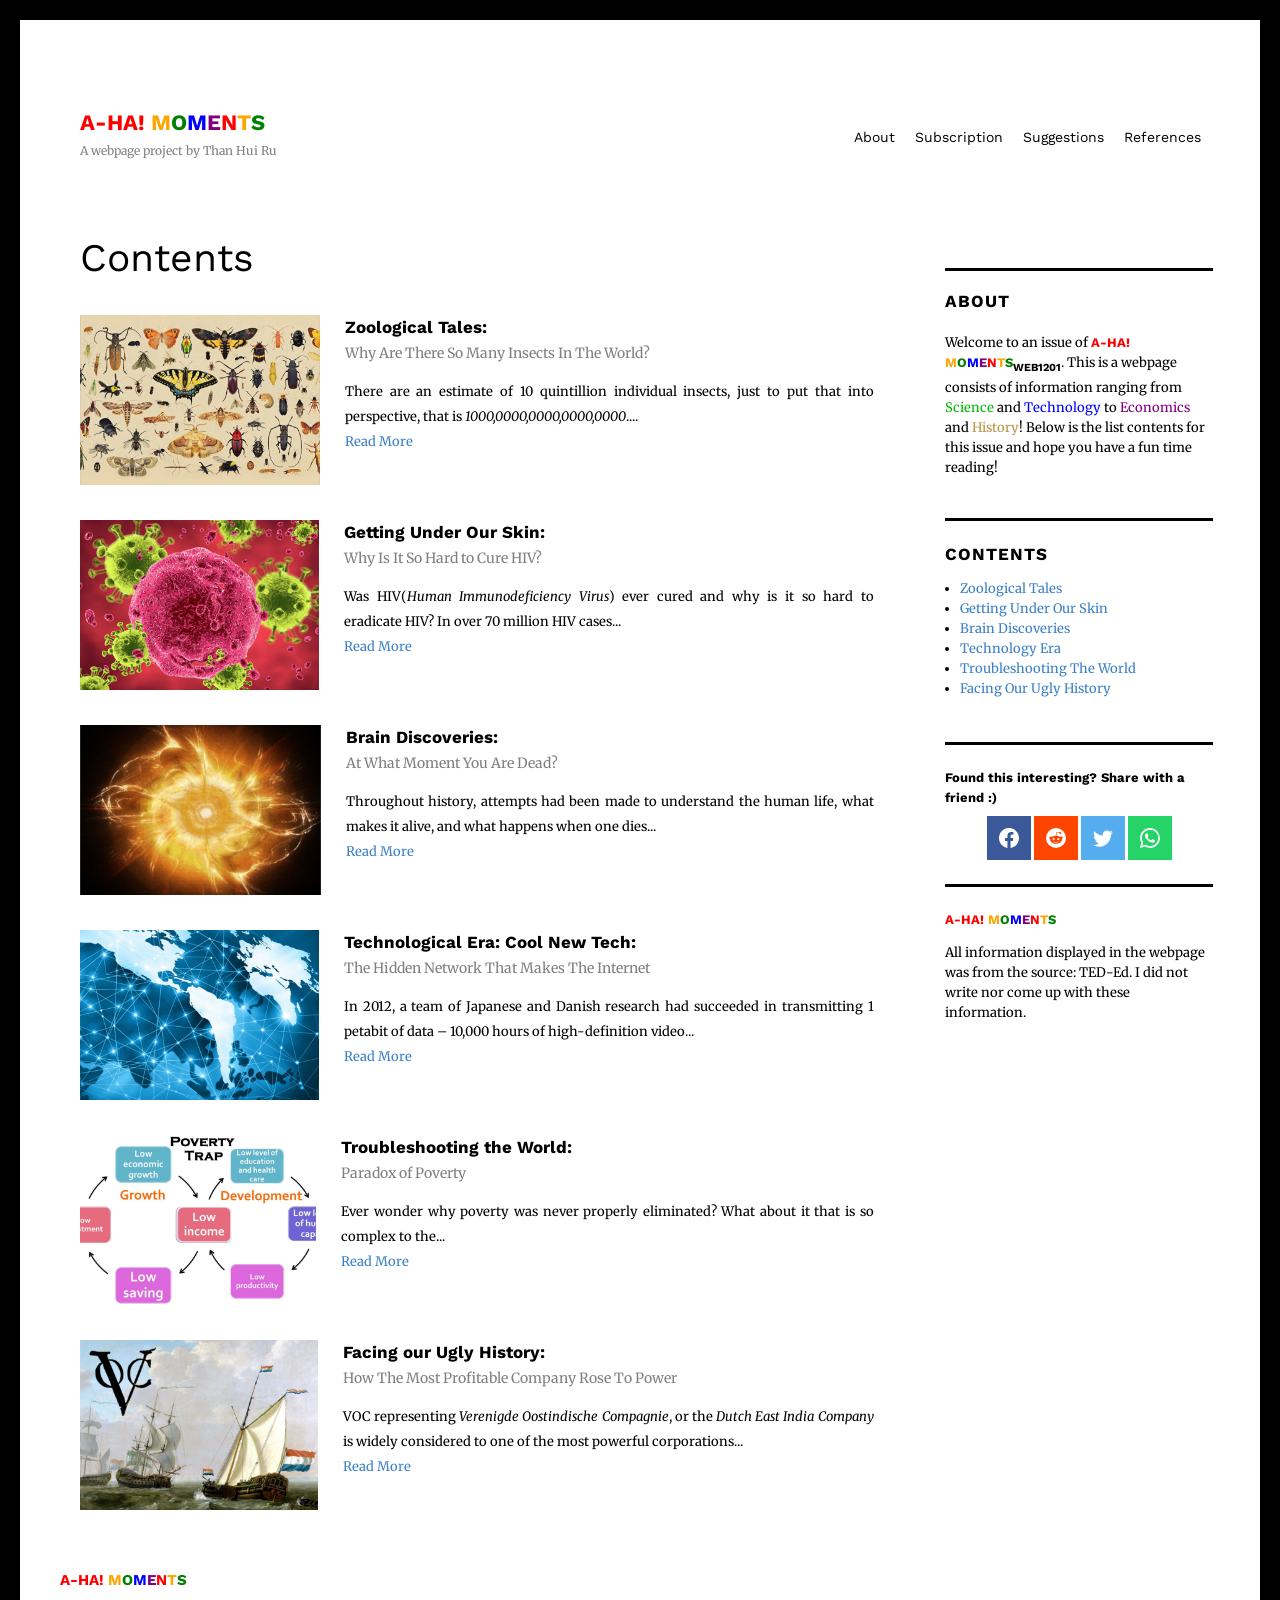
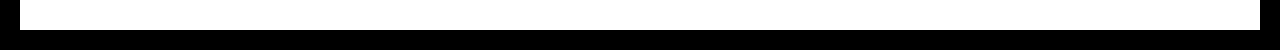
<file: Web Fundamentals/index.html>
<!DOCTYPE html>

<html lang="en">
    <head>
        <title>A-HA! moments: Main Page</title>
        <meta charset="utf-8">
        <meta name="viewport" content="width=device-width">
        <meta name="keywords" content="science, history, facts..">
        <meta name="description" content="interesting facts">

        <link rel="preconnect" href="https://fonts.googleapis.com"> 
        <link rel="preconnect" href="https://fonts.gstatic.com" crossorigin> 
        <link href="https://fonts.googleapis.com/css2?family=Merriweather:ital,wght@0,400;0,700;1,400&display=swap" rel="stylesheet">
        <link rel="preconnect" href="https://fonts.googleapis.com"> 
        <link rel="preconnect" href="https://fonts.gstatic.com" crossorigin> 
        <link href="https://fonts.googleapis.com/css2?family=Open+Sans&display=swap" rel="stylesheet">
        <link rel="preconnect" href="https://fonts.googleapis.com"> 
        <link rel="preconnect" href="https://fonts.gstatic.com" crossorigin> 
        <link href="https://fonts.googleapis.com/css2?family=Mulish:wght@700&family=Prompt:wght@500&family=Raleway:wght@600;700&family=Rubik:wght@500&family=Work+Sans:wght@600&display=swap" rel="stylesheet">

        <link rel="stylesheet" href="./static/design2.css">
    
    </head>

    <body>
        <header class="flexbox">
            <div class="logo">
                <p><a href="index.html"><b><span style="color:red">A-HA!</span> <span style="color:orange">M</span><span style="color:green">O</span><span style="color:blue">M</span><span style="color:purple">E</span><span style="color:red">N</span><span style="color:orange">T</span><span style="color:green">S</span></b></a><br>
                A webpage project by Than Hui Ru</p>
            </div>
                <!--top right nav bar-->
            <div class="topright">
                    <a href="about.html">About</a>
                    <a href="subscription.html">Subscription</a>
                    <a href="suggestions.html">Suggestions</a>
                    <a href="references.html">References</a>
            </div>
            <div class="dropdown">
                <button class="dropbutton">
                    <img class="icon" src="./pictures/chevron-down.svg">
                </button>
                <div class="dropdown-content">
                    <a href="about.html">About</a>
                    <a href="subscription.html">Subscription</a>
                    <a href="suggestions.html">Suggestions</a>
                    <a href="references.html">References</a>
                </div>                       
            </div>
        </header>

            <div>
                <nav class="rightnav">
                    <div class="about">
                        <p><b class="navheading">ABOUT</b><br><br>Welcome to an issue of <b><span style="color:red">A-HA!</span> <span style="color:orange">M</span><span style="color:green">O</span><span style="color:blue">M</span><span style="color:purple">E</span><span style="color:red">N</span><span style="color:orange">T</span><span style="color:green">S</span><sub>WEB1201</sub></b>. This is a webpage consists of information ranging from <span style="color: rgb(4, 183, 4)">Science</span> and <span style="color:blue">Technology</span> to <span style="color: purple">Economics</span> and <span style="color: rgb(190, 147, 66)">History</span>! Below is the list contents for this issue and hope you have a fun time reading!</p>
                    </div>

                    <div class="navcontent">
                        <p><b class="navheading">CONTENTS</b></p>
                        <ul>
                            <li><a href="zoological.html">Zoological Tales</a></li>
                            <li><a href="getting.html">Getting Under Our Skin</a></li>
                            <li><a href="brain.html">Brain Discoveries</a></li>
                            <li><a href="tech.html">Technology Era</a></li>
                            <li><a href="troubleshooting.html">Troubleshooting The World</a></li>
                            <li><a href="history.html">Facing Our Ugly History</a></li>
                        </ul>
                    </div>

                    <div class="share">
                        <p><b>Found this interesting? Share with a friend :)</b></p>
                        <div class="iconbar">
                            <a class="facebook" href="https://www.facebook.com/sharer/sharer.php?u=https://xoxo2002.github.io/index.html&quote=Awesome%20Blog!"><img src="./pictures/facebook.svg"></a>
                            <a class="messenger" href="https://www.reddit.com/submit?url=https://xoxo2002.github.io/index.html&title=Awesome%20Blog!"><img src="./pictures/reddit.svg"></a>
                            <a class="twitter" href="https://twitter.com/intent/tweet?text=Awesome%20Blog!&url=https://xoxo2002.github.io/index.html"><img src="./pictures/twitter.svg"></a>
                            <a class="whatsapp" href="https://wa.me/?text=Awesome%20Blog!%5Cn%20https://xoxo2002.github.io/index.html"><img src="./pictures/whatsapp.svg"></a>
                        </div>
                    </div>

    
                    <div class="credits">
                        <p><b><span style="color:red">A-HA!</span> <span style="color:orange">M</span><span style="color:green">O</span><span style="color:blue">M</span><span style="color:purple">E</span><span style="color:red">N</span><span style="color:orange">T</span><span style="color:green">S</span></b></p>
                        <div>All information displayed in the webpage was from the source: TED-Ed. I did not write nor come up with these information.</div>
                    </div>
                </nav>
            </div>

            <div class="sideicon">
                <div>
                    <a class="facebook" href="https://www.facebook.com/sharer/sharer.php?u=https://xoxo2002.github.io/index.html&quote=Awesome%20Blog!"><img src="./pictures/facebook.svg"></a>
                    <a class="messenger" href="https://www.reddit.com/submit?url=https://xoxo2002.github.io/index.html&title=Awesome%20Blog!"><img src="./pictures/reddit.svg"></a>
                    <a class="twitter" href="https://twitter.com/intent/tweet?text=Awesome%20Blog!&url=https://xoxo2002.github.io/index.html"><img src="./pictures/twitter.svg"></a>
                    <a class="whatsapp" href="https://wa.me/?text=Awesome%20Blog!%5Cn%20https://xoxo2002.github.io/index.html"><img src="./pictures/whatsapp.svg"></a>
                </div>
            </div>

        
            <main>
                <!--content page-->
                <div>
                    <p style="margin-top: 0px;"class="title">Contents</p>
                </div>
                <div class="main content links">
                    <div>
                        <img src="./pictures/home/IMG_1003.jpg">
                        <div>
                                <p class="secondtitle"><b>Zoological Tales:</b><br>
                                <span>Why Are There So Many Insects In The World?</span></p>
                                <p class="explanation">There are an estimate of 10 quintillion individual insects, just to put that into perspective, that is <i>1000,0000,0000,0000,0000</i>.<span class="hide"> The human population is about 7 billion so if compared, insects outnumber us by more than 1 billion to 1. How do they get to this staggering number</span>...<br><a href="./zoological.html">Read More</a></p>
                        </div>
                    </div>
            
                    <div>
                        <img src="./pictures/home/IMG_1006.jpg">
                        <div>
                            <p class="secondtitle"><b>Getting Under Our Skin:</b><br>
                            <span>Why Is It So Hard to Cure HIV?</span></p>
                            <p class="explanation">Was HIV(<i>Human Immunodeficiency Virus</i>) ever cured and why is it so hard to eradicate HIV? In over 70 million HIV cases<span class="hide">, only <b>one</b> man was every cured of HIV in 2008 and until now it remained the first. Before getting to examine why HIV is such a herculean task to cure</span>...<br><a href="./getting.html">Read More</a></p>
                        </div>
                    </div>
                    
                    <div>
                        <img src="./pictures/home/IMG_0999.jpg">
                        <div>
                            <p class="secondtitle"><b>Brain Discoveries:</b><br>
                            <span>At What Moment You Are Dead?</span></p>
                            <p class="explanation">
                                Throughout history, attempts had been made to understand the human life, what makes it alive, and what happens when one dies<span class="hide">? What is death? <b>Vitalism</b> is one of the most widespread school of explanation in ancient times and can be tracked across different civilization.</span>...<br><a href="./brain.html">Read More</a>
                            </p>
                        </div>
                    </div>

                    <div>
                        <img src="./pictures/home/IMG_1007.jpg">
                        <div>
                            <p class="secondtitle"><b>Technological Era: Cool New Tech:</b><br>
                                <span>The Hidden Network That Makes The Internet</span>
                            </p>
                            <p class="explanation">
                                In 2012, a team of Japanese and Danish research had succeeded in transmitting 1 petabit of data – 10,000 hours of high-definition video<span class="hide">, over a 50 kilometer cable in a second. These cables are known as <b>fiber optics</b></span>...<br><a href="./tech.html">Read More</a>
                            </p>
                        </div>
                    </div>

                    <div>
                        <img src="./pictures/home/IMG_1004.jpg">
                            <p class="secondtitle"><b>Troubleshooting the World:</b><br>
                                <span>Paradox of Poverty</span>
                            </p>
                            <p class="explanation">
                                Ever wonder why poverty was never properly eliminated? What about it that is so complex to the<span class="hide"> point every government in the world have not succeeded in reducing poverty rates</span>...<br><a href="./troubleshooting.html">Read More</a>
                            </p>
                    </div>

                    <div style="margin-bottom: 60px;">
                        <img src="./pictures/home/IMG_1001.jpg">
                        <div>
                            <p class="secondtitle"><b>Facing our Ugly History:</b><br>
                                <span>How The Most Profitable Company Rose To Power</span>
                            </p>
                            <p class="explanation">
                                VOC representing <i>Verenigde Oostindische Compagnie</i>, or the <i>Dutch East India Company</i> is widely considered to one of the most powerful corporations<span class="hide"> ever created. During the formation of the VOC, it was granted <b>wide-ranging powers</b> including the power to wage war, conduct diplomacy, and seize colonies throughout Asia</span>...<br><a href="./history.html">Read More</a>
                            </p>
                        </div>
                    </div>
                </div>

                <div>
                    <nav class="small">
                        <div class="about">
                            <p><b class="navheading">ABOUT</b><br><br>Welcome to an issue of <b>A-HA! MOMENTS<sub>WEB1201</sub></b>. This is a webpage consists of information ranging from <span style="color: rgb(4, 183, 4)">Science</span> and <span style="color:blue">Technology</span> to <span style="color: purple">Economics</span> and <span style="color: rgb(190, 147, 66)">History</span>! Below is the list contents for this issue and hope you have a fun time reading!</p>
                                </p>
                                </div>
        
                        <div class="navcontent">
                            <p><b class="navheading">CONTENTS</b>
                            <ul>
                                <li><a href="zoological.html">Zoological Tales</a></li>
                                <li><a href="getting.html">Getting Under Our Skin</a></li>
                                <li><a href="brain.html">Brain Discoveries</a></li>
                                <li><a href="tech.html">Technology Era</a></li>
                                <li><a href="troubleshooting.html">Troubleshooting The World</a></li>
                                <li><a href="history.html">Facing Our Ugly History</a></li>
                            </ul>
                        </div>
        
                        <div class="credits">
                            <p><b><span style="color:red">A-HA!</span> <span style="color:orange">M</span><span style="color:green">O</span><span style="color:blue">M</span><span style="color:purple">E</span><span style="color:red">N</span><span style="color:orange">T</span><span style="color:green">S</span></b></p>
                            <div>All information displayed in the webpage was from the source: TED-Ed. I did not write nor come up with these information.</div>
                        </div>
                    </nav>
                </div>
            </main>

            <footer>
                <div>
                    <div><b><span style="color:red">A-HA!</span> <span style="color:orange">M</span><span style="color:green">O</span><span style="color:blue">M</span><span style="color:purple">E</span><span style="color:red">N</span><span style="color:orange">T</span><span style="color:green">S</span></b></div>
                </div>
            </footer>
    </body>
</html>
</file>
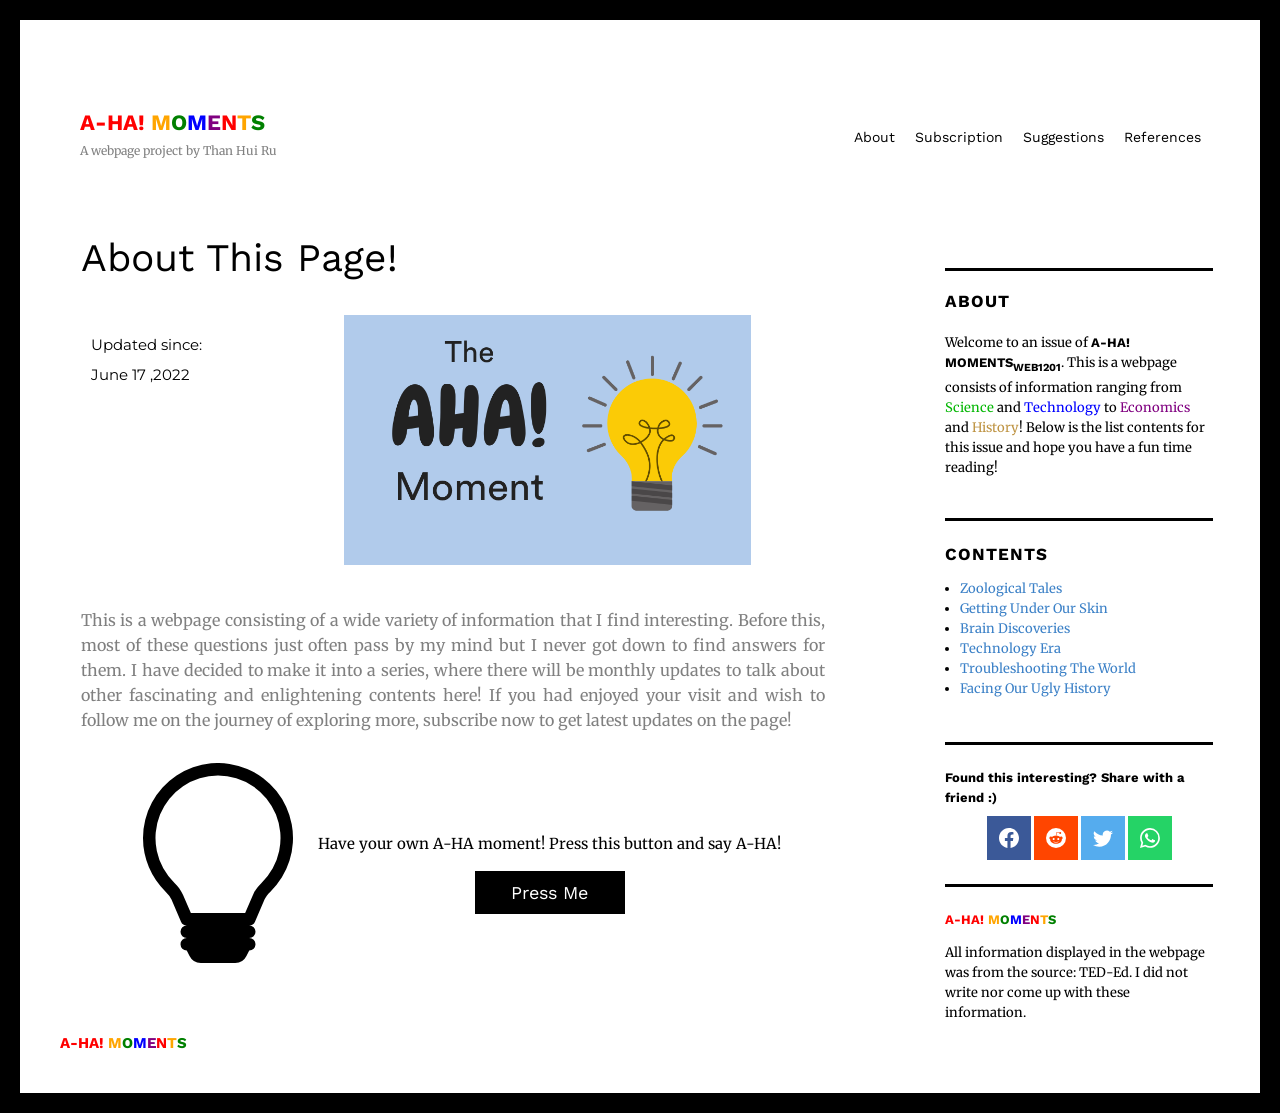
<file: Web Fundamentals/about.html>
<!DOCTYPE html>

<html lang="en">
    <head>
        <title>A-HA! moments: About</title>
        <meta charset="utf-8">
        <meta name="viewport" content="width=device-width">
        <meta name="keywords" content="science, history, facts..">
        <meta name="description" content="interesting facts">
        <link rel="stylesheet" href="./static/design2.css">
    
        <link rel="preconnect" href="https://fonts.googleapis.com"> 
        <link rel="preconnect" href="https://fonts.gstatic.com" crossorigin> 
        <link href="https://fonts.googleapis.com/css2?family=Merriweather:ital,wght@0,400;0,700;1,400&display=swap" rel="stylesheet">
        <link rel="preconnect" href="https://fonts.googleapis.com"> 
        <link rel="preconnect" href="https://fonts.gstatic.com" crossorigin> 
        <link href="https://fonts.googleapis.com/css2?family=Open+Sans&display=swap" rel="stylesheet">
        <link rel="preconnect" href="https://fonts.googleapis.com"> 
        <link rel="preconnect" href="https://fonts.gstatic.com" crossorigin> 
        <link href="https://fonts.googleapis.com/css2?family=Mulish:wght@700&family=Prompt:wght@500&family=Raleway:wght@600;700&family=Rubik:wght@500&family=Work+Sans:wght@600&display=swap" rel="stylesheet">
        <link rel="preconnect" href="https://fonts.googleapis.com"> 
        <link rel="preconnect" href="https://fonts.gstatic.com" crossorigin> 
        <link href="https://fonts.googleapis.com/css2?family=Montserrat:ital,wght@1,300&display=swap" rel="stylesheet">
        <style>
            .sidecaptions{
                line-height: 30px;
                margin-left: 5px;   
                font-family: 'Montserrat', sans-serif;   
                font-size: 15px;
            }    
            main{
                width: 60%;
                margin-left: 1px;
            }
         
            
        </style>
    </head>

    <body>
        <header class="flexbox">
            <div class="logo">
                <p><a href="index.html"><b><span style="color:red">A-HA!</span> <span style="color:orange">M</span><span style="color:green">O</span><span style="color:blue">M</span><span style="color:purple">E</span><span style="color:red">N</span><span style="color:orange">T</span><span style="color:green">S</span></b></a><br>
                A webpage project by Than Hui Ru</p>
            </div>
                <!--top right nav bar-->
            <div class="topright">
                    <a href="about.html">About</a>
                    <a href="subscription.html">Subscription</a>
                    <a href="suggestions.html">Suggestions</a>
                    <a href="references.html">References</a>
            </div>
            <div class="dropdown">
                <button class="dropbutton">
                    <img class="icon" src="./pictures/chevron-down.svg">
                </button>
                <div class="dropdown-content">
                    <a href="about.html">About</a>
                    <a href="subscription.html">Subscription</a>
                    <a href="suggestions.html">Suggestions</a>
                    <a href="references.html">References</a>
                </div>                       
            </div>
        </header>
        <!--navigation bar-->
        <div>
            <nav class="rightnav">
                <div class="about">
                    <p><b class="navheading">ABOUT</b><br><br>Welcome to an issue of <b>A-HA! MOMENTS<sub>WEB1201</sub></b>. This is a webpage consists of information ranging from <span style="color: rgb(4, 183, 4)">Science</span> and <span style="color:blue">Technology</span> to <span style="color: purple">Economics</span> and <span style="color: rgb(190, 147, 66)">History</span>! Below is the list contents for this issue and hope you have a fun time reading!</p>
                </div>

                <div class="navcontent">
                    <p><b class="navheading">CONTENTS</b></p>
                    <ul>
                        <li><a href="zoological.html">Zoological Tales</a></li>
                        <li><a href="getting.html">Getting Under Our Skin</a></li>
                        <li><a href="brain.html">Brain Discoveries</a></li>
                        <li><a href="tech.html">Technology Era</a></li>
                        <li><a href="troubleshooting.html">Troubleshooting The World</a></li>
                        <li><a href="history.html">Facing Our Ugly History</a></li>
                    </ul>
                </div>

                <div class="share">
                    <p><b>Found this interesting? Share with a friend :)</b></p>
                    <div class="iconbar">
                        <a class="facebook" href="https://www.facebook.com/sharer/sharer.php?u=https://xoxo2002.github.io/about.html&quote=Awesome%20Blog!"><img src="./pictures/facebook.svg"></a>
                        <a class="messenger" href="https://www.reddit.com/submit?url=https://xoxo2002.github.io/about.html&title=Awesome%20Blog!"><img src="./pictures/reddit.svg"></a>
                        <a class="twitter" href="https://twitter.com/intent/tweet?text=Awesome%20Blog!&url=https://xoxo2002.github.io/about.html"><img src="./pictures/twitter.svg"></a>
                        <a class="whatsapp" href="https://wa.me/?text=Awesome%20Blog!%5Cn%20https://xoxo2002.github.io/about.html"><img src="./pictures/whatsapp.svg"></a>
                    </div>
                </div>

                <div class="credits">
                    <p><b><span style="color:red">A-HA!</span> <span style="color:orange">M</span><span style="color:green">O</span><span style="color:blue">M</span><span style="color:purple">E</span><span style="color:red">N</span><span style="color:orange">T</span><span style="color:green">S</span></b></p>
                    <div>All information displayed in the webpage was from the source: TED-Ed. I did not write nor come up with these information.</div>
                </div>
            </nav>
        </div>

        <!--sidenav-->
        <div class="sideicon">
            <div>
                <a class="facebook" href="https://www.facebook.com/sharer/sharer.php?u=https://xoxo2002.github.io/about.html&quote=Awesome%20Blog!"><img src="./pictures/facebook.svg"></a>
                        <a class="messenger" href="https://www.reddit.com/submit?url=https://xoxo2002.github.io/about.html&title=Awesome%20Blog!"><img src="./pictures/reddit.svg"></a>
                        <a class="twitter" href="https://twitter.com/intent/tweet?text=Awesome%20Blog!&url=https://xoxo2002.github.io/about.html"><img src="./pictures/twitter.svg"></a>
                        <a class="whatsapp" href="https://wa.me/?text=Awesome%20Blog!%5Cn%20https://xoxo2002.github.io/about.html"><img src="./pictures/whatsapp.svg"></a>
            </div>
        </div>
 
        <main>
            <div class="title" style="margin-bottom: 40px;">
                About This Page!
            </div>
            <div>
                <div class="corner">
                    <img style="display: none;" src="./pictures/ahamoment2.png" height="200px" title="Aha moment's synonyms">
                    <img style="display: none;" src="./pictures/ahamoments1.jpeg" height ="200px" title="Aha animation">
                    <img style="float: right;" src="./pictures/ahamoment3.png" height ="250px" title="The Aha Moment">
                    <div class="sidecaptions">
                        <p class="sidecaptions">
                            Updated since:<br>
                            June 17 ,2022
                        </p>
                    </div>
                </div>
                
                <p class="title2">This is a webpage consisting of a wide variety of information that I find interesting. Before this, most of these questions just often pass by my mind but I never got down to find answers for them. I have decided to make it into a series, where there will be monthly updates to talk about other fascinating and enlightening contents here! If you had enjoyed your visit and wish to follow me on the journey of exploring more, subscribe now to get latest updates on the page!</p>
            </div>
            <div class="interactive">
               
                <img id="lightbulb" src="./pictures/lightbulb.svg" style="width:200px">
                <div>
                    <p>Have your own <span class="nobr">A-HA</span> moment! Press this button and say <span class="nobr">A-HA!</span></p>
                    <button id="OnOffButton" onclick="onAndOff()" style="width: 150px;">Press Me</button>
                    <script src="./javascripts/lightbulb.js"></script>

                </div>
            </div>

            <div>
                <nav class="small">
                    <div class="about">
                        <p><b class="navheading">ABOUT</b><br><br>Welcome to an issue of <b>A-HA! MOMENTS<sub>WEB1201</sub></b>. This is a webpage consists of information ranging from <span style="color: rgb(4, 183, 4)">Science</span> and <span style="color:blue">Technology</span> to <span style="color: purple">Economics</span> and <span style="color: rgb(190, 147, 66)">History</span>! Below is the list contents for this issue and hope you have a fun time reading!</p>
                            </p>
                            </div>
    
                    <div class="navcontent">
                        <p><b class="navheading">CONTENTS</b>
                        <ul>
                            <li><a href="zoological.html">Zoological Tales</a></li>
                            <li><a href="getting.html">Getting Under Our Skin</a></li>
                            <li><a href="brain.html">Brain Discoveries</a></li>
                            <li><a href="tech.html">Technology Era</a></li>
                            <li><a href="troubleshooting.html">Troubleshooting The World</a></li>
                            <li><a href="history.html">Facing Our Ugly History</a></li>
                        </ul>
                    </div>
    
                    <div class="credits">
                        <p><b><span style="color:red">A-HA!</span> <span style="color:orange">M</span><span style="color:green">O</span><span style="color:blue">M</span><span style="color:purple">E</span><span style="color:red">N</span><span style="color:orange">T</span><span style="color:green">S</span></b></p>
                        <div>All information displayed in the webpage was from the source: TED-Ed. I did not write nor come up with these information.</div>
                    </div>
                </nav>
            </div>
        </main>

        <footer>
            <div>
                <div><b><span style="color:red">A-HA!</span> <span style="color:orange">M</span><span style="color:green">O</span><span style="color:blue">M</span><span style="color:purple">E</span><span style="color:red">N</span><span style="color:orange">T</span><span style="color:green">S</span></b></div>
            </div>
        </footer>
    </body>
</html>
</file>
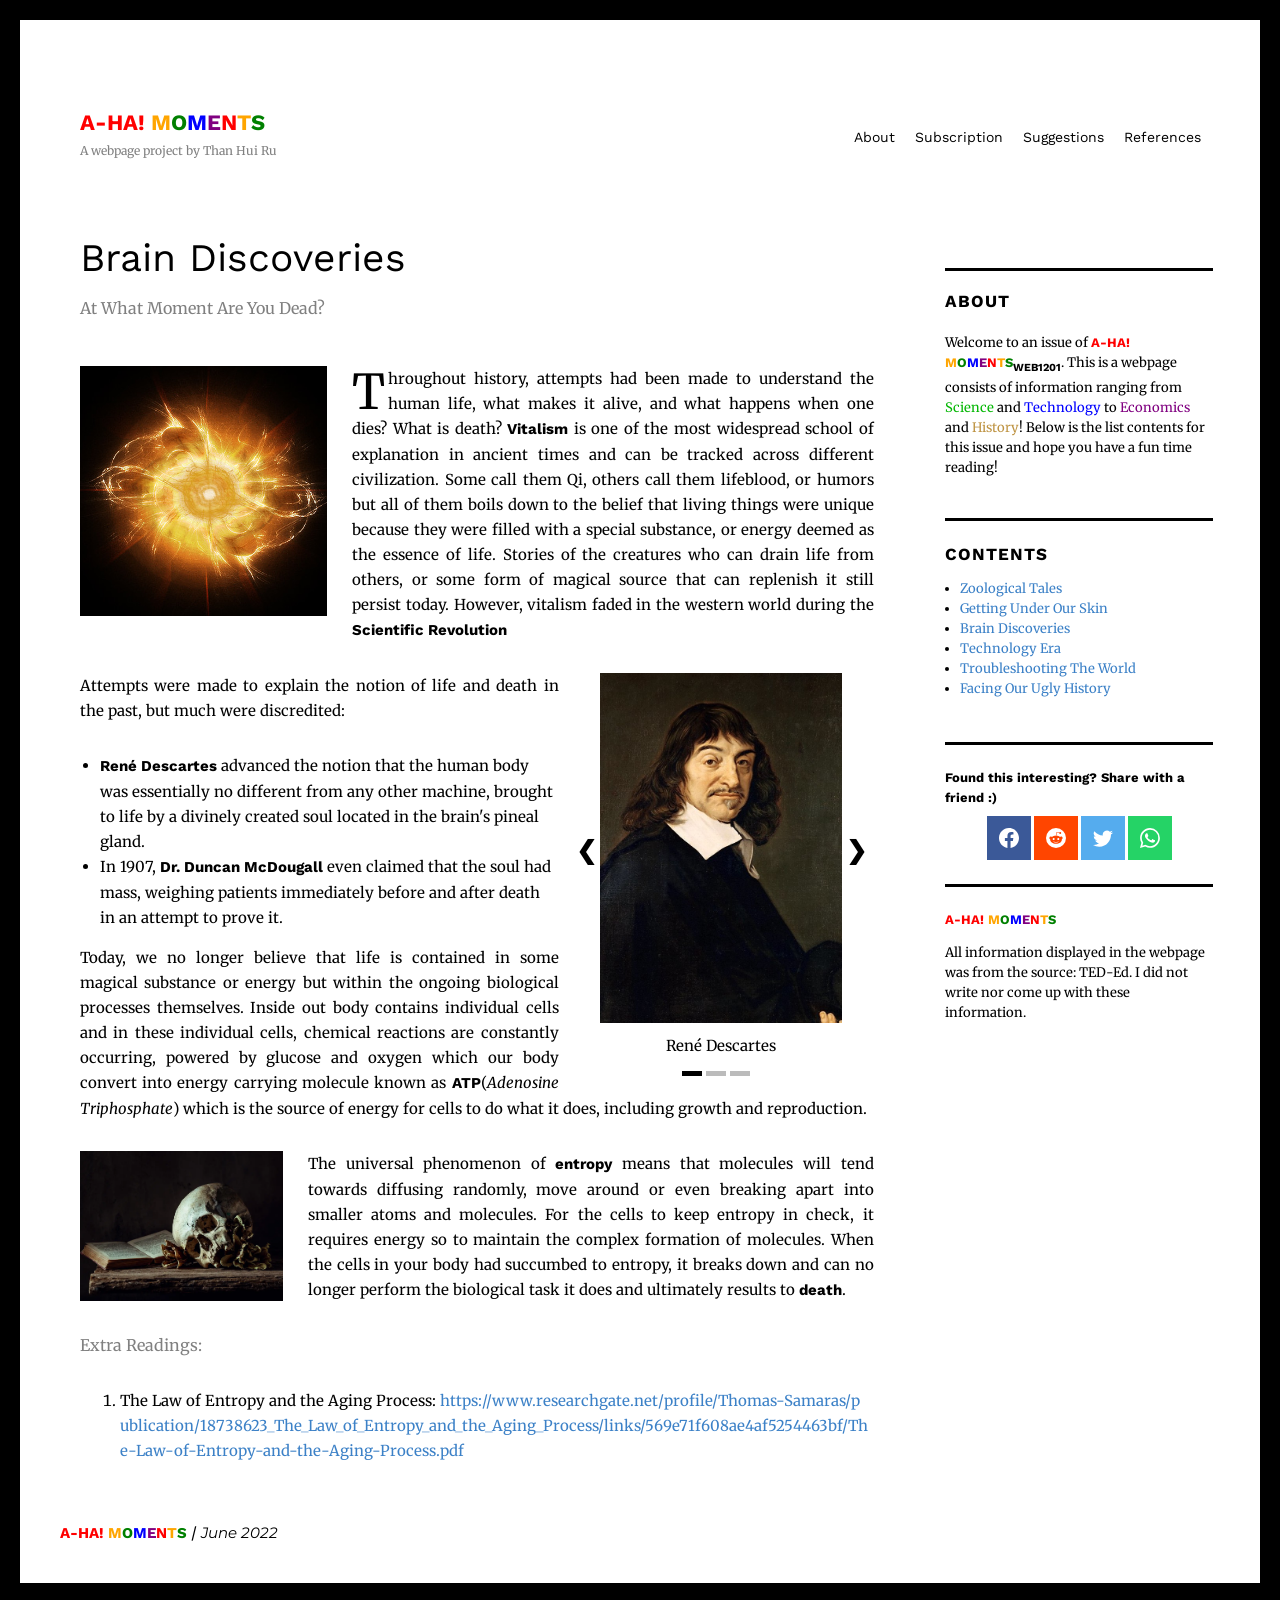
<file: Web Fundamentals/brain.html>
<!DOCTYPE html>

<html lang="en">
    <head>
        <title>A-HA! moments: Brain Discoveries</title>
        <meta charset="utf-8">
        <meta name="viewport" content="width=device-width">
        <meta name="keywords" content="science, history, facts..">
        <meta name="description" content="interesting facts">

        <link rel="stylesheet" href="./static/design2.css">


        <link rel="preconnect" href="https://fonts.googleapis.com"> 
        <link rel="preconnect" href="https://fonts.gstatic.com" crossorigin> 
        <link href="https://fonts.googleapis.com/css2?family=Merriweather:ital,wght@0,400;0,700;1,400&display=swap" rel="stylesheet">
        <link rel="preconnect" href="https://fonts.googleapis.com"> 
        <link rel="preconnect" href="https://fonts.gstatic.com" crossorigin> 
        <link href="https://fonts.googleapis.com/css2?family=Open+Sans&display=swap" rel="stylesheet">
        <link rel="preconnect" href="https://fonts.googleapis.com"> 
        <link rel="preconnect" href="https://fonts.gstatic.com" crossorigin> 
        <link href="https://fonts.googleapis.com/css2?family=Mulish:wght@700&family=Prompt:wght@500&family=Raleway:wght@600;700&family=Rubik:wght@500&family=Work+Sans:wght@600&display=swap" rel="stylesheet">
        <link rel="preconnect" href="https://fonts.gstatic.com" crossorigin> 
        <link href="https://fonts.googleapis.com/css2?family=Montserrat:ital,wght@1,300&display=swap" rel="stylesheet">


        <style>
            .s1{
                border: none;
                width: 315px;
                float: right;
            }
            .slides{
                display: none;
            }
            .container{
                position: relative;
                width: 325px;
               
            }
            .prev, .next{
                cursor: pointer;
                font-weight: bold;
                font-size: 25px;
                padding: 7px 7px;
                top: 41%;
                transition: all 0.1s ease;
            }
            .prev{
                position:absolute;
                left:10px;
            }
            .next{
                position:absolute;
                right: 10px;
            }
            .next:hover{
                right: 4px;
            }
            .prev:hover{
                left: 4px;
            }
            .dot{
                cursor: pointer;
                height: 5px;
                width: 20px;
                background-color:#bbb;
                display: inline-block;
                transition: background-color 0.7s ease;
            }
            .active, .dot:hover{
                background-color: black;
            }   
            .fade{
                animation-name: fade;
                animation-duration: 0.7s;
            }
            @keyframes fade{
                from {opacity: .4} 
                to {opacity: 1}
            }
            @media screen and (max-width: 670px){
                .container{
                    width:300px;
                    height: 300px;
                }
                .s1{
                    width:300px;
                }
                .dotCont{
                    width: 300px;
                }
                .prev, .next{
                    top: 45%;

                }
                .container img{
                    height:270px;
                }
            }
            @media screen and (max-width: 500px){
                .container{
                    height: 300px;
                    width: 250px;
                    margin-left: -50px;
                }
                .s1{
                    width:250px;
                }
                .dotCont{
                    width: 250px;
                    margin-left: -50px;
                }
                .container img{
                    height:270px;
                }
                .prev{
                    font-size: 25px;
                    padding-left: 0px;
                    top: 42%;
                }
                .next{
                    font-size: 25px;
                    padding-right: 0px;
                    top: 42%;
                }

            }
            @media screen and (max-width: 1050px){
                .s1{
                    float: none;
                    margin-left: 18%;
                }
            }
        </style>
    </head>

    <body>
        <header class="flexbox">
            <div class="logo">
                <p><a href="index.html"><b><span style="color:red">A-HA!</span> <span style="color:orange">M</span><span style="color:green">O</span><span style="color:blue">M</span><span style="color:purple">E</span><span style="color:red">N</span><span style="color:orange">T</span><span style="color:green">S</span></b></a><br>
                A webpage project by Than Hui Ru</p>
            </div>
                <!--top right nav bar-->
            <div class="topright">
                    <a href="about.html">About</a>
                    <a href="subscription.html">Subscription</a>
                    <a href="suggestions.html">Suggestions</a>
                    <a href="references.html">References</a>
            </div>
            <div class="dropdown">
                <button class="dropbutton">
                    <img class="icon" src="./pictures/chevron-down.svg">
                </button>
                <div class="dropdown-content">
                    <a href="about.html">About</a>
                    <a href="subscription.html">Subscription</a>
                    <a href="suggestions.html">Suggestions</a>
                    <a href="references.html">References</a>
                </div>                       
            </div>
        </header>
        <!--navigation bar-->
        <div>
            <nav class="rightnav">
                <div class="about">
                    <p><b class="navheading">ABOUT</b><br><br>Welcome to an issue of <b><span style="color:red">A-HA!</span> <span style="color:orange">M</span><span style="color:green">O</span><span style="color:blue">M</span><span style="color:purple">E</span><span style="color:red">N</span><span style="color:orange">T</span><span style="color:green">S</span><sub>WEB1201</sub></b>. This is a webpage consists of information ranging from <span style="color: rgb(4, 183, 4)">Science</span> and <span style="color:blue">Technology</span> to <span style="color: purple">Economics</span> and <span style="color: rgb(190, 147, 66)">History</span>! Below is the list contents for this issue and hope you have a fun time reading!</p>
                </div>

                <div class="navcontent">
                    <p><b class="navheading">CONTENTS</b></p>
                    <ul>
                        <li><a href="zoological.html">Zoological Tales</a></li>
                        <li><a href="getting.html">Getting Under Our Skin</a></li>
                        <li><a href="brain.html">Brain Discoveries</a></li>
                        <li><a href="tech.html">Technology Era</a></li>
                        <li><a href="troubleshooting.html">Troubleshooting The World</a></li>
                        <li><a href="history.html">Facing Our Ugly History</a></li>
                    </ul>
                </div>

                <div class="share">
                    <p><b>Found this interesting? Share with a friend :)</b></p>
                    <div class="iconbar">
                        <a class="facebook" href="https://www.facebook.com/sharer/sharer.php?u=https://xoxo2002.github.io/brain.html&quote=Awesome%20Blog!"><img src="./pictures/facebook.svg"></a>
                        <a class="messenger" href="https://www.reddit.com/submit?url=https://xoxo2002.github.io/brain.html&title=Awesome%20Blog!"><img src="./pictures/reddit.svg"></a>
                        <a class="twitter" href="https://twitter.com/intent/tweet?text=Awesome%20Blog!&url=https://xoxo2002.github.io/brain.html#"><img src="./pictures/twitter.svg"></a>
                        <a class="whatsapp" href="https://wa.me/?text=Awesome%20Blog!%5Cn%20https://xoxo2002.github.io/brain.html"><img src="./pictures/whatsapp.svg"></a>
                    </div>
                </div>

                <div class="credits">
                    <p><b><span style="color:red">A-HA!</span> <span style="color:orange">M</span><span style="color:green">O</span><span style="color:blue">M</span><span style="color:purple">E</span><span style="color:red">N</span><span style="color:orange">T</span><span style="color:green">S</span></b></p>
                    <div>All information displayed in the webpage was from the source: TED-Ed. I did not write nor come up with these information.</div>
                </div>
            </nav>
        </div>

        <!--sidenav-->
        <div class="sideicon">
            <div>
                <a class="facebook" href="https://www.facebook.com/sharer/sharer.php?u=https://xoxo2002.github.io/brain.html&quote=Awesome%20Blog!"><img src="./pictures/facebook.svg"></a>
                <a class="messenger" href="https://www.reddit.com/submit?url=https://xoxo2002.github.io/brain.html&title=Awesome%20Blog!"><img src="./pictures/reddit.svg"></a>
                <a class="twitter" href="https://twitter.com/intent/tweet?text=Awesome%20Blog!&url=https://xoxo2002.github.io/brain.html#"><img src="./pictures/twitter.svg"></a>
                <a class="whatsapp" href="https://wa.me/?text=Awesome%20Blog!%5Cn%20https://xoxo2002.github.io/brain.html"><img src="./pictures/whatsapp.svg"></a>
            </div>
        </div>
 
        <main>
            <article>
                <div class="title">
                    Brain Discoveries
                    <p class="title2">At What Moment Are You Dead?</p>
                </div>  

                <div class="leftpic">
                    <div class="composite">
                        <img class="textmarginright" src="pictures/vitalism.jpeg" title="vitalism" style="height:250px">
                    </div>
                    <p><span style=" margin-top: 7px;margin-right: 2px; float:left; width: 0.7em; font-size:320%; line-height:80%">T</span>hroughout history, attempts had been made to understand the human life, what makes it alive, and what happens when one dies? What is death? <b>Vitalism</b> is one of the most widespread school of explanation in ancient times and can be tracked across different civilization. Some call them Qi, others call them lifeblood, or humors but all of them boils down to the belief that living things were unique because they were filled with a special substance, or energy deemed as the essence of life. Stories of the creatures who can drain life from others, or some form of magical source that can replenish it still persist today. However, vitalism faded in the western world during the <b> Scientific Revolution</b in the 17th century, and from then onwards, solutions to that question took more scientific turns. </p>
                </div>
                    <div class="s1">
                        <div class="container">
                            <div style="text-align: center">
                                    <div class="slides fade">
                                        <img src="pictures/rene.jpeg" title="René Descartes" height="350px">
                                        <div class="caption">René Descartes</div>
                                    </div>
                                    <div class="slides fade">
                                        <img src="pictures/duncan.png" title="Dr. Duncan McDougall" height="350px">
                                        <div class="caption">Dr. Duncan McDougall</div>
                                    </div>
                                    <div class="slides fade">
                                        <img src="pictures/soulmass.jpeg" title="Article of Dr Duncan&apos;s research" height="350px">
                                        <div class="caption">Research article by Dr Duncan</div>
                                    </div>
                                </div>   
                                <div class="prev" onclick="nextSlides(-1)">❮</div>
                                <div class="next" onclick="nextSlides(1)">❯</div>
                        </div>
                        <div class="dotCont" style="text-align: center;">
                            <span class="dot" onclick="currentSlides(0)"></span>
                            <span class="dot" onclick="currentSlides(1)"></span>
                            <span class="dot" onclick="currentSlides(2)"></span>
                        </div>
                    </div>
                </div>

                    <p>Attempts were made to explain the notion of life and death in the past, but much were discredited:</p>
                    <ul>
                        <li><b>René Descartes</b> advanced the notion   that the human body was essentially no different from any other machine,   brought to life by a divinely created soul located in the brain&apos;s pineal gland.</li>
                        <li>In 1907, <b>Dr. Duncan McDougall</b> even claimed that the soul had mass,   weighing patients immediately before and after death in an attempt to prove it.</li>
                    </ul>
                </div>

                <div>
                    <p>Today, we no longer believe that life is contained in some magical substance or energy but within the ongoing biological processes themselves. Inside out body contains individual cells and in these individual cells, chemical reactions are constantly occurring, powered by glucose and oxygen which our body convert into energy carrying molecule known as <b>ATP</b>(<i>Adenosine Triphosphate</i>) which is the source of energy for cells to do what it does, including growth and reproduction. </p>
                </div>

                <div class="leftpic">
                    <div class="composite">
                        <img class="textmarginright" src="./pictures/death.webp" title="death" height="150px">
                    </div>
                    <p style="margin-top: 0px;">The universal phenomenon of <b>entropy</b> means that molecules will tend towards diffusing randomly, move around or even breaking apart into smaller atoms and molecules.  For the cells to keep entropy in check, it requires energy so to maintain the complex formation of molecules. When the cells in your body had succumbed to entropy, it breaks down and can no longer perform the biological task it does and ultimately results to <b>death</b>.</p>
                </div>

                <div class="links">
                    <!--extra readings-->
                        <p class="title2">Extra Readings:</p>
                        <ol>
                            <li>The Law of Entropy and the Aging Process: <a href="https://www.researchgate.net/profile/Thomas-Samaras/publication/18738623_The_Law_of_Entropy_and_the_Aging_Process/links/569e71f608ae4af5254463bf/The-Law-of-Entropy-and-the-Aging-Process.pdf" target="_blank">https://www.researchgate.net/profile/Thomas-Samaras/publication/18738623_The_Law_of_Entropy_and_the_Aging_Process/links/569e71f608ae4af5254463bf/The-Law-of-Entropy-and-the-Aging-Process.pdf</a></li>
                        </ol>
                </div>

            </article>
            <div>
                <nav class="small">
                    <div class="about">
                        <p><b class="navheading">ABOUT</b><br><br>Welcome to an issue of <b>A-HA! MOMENTS<sub>WEB1201</sub></b>. This is a webpage consists of information ranging from <span style="color: rgb(4, 183, 4)">Science</span> and <span style="color:blue">Technology</span> to <span style="color: purple">Economics</span> and <span style="color: rgb(190, 147, 66)">History</span>! Below is the list contents for this issue and hope you have a fun time reading!</p>
                            </p>
                            </div>
    
                    <div class="navcontent">
                        <p><b class="navheading">CONTENTS</b>
                        <ul>
                            <li><a href="zoological.html">Zoological Tales</a></li>
                            <li><a href="getting.html">Getting Under Our Skin</a></li>
                            <li><a href="brain.html">Brain Discoveries</a></li>
                            <li><a href="tech.html">Technology Era</a></li>
                            <li><a href="troubleshooting.html">Troubleshooting The World</a></li>
                            <li><a href="history.html">Facing Our Ugly History</a></li>
                        </ul>
                    </div>
    
                    <div class="credits">
                        <p><b><span style="color:red">A-HA!</span> <span style="color:orange">M</span><span style="color:green">O</span><span style="color:blue">M</span><span style="color:purple">E</span><span style="color:red">N</span><span style="color:orange">T</span><span style="color:green">S</span></b></p>
                        <div>All information displayed in the webpage was from the source: TED-Ed. I did not write nor come up with these information.</div>
                    </div>
                </nav>
            </div>
        </main>
    </body>

    <footer>
        <div>
            <div><b><span style="color:red">A-HA!</span> <span style="color:orange">M</span><span style="color:green">O</span><span style="color:blue">M</span><span style="color:purple">E</span><span style="color:red">N</span><span style="color:orange">T</span><span style="color:green">S</span></b> / <i class="date">June 2022</i></div>
        </div>
    </footer>

    <script>
    let slideIndex = 0;
    showSlides(slideIndex);
    //for the next or previous buttons
    function nextSlides(n){
        showSlides(slideIndex += 1);
    }
    //for jumping to slides
    function currentSlides(n){
        showSlides(slideIndex = n);
    }
    //logic to show which slide according to n
    function showSlides(n){
        let i;
        let slides;
        slides = document.getElementsByClassName("slides");
        let dots = document.getElementsByClassName("dot");
        //for next slides
        if(n<0){
            slideIndex = slides.length - 1;
        }
        if(n >= slides.length){
            slideIndex = 0;
        }
        //undisplay other pictures and dots then only display the one u wan 
        for(i = 0; i < slides.length; i++){
            slides[i].style.display = "none";
            dots[i].className = dots[i].className.replace(" active", "");
        }
        slides[slideIndex].style.display = "block";
        dots[slideIndex].className += " active";
    }
    </script>

</html>
</file>
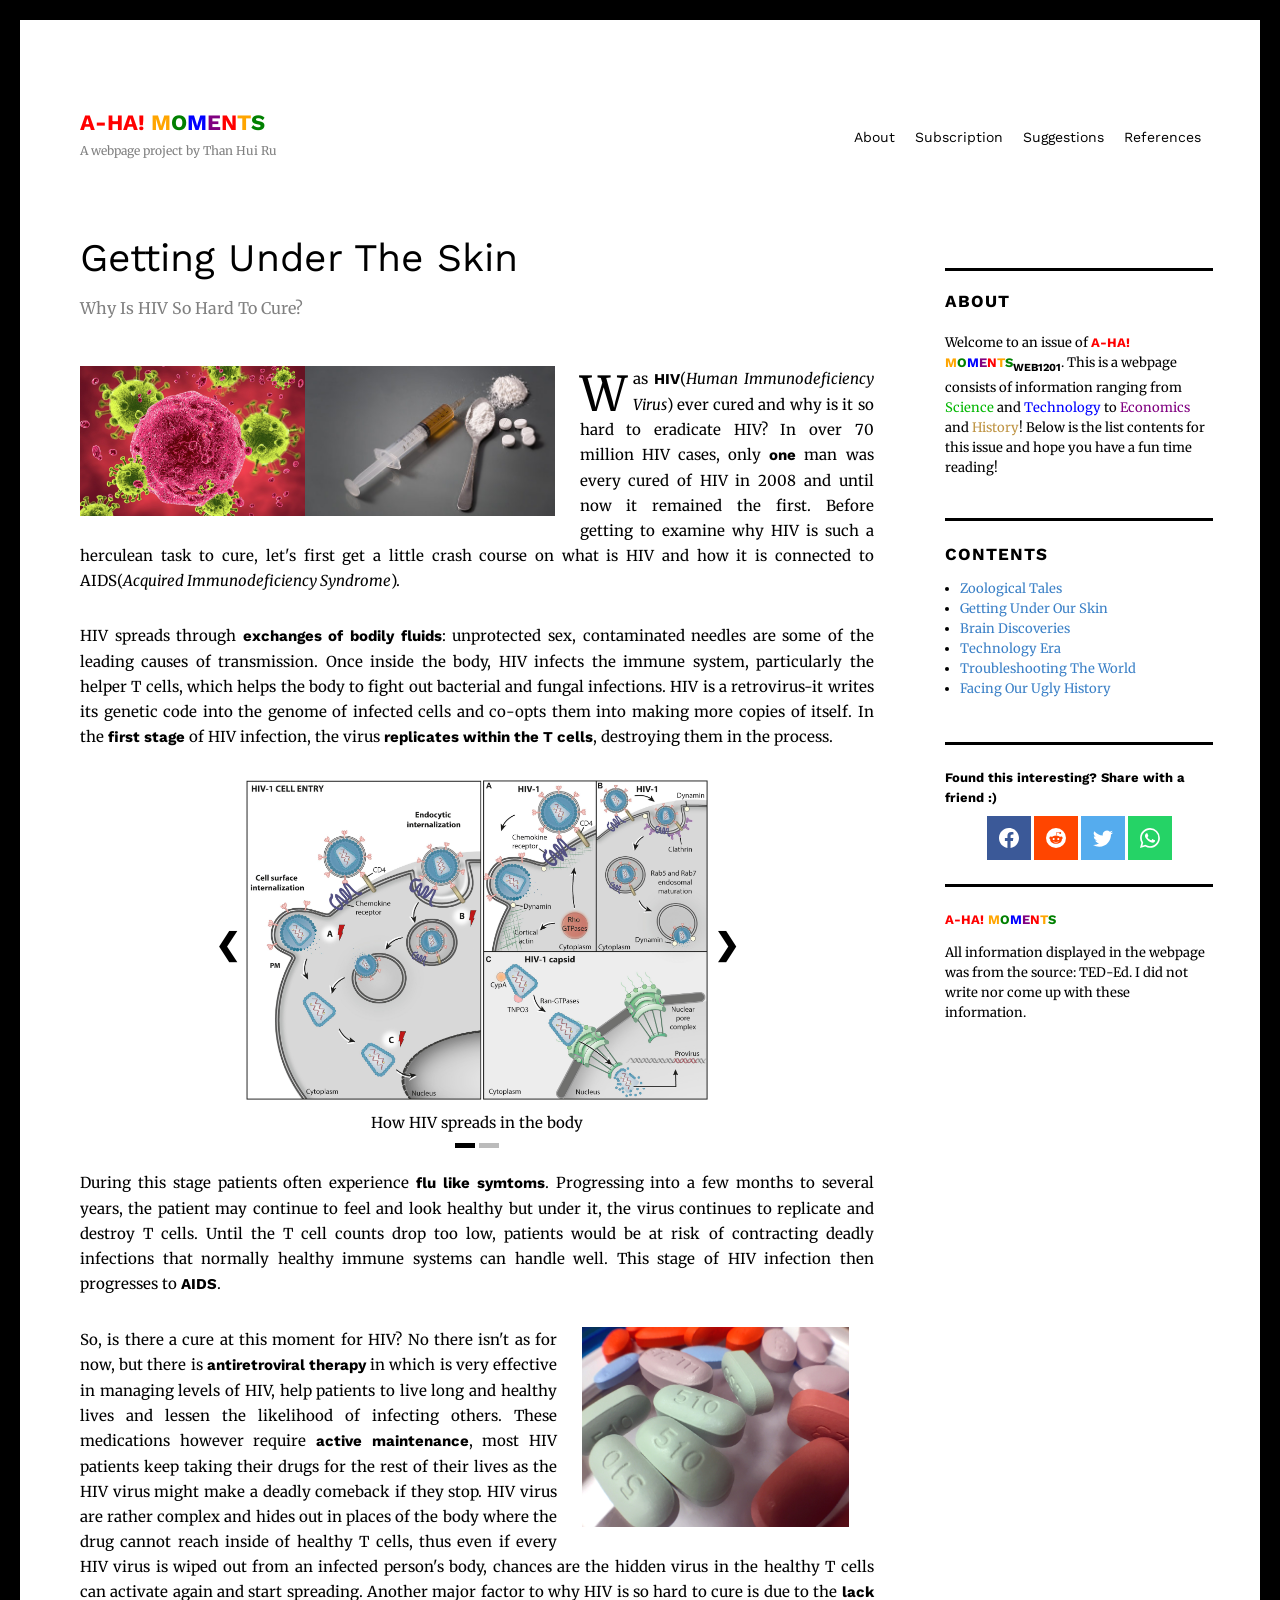
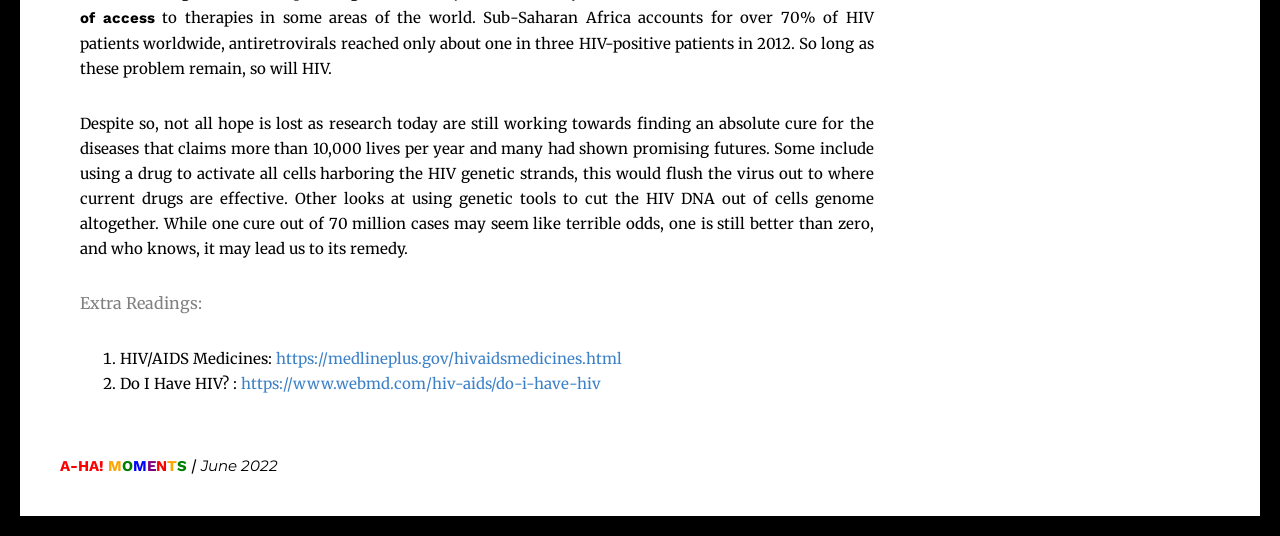
<file: Web Fundamentals/getting.html>
<!DOCTYPE html>

<html lang="en">
    <head>
        <title>A-HA! moments: Getting Under Our Skin</title>
        <meta charset="utf-8">
        <meta name="viewport" content="width=device-width">
        <meta name="keywords" content="science, history, facts..">
        <meta name="description" content="interesting facts">
        <link rel="stylesheet" href="./static/design2.css">

        <link rel="preconnect" href="https://fonts.googleapis.com"> 
        <link rel="preconnect" href="https://fonts.gstatic.com" crossorigin> 
        <link href="https://fonts.googleapis.com/css2?family=Merriweather:ital,wght@0,400;0,700;1,400&display=swap" rel="stylesheet">
        <link rel="preconnect" href="https://fonts.googleapis.com"> 
        <link rel="preconnect" href="https://fonts.gstatic.com" crossorigin> 
        <link href="https://fonts.googleapis.com/css2?family=Open+Sans&display=swap" rel="stylesheet">
        <link rel="preconnect" href="https://fonts.googleapis.com"> 
        <link rel="preconnect" href="https://fonts.gstatic.com" crossorigin> 
        <link href="https://fonts.googleapis.com/css2?family=Mulish:wght@700&family=Prompt:wght@500&family=Raleway:wght@600;700&family=Rubik:wght@500&family=Work+Sans:wght@600&display=swap" rel="stylesheet">
        <link rel="preconnect" href="https://fonts.gstatic.com" crossorigin> 
        <link href="https://fonts.googleapis.com/css2?family=Montserrat:ital,wght@1,300&display=swap" rel="stylesheet">

        <style>
            .slides{
                display:none;
            }
            .container{
                position: relative;
                width:550px;
                height: 350px;
                margin: auto auto;
                
            }
            .prev, .next{
                cursor: pointer;
                position: absolute;
                font-weight: bold;
                font-size: 30px;
                padding: 15px 15px;
                top: 39%;
                transition: all 0.1s ease;
            }
            .prev{
                position:absolute;
                left: -2px;
            }
            .next{
                position:absolute;
                right: -2px;
            }
            .dot{
                cursor: pointer;
                height: 5px;
                width: 20px;
                background-color:#bbb;
                display: inline-block;
                transition: background-color 0.7s ease;
            }
            .active, .dot:hover{
                background-color: black;
            }   
            .fade{
                animation-name: fade;
                animation-duration: 0.7s;
            }
            .next:hover{
                right: -7px;
            }
            .prev:hover{
                left: -7px;
            }
            @keyframes fade{
                from {opacity: .4} 
                to {opacity: 1}
            }
            @media screen and (max-width: 670px){
                .container{
                    width:380px;
                    height: 230px;
                }
                .prev, .next{
                    top: 32%;
                }
                .container img{
                    height:200px;
                }
            }
            @media screen and (max-width: 500px){
                .container{
                    width:275px;
                    height: 179px;
                    margin-left: -5px;
                }
                .container img{
                    height:150px;
                }
            
                .dotCont{
                    width:275px;
                    margin-left: -5px;
                }
                .prev{
                    font-size: 25px;
                    padding-left: 0px;
                    top: 35%;
                }
                .next{
                    font-size: 25px;
                    padding-right: 0px;
                    top: 35%;
                }
            }
            </style>
    </head>

    <body>
        <header class="flexbox">
            <div class="logo">
                <p><a href="index.html"><b><span style="color:red">A-HA!</span> <span style="color:orange">M</span><span style="color:green">O</span><span style="color:blue">M</span><span style="color:purple">E</span><span style="color:red">N</span><span style="color:orange">T</span><span style="color:green">S</span></b></a><br>
                A webpage project by Than Hui Ru</p>
            </div>
                <!--top right nav bar-->
            <div class="topright">
                    <a href="about.html">About</a>
                    <a href="subscription.html">Subscription</a>
                    <a href="suggestions.html">Suggestions</a>
                    <a href="references.html">References</a>
            </div>
            <div class="dropdown">
                <button class="dropbutton">
                    <img class="icon" src="./pictures/chevron-down.svg">
                </button>
                <div class="dropdown-content">
                    <a href="about.html">About</a>
                    <a href="subscription.html">Subscription</a>
                    <a href="suggestions.html">Suggestions</a>
                    <a href="references.html">References</a>
                </div>                       
            </div>
        </header>

        <!--navigation bar-->
        <div>
            <nav class="rightnav">
                <div class="about">
                    <p><b class="navheading">ABOUT</b><br><br>Welcome to an issue of <b><span style="color:red">A-HA!</span> <span style="color:orange">M</span><span style="color:green">O</span><span style="color:blue">M</span><span style="color:purple">E</span><span style="color:red">N</span><span style="color:orange">T</span><span style="color:green">S</span><sub>WEB1201</sub></b>. This is a webpage consists of information ranging from <span style="color: rgb(4, 183, 4)">Science</span> and <span style="color:blue">Technology</span> to <span style="color: purple">Economics</span> and <span style="color: rgb(190, 147, 66)">History</span>! Below is the list contents for this issue and hope you have a fun time reading!</p>
                </div>

                <div class="navcontent">
                    <p><b class="navheading">CONTENTS</b></p>
                    <ul>
                        <li><a href="zoological.html">Zoological Tales</a></li>
                        <li><a href="getting.html">Getting Under Our Skin</a></li>
                        <li><a href="brain.html">Brain Discoveries</a></li>
                        <li><a href="tech.html">Technology Era</a></li>
                        <li><a href="troubleshooting.html">Troubleshooting The World</a></li>
                        <li><a href="history.html">Facing Our Ugly History</a></li>
                    </ul>
                </div>

                <div class="share">
                    <p><b>Found this interesting? Share with a friend :)</b></p>
                    <div class="iconbar">
                        <a class="facebook" href="https://www.facebook.com/sharer/sharer.php?u=https://xoxo2002.github.io/getting.html#"&quote=Awesome%20Blog!"><img src="./pictures/facebook.svg"></a>
                        <a class="messenger" href="https://www.reddit.com/submit?url=https://xoxo2002.github.io/getting.html#"&title=Awesome%20Blog!"><img src="./pictures/reddit.svg"></a>
                        <a class="twitter" href="https://twitter.com/intent/tweet?text=Awesome%20Blog!&url=https://xoxo2002.github.io/getting.html#"><img src="./pictures/twitter.svg"></a>
                        <a class="whatsapp" href="https://wa.me/?text=Awesome%20Blog!%5Cn%20https://xoxo2002.github.io/getting.html#""><img src="./pictures/whatsapp.svg"></a>
                    </div>
                </div>

                <div class="credits">
                    <p><b><span style="color:red">A-HA!</span> <span style="color:orange">M</span><span style="color:green">O</span><span style="color:blue">M</span><span style="color:purple">E</span><span style="color:red">N</span><span style="color:orange">T</span><span style="color:green">S</span></b></p>
                    <div>All information displayed in the webpage was from the source: TED-Ed. I did not write nor come up with these information.</div>
                </div>
            </nav>
        </div>
        <!--sidenav-->
        <div class="sideicon">
            <div class="iconbar">
                <a class="facebook" href="https://www.facebook.com/sharer/sharer.php?u=https://xoxo2002.github.io/getting.html#"&quote=Awesome%20Blog!"><img src="./pictures/facebook.svg"></a>
                <a class="messenger" href="https://www.reddit.com/submit?url=https://xoxo2002.github.io/getting.html#"&title=Awesome%20Blog!"><img src="./pictures/reddit.svg"></a>
                <a class="twitter" href="https://twitter.com/intent/tweet?text=Awesome%20Blog!&url=https://xoxo2002.github.io/getting.html#"><img src="./pictures/twitter.svg"></a>
                <a class="whatsapp" href="https://wa.me/?text=Awesome%20Blog!%5Cn%20https://xoxo2002.github.io/getting.html#""><img src="./pictures/whatsapp.svg"></a>
            </div>
        </div>
 
        <main>
            <article>
                <div class="title">
                    Getting Under The Skin
                    <p class="title2">Why Is HIV So Hard To Cure?</p>
                </div>
    
                    <div class="leftpic">
                        <div class="composite">
                            <img src="./pictures/HIV.jpeg" title="HIV viruses" height="150px">
                            <img class="textmarginright" src="./pictures/syringe.jpeg" title="Possible transmission medium for HIV" height="150px">
                        </div>
                        <p><span style=" margin-top: 9px;margin-right: 5px; float:left; width: 1em; font-size:320%; font-family: 'Merriweather', serif; line-height:80%;">W</span>as <b>HIV</b>(<i>Human Immunodeficiency Virus</i>) ever cured and why is it so hard to eradicate HIV? In over 70 million HIV cases, only <b>one</b> man was every cured of HIV in 2008 and until now it remained the first. Before getting to examine why HIV is such a herculean task to cure, let&apos;s first get a little crash course on what is HIV and how it is connected to AIDS(<i>Acquired Immunodeficiency Syndrome</i>). 
                        <p>HIV spreads through <b>exchanges of bodily fluids</b>: unprotected sex, contaminated needles are some of the leading causes of transmission. Once inside the body, HIV infects the immune system, particularly the helper T cells, which helps the body to fight out bacterial and fungal infections. HIV is a retrovirus-it writes its genetic code into the genome of infected cells and co-opts them into making more copies of itself. In the <b>first stage</b> of HIV infection, the virus <b>replicates within the T cells</b>, destroying them in the process. </p>
                    </div>
    
                    <div>
                        <div style="text-align: center">
                            <div class="textmargin">
                                <div class="container">
                                    <div class="slides fade">
                                        <img src="./pictures/fcell-09-622610-g001.jpg" title="How HIV spreads in the body" height="320px">
                                        <div class="caption">How HIV spreads in the body</div>
                                    </div>
                                    <div class="slides fade">
                                        <img style="margin-bottom: 0px;" src="./pictures/aids.jpeg" title="Relationship between HIV and AIDS" height="320px">
                                        <div class="caption">Relation between AIDS and HIV</div>
                                    </div>
                                    <div class="prev" onclick="nextSlides(-1)">❮</div>
                                    <div class="next" onclick="nextSlides(1)">❯</div>
    
                                </div>
                                <div class="dotCont">
                                    <span class="dot" onclick="currentSlides(0)"></span>
                                    <span class="dot" onclick="currentSlides(1)"></span>
                                </div>
                            </div>
                        </div>
                        <p>During this stage patients often experience <b>flu like symtoms</b>. Progressing into a few months to several years, the patient may continue to feel and look healthy but under it, the virus continues to replicate and destroy T cells. Until the T cell counts drop too low, patients would be at risk of contracting deadly infections that normally healthy immune systems can handle well. This stage of HIV infection then progresses to <b>AIDS</b>.</p>
                    </div>
    
                    <div class="rightpic">
                        <div class="composite">
                            <img class="textmarginleft textmarginright" src="./pictures/Antiretroviral.jpeg" title="Antiretrovirals" height="200px">
                        </div>
                        <p>So, is there a cure at this moment for HIV? No there isn&apos;t as for now, but there is <b>antiretroviral therapy</b> in which is very effective in managing levels of HIV, help patients to live long and healthy lives and lessen the likelihood of infecting others. These medications however require <b>active maintenance</b>, most HIV patients keep taking their drugs for the rest of their lives as the HIV virus might make a deadly comeback if they stop. HIV virus are rather complex and hides out in places of the body where the drug cannot reach inside of healthy T cells, thus even if every HIV virus is wiped out from an infected person&apos;s body, chances are the hidden virus in the healthy T cells can activate again and start spreading. Another major factor to why HIV is so hard to cure is due to the <b>lack of access</b> to therapies in some areas of the world. Sub-Saharan  Africa accounts for over 70% of HIV patients worldwide, antiretrovirals reached only about one in three HIV-positive patients in 2012. So long as these problem remain, so will HIV. </p>
                        </div>
                    <div>
                        <p>Despite so, not all hope is lost as research today are still working towards finding an absolute cure for the diseases that claims more than 10,000 lives per year and many had shown promising futures. Some include using a drug to activate all cells harboring the HIV genetic strands, this would flush the virus out to where current drugs are effective. Other looks at using genetic tools to cut the HIV DNA out of cells genome altogether. While one cure out of 70 million cases may seem like terrible odds, one is still better than zero, and who knows, it may lead us to its remedy.</p>
                    </div>
                    <div class="links">
                        <!--extra readings-->
                        <p class="title2">Extra Readings:</p>
                            <ol>
                                <li>HIV/AIDS Medicines: <a href="https://medlineplus.gov/hivaidsmedicines.html" target="_blank">https://medlineplus.gov/hivaidsmedicines.html</a></li>
                                <li>Do I Have HIV? : <a href="https://www.webmd.com/hiv-aids/do-i-have-hiv" target="_blank">https://www.webmd.com/hiv-aids/do-i-have-hiv</a></li>

                            </ol>
                    </div>
            </article>
            <div>
                <nav class="small">
                    <div class="about">
                        <p><b class="navheading">ABOUT</b><br><br>Welcome to an issue of <b>A-HA! MOMENTS<sub>WEB1201</sub></b>. This is a webpage consists of information ranging from <span style="color: rgb(4, 183, 4)">Science</span> and <span style="color:blue">Technology</span> to <span style="color: purple">Economics</span> and <span style="color: rgb(190, 147, 66)">History</span>! Below is the list contents for this issue and hope you have a fun time reading!</p>
                            </p>
                            </div>
    
                    <div class="navcontent">
                        <p><b class="navheading">CONTENTS</b>
                        <ul>
                            <li><a href="zoological.html">Zoological Tales</a></li>
                            <li><a href="getting.html">Getting Under Our Skin</a></li>
                            <li><a href="brain.html">Brain Discoveries</a></li>
                            <li><a href="tech.html">Technology Era</a></li>
                            <li><a href="troubleshooting.html">Troubleshooting The World</a></li>
                            <li><a href="history.html">Facing Our Ugly History</a></li>
                        </ul>
                    </div>
    
                    <div class="credits">
                        <p><b><span style="color:red">A-HA!</span> <span style="color:orange">M</span><span style="color:green">O</span><span style="color:blue">M</span><span style="color:purple">E</span><span style="color:red">N</span><span style="color:orange">T</span><span style="color:green">S</span></b></p>
                        <div>All information displayed in the webpage was from the source: TED-Ed. I did not write nor come up with these information.</div>
                    </div>
                </nav>
            </div>
        </main>

        <footer>
            <div>
                <div><b><span style="color:red">A-HA!</span> <span style="color:orange">M</span><span style="color:green">O</span><span style="color:blue">M</span><span style="color:purple">E</span><span style="color:red">N</span><span style="color:orange">T</span><span style="color:green">S</span></b> / <i class="date">June 2022</i></div>
            </div>
        </footer>

        <script src="./javascripts/slides.js">
        </script>
    </body>
</html>
</file>
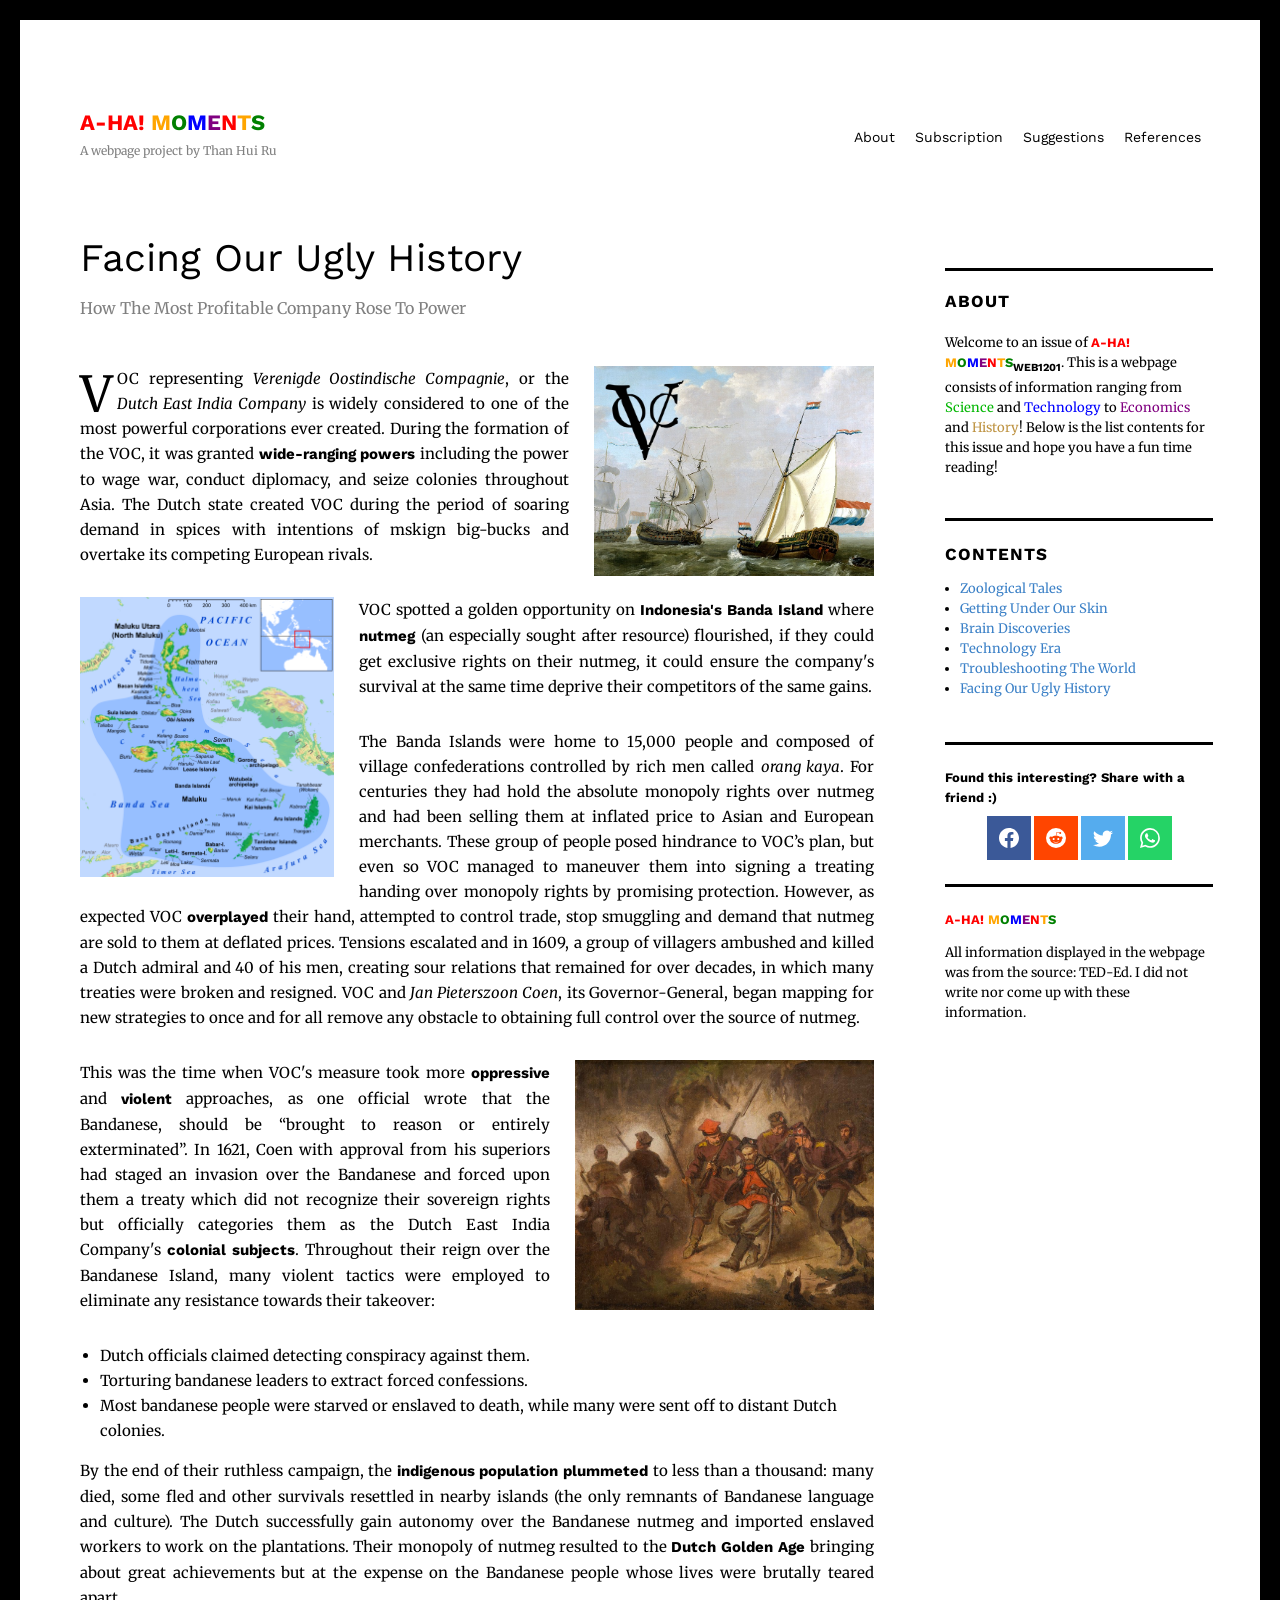
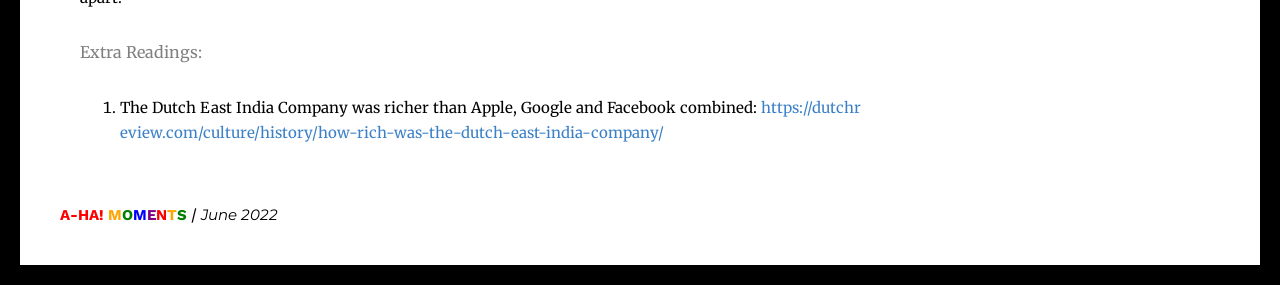
<file: Web Fundamentals/history.html>
<!DOCTYPE html>

<html lang="en">
    <head>
        <title>A-HA! moments: Facing Our Ugly History</title>
        <meta charset="utf-8">
        <meta name="viewport" content="width=device-width">
        <meta name="keywords" content="science, history, facts..">
        <meta name="description" content="interesting facts">

        <link rel="preconnect" href="https://fonts.googleapis.com"> 
        <link rel="preconnect" href="https://fonts.gstatic.com" crossorigin> 
        <link href="https://fonts.googleapis.com/css2?family=Merriweather:ital,wght@0,400;0,700;1,400&display=swap" rel="stylesheet">
        <link rel="preconnect" href="https://fonts.googleapis.com"> 
        <link rel="preconnect" href="https://fonts.gstatic.com" crossorigin> 
        <link href="https://fonts.googleapis.com/css2?family=Open+Sans&display=swap" rel="stylesheet">
        <link rel="preconnect" href="https://fonts.googleapis.com"> 
        <link rel="preconnect" href="https://fonts.gstatic.com" crossorigin> 
        <link href="https://fonts.googleapis.com/css2?family=Mulish:wght@700&family=Prompt:wght@500&family=Raleway:wght@600;700&family=Rubik:wght@500&family=Work+Sans:wght@600&display=swap" rel="stylesheet">
        <link rel="preconnect" href="https://fonts.gstatic.com" crossorigin> 
        <link href="https://fonts.googleapis.com/css2?family=Montserrat:ital,wght@1,300&display=swap" rel="stylesheet">


        <link rel="stylesheet" href="./static/design2.css">
    </head>

    <body>
        <header class="flexbox">
            <div class="logo">
                <p><a href="index.html"><b><span style="color:red">A-HA!</span> <span style="color:orange">M</span><span style="color:green">O</span><span style="color:blue">M</span><span style="color:purple">E</span><span style="color:red">N</span><span style="color:orange">T</span><span style="color:green">S</span></b></a><br>
                A webpage project by Than Hui Ru</p>
            </div>
                <!--top right nav bar-->
            <div class="topright">
                    <a href="about.html">About</a>
                    <a href="subscription.html">Subscription</a>
                    <a href="suggestions.html">Suggestions</a>
                    <a href="references.html">References</a>
            </div>
            <div class="dropdown">
                <button class="dropbutton">
                    <img class="icon" src="./pictures/chevron-down.svg">
                </button>
                <div class="dropdown-content">
                    <a href="about.html">About</a>
                    <a href="subscription.html">Subscription</a>
                    <a href="suggestions.html">Suggestions</a>
                    <a href="references.html">References</a>
                </div>                       
            </div>
        </header>
        <!--navigation bar-->
        <div>
            <nav class="rightnav">
                <div class="about">
                    <p><b class="navheading">ABOUT</b><br><br>Welcome to an issue of <b><span style="color:red">A-HA!</span> <span style="color:orange">M</span><span style="color:green">O</span><span style="color:blue">M</span><span style="color:purple">E</span><span style="color:red">N</span><span style="color:orange">T</span><span style="color:green">S</span><sub>WEB1201</sub></b>. This is a webpage consists of information ranging from <span style="color: rgb(4, 183, 4)">Science</span> and <span style="color:blue">Technology</span> to <span style="color: purple">Economics</span> and <span style="color: rgb(190, 147, 66)">History</span>! Below is the list contents for this issue and hope you have a fun time reading!</p>
                </div>

                <div class="navcontent">
                    <p><b class="navheading">CONTENTS</b></p>
                    <ul>
                        <li><a href="zoological.html">Zoological Tales</a></li>
                        <li><a href="getting.html">Getting Under Our Skin</a></li>
                        <li><a href="brain.html">Brain Discoveries</a></li>
                        <li><a href="tech.html">Technology Era</a></li>
                        <li><a href="troubleshooting.html">Troubleshooting The World</a></li>
                        <li><a href="history.html">Facing Our Ugly History</a></li>
                    </ul>
                </div>

                <div class="share">
                    <p><b>Found this interesting? Share with a friend :)</b></p>
                    <div class="iconbar">
                        <a class="facebook" href="https://www.facebook.com/sharer/sharer.php?u=https://xoxo2002.github.io/history.html&quote=Awesome%20Blog!"><img src="./pictures/facebook.svg"></a>
                        <a class="messenger" href="https://www.reddit.com/submit?url=https://xoxo2002.github.io/history.html&title=Awesome%20Blog!"><img src="./pictures/reddit.svg"></a>
                        <a class="twitter" href="https://twitter.com/intent/tweet?text=Awesome%20Blog!&url=hhttps://xoxo2002.github.io/history.html"><img src="./pictures/twitter.svg"></a>
                        <a class="whatsapp" href="https://wa.me/?text=Awesome%20Blog!%5Cn%20https://xoxo2002.github.io/history.html"><img src="./pictures/whatsapp.svg"></a>
                    </div>
                </div>

                <div class="credits">
                    <p><b><span style="color:red">A-HA!</span> <span style="color:orange">M</span><span style="color:green">O</span><span style="color:blue">M</span><span style="color:purple">E</span><span style="color:red">N</span><span style="color:orange">T</span><span style="color:green">S</span></b></p>
                    <div>All information displayed in the webpage was from the source: TED-Ed. I did not write nor come up with these information.</div>
                </div>
            </nav>
        </div>

        <!--sidenav-->
        <div class="sideicon">
            <div>
                <a class="facebook" href="https://www.facebook.com/sharer/sharer.php?u=https://xoxo2002.github.io/history.html&quote=Awesome%20Blog!"><img src="./pictures/facebook.svg"></a>
                <a class="messenger" href="https://www.reddit.com/submit?url=https://xoxo2002.github.io/history.html&title=Awesome%20Blog!"><img src="./pictures/reddit.svg"></a>
                <a class="twitter" href="https://twitter.com/intent/tweet?text=Awesome%20Blog!&url=hhttps://xoxo2002.github.io/history.html"><img src="./pictures/twitter.svg"></a>
                <a class="whatsapp" href="https://wa.me/?text=Awesome%20Blog!%5Cn%20https://xoxo2002.github.io/history.html"><img src="./pictures/whatsapp.svg"></a>
            </div>
        </div>
 
        <main>
            <article>
                <div class="title">
                   Facing Our Ugly History
                   <p class="title2">How The Most Profitable Company Rose To Power</p>
                </div>  

                <div class="rightpic">
                    <div class="composite">
                        <img class="textmarginleft" src="./pictures/usethislogoinstead copy.jpeg" title="VOC" height="210px">
                    </div>
                        <p><span style=" margin-top: 9px; float:left; width: 0.75em; font-size:330%; line-height:80%">V</span>OC representing <i>Verenigde Oostindische Compagnie</i>, or the <i>Dutch East India Company</i> is widely considered to one of the most powerful corporations ever created. During the formation of the VOC, it was granted <b>wide-ranging powers</b> including the power to wage war, conduct diplomacy, and seize colonies throughout Asia. The Dutch state created VOC during the period of soaring demand in spices with intentions of mskign big-bucks and overtake its competing European rivals.</p>
                </div>

                <div>
                    <div class="leftpic">
                        <div  class="composite">
                            <img class="textmarginright" src="./pictures/banda island .png" title="The Banda Islands" height="280px">
                        </div>
                        <p>VOC spotted a golden opportunity on <b>Indonesia&apos;s Banda Island</b> where <b>nutmeg</b> (an especially sought after resource) flourished, if they could get exclusive rights on their nutmeg, it could ensure the company&apos;s survival at the same time deprive their competitors of the same gains.
                        <p>The Banda Islands were home to 15,000 people and composed of village confederations controlled by rich men called <i>orang kaya</i>. For centuries they had hold the absolute monopoly rights over nutmeg and had been selling them at inflated price to Asian and European merchants. These group of people posed hindrance to VOC’s plan, but even so VOC managed to maneuver them into signing a treating handing over monopoly rights by promising protection. However, as expected VOC <b>overplayed</b> their hand, attempted to control trade, stop smuggling and demand that nutmeg are sold to them at deflated prices. Tensions escalated and in 1609, a group of villagers ambushed and killed a Dutch admiral and 40 of his men, creating sour relations that remained for over decades, in which many treaties were broken and resigned. VOC and <i>Jan Pieterszoon Coen</i>, its Governor-General, began mapping for new strategies to once and for all remove any obstacle to obtaining full control over the source of nutmeg.</p>
                    </div>  
                    <div class="rightpic">
                        <div class="composite">
                            <img class="textmarginleft" src="./pictures/oppression2.jpeg" title="Oppression" height="250px">
                        </div>
                             <p>This was the time when VOC&apos;s measure took more <b>oppressive</b> and <b>violent</b> approaches, as one official wrote that the Bandanese, should be “brought to reason or entirely exterminated”. In 1621, Coen with approval from his superiors had staged an invasion over the Bandanese and forced upon them a treaty which did not recognize their sovereign rights but officially categories them as the Dutch East India Company&apos;s <b>colonial subjects</b>. Throughout their reign over the Bandanese Island, many violent tactics were employed to eliminate any resistance towards their takeover:</p>
                        <ul>
                            <li>Dutch officials claimed detecting conspiracy against them.</li>
                            <li>Torturing bandanese leaders to extract forced confessions.</li>
                            <li>Most bandanese people were starved or enslaved to death, while many were sent off to distant Dutch colonies.</li>
                        </ul>
                    </div>
                </div>

                <div>
                    <p>By the end of their ruthless campaign, the <b>indigenous population plummeted</b> to less than a thousand: many died, some fled and other survivals resettled in nearby islands (the only remnants of Bandanese language and culture). The Dutch successfully gain autonomy over the Bandanese nutmeg and imported enslaved workers to work on the plantations. Their monopoly of nutmeg resulted to the <b>Dutch Golden Age</b> bringing about great achievements but at the expense on the Bandanese people whose lives were brutally teared apart.</p>
                </div>

                <div class="links">
                    <!--extra readings-->
                    <p class="title2">Extra Readings:</p>
                        <ol>
                            <li>The Dutch East India Company was richer than Apple, Google and Facebook combined: <a href="https://dutchreview.com/culture/history/how-rich-was-the-dutch-east-india-company/" target="_blank">https://dutchreview.com/culture/history/how-rich-was-the-dutch-east-india-company/</a></li>
                        </ol>
                </div>
            </article>
            <div>
                <nav class="small">
                    <div class="about">
                        <p><b class="navheading">ABOUT</b><br><br>Welcome to an issue of <b>A-HA! MOMENTS<sub>WEB1201</sub></b>. This is a webpage consists of information ranging from <span style="color: rgb(4, 183, 4)">Science</span> and <span style="color:blue">Technology</span> to <span style="color: purple">Economics</span> and <span style="color: rgb(190, 147, 66)">History</span>! Below is the list contents for this issue and hope you have a fun time reading!</p>
                            </p>
                            </div>
    
                    <div class="navcontent">
                        <p><b class="navheading">CONTENTS</b>
                        <ul>
                            <li><a href="zoological.html">Zoological Tales</a></li>
                            <li><a href="getting.html">Getting Under Our Skin</a></li>
                            <li><a href="brain.html">Brain Discoveries</a></li>
                            <li><a href="tech.html">Technology Era</a></li>
                            <li><a href="troubleshooting.html">Troubleshooting The World</a></li>
                            <li><a href="history.html">Facing Our Ugly History</a></li>
                        </ul>
                    </div>
    
                    <div class="credits">
                        <p><b><span style="color:red">A-HA!</span> <span style="color:orange">M</span><span style="color:green">O</span><span style="color:blue">M</span><span style="color:purple">E</span><span style="color:red">N</span><span style="color:orange">T</span><span style="color:green">S</span></b></p>
                        <div>All information displayed in the webpage was from the source: TED-Ed. I did not write nor come up with these information.</div>
                    </div>
                </nav>
            </div>
        </main>
        <footer>
            <div>
                <div><b><span style="color:red">A-HA!</span> <span style="color:orange">M</span><span style="color:green">O</span><span style="color:blue">M</span><span style="color:purple">E</span><span style="color:red">N</span><span style="color:orange">T</span><span style="color:green">S</span></b> / <i class="date">June 2022</i></div>
            </div>
        </footer>
    </body>
</html>
</file>
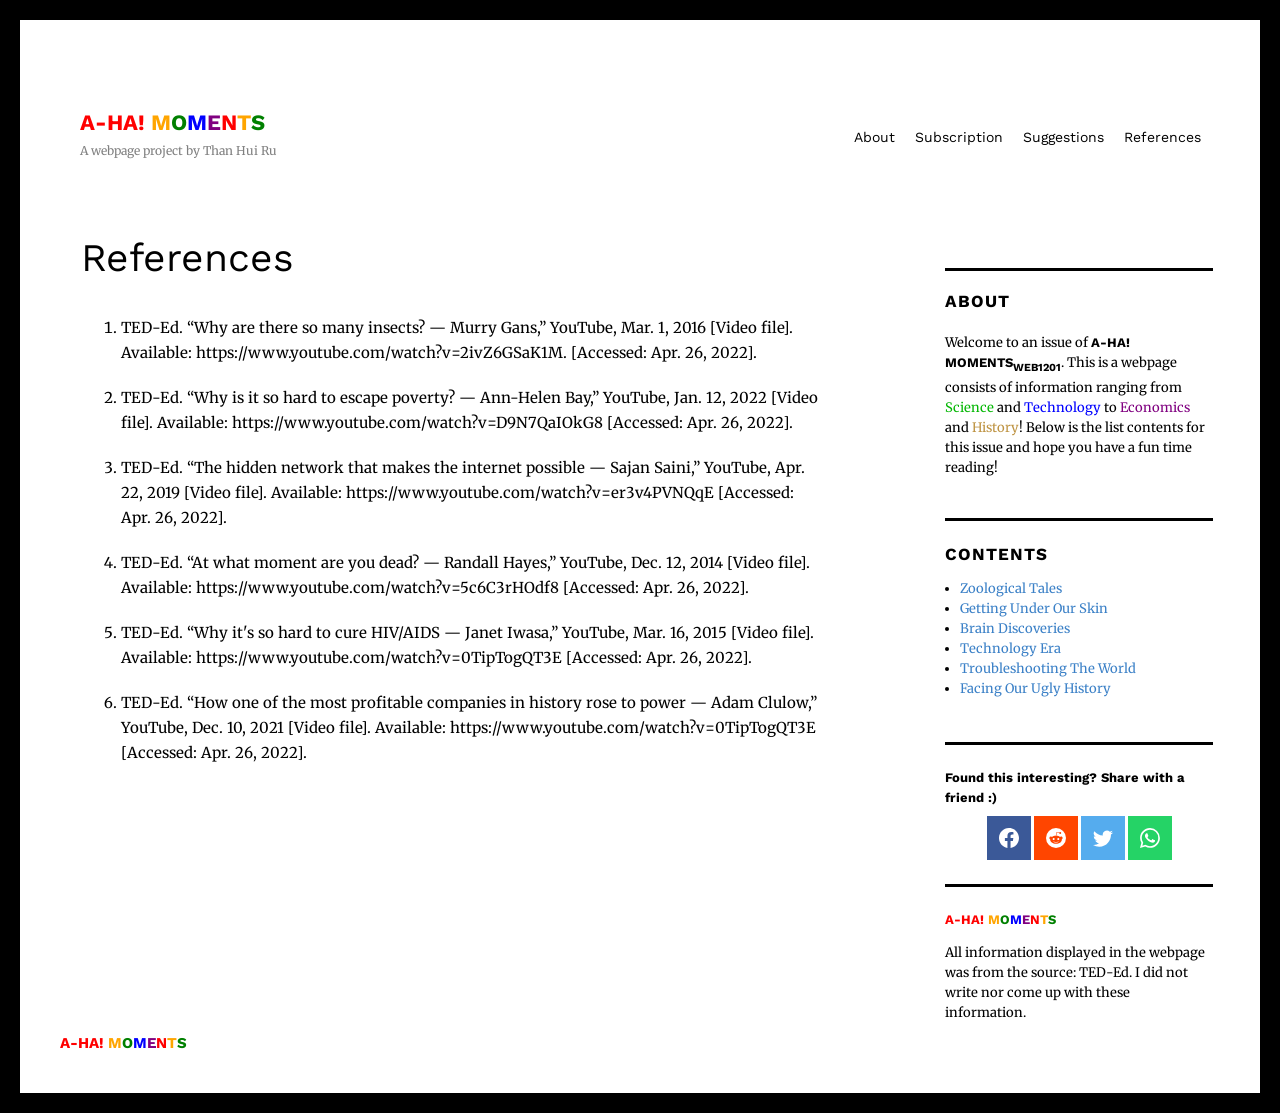
<file: Web Fundamentals/references.html>
<!DOCTYPE html>

<html lang="en">
    <head>
        <title>A-HA! moments: References</title>
        <meta charset="utf-8">
        <meta name="viewport" content="width=device-width">
        <meta name="keywords" content="science, history, facts..">
        <meta name="description" content="interesting facts">
        <link rel="stylesheet" href="./static/design2.css">

        <link rel="preconnect" href="https://fonts.googleapis.com"> 
        <link rel="preconnect" href="https://fonts.gstatic.com" crossorigin> 
        <link href="https://fonts.googleapis.com/css2?family=Merriweather:ital,wght@0,400;0,700;1,400&display=swap" rel="stylesheet">
        <link rel="preconnect" href="https://fonts.googleapis.com"> 
        <link rel="preconnect" href="https://fonts.gstatic.com" crossorigin> 
        <link href="https://fonts.googleapis.com/css2?family=Open+Sans&display=swap" rel="stylesheet">
        <link rel="preconnect" href="https://fonts.googleapis.com"> 
        <link rel="preconnect" href="https://fonts.gstatic.com" crossorigin> 
        <link href="https://fonts.googleapis.com/css2?family=Mulish:wght@700&family=Prompt:wght@500&family=Raleway:wght@600;700&family=Rubik:wght@500&family=Work+Sans:wght@600&display=swap" rel="stylesheet">

        <style>
            main{
                width: 60%;
                margin-left: 1px;
            }
        </style>
    </head>

    <body>
        <header class="flexbox">
            <div class="logo">
                <p><a href="index.html"><b><span style="color:red">A-HA!</span> <span style="color:orange">M</span><span style="color:green">O</span><span style="color:blue">M</span><span style="color:purple">E</span><span style="color:red">N</span><span style="color:orange">T</span><span style="color:green">S</span></b></a><br>
                A webpage project by Than Hui Ru</p>
            </div>
                <!--top right nav bar-->
            <div class="topright">
                    <a href="about.html">About</a>
                    <a href="subscription.html">Subscription</a>
                    <a href="suggestions.html">Suggestions</a>
                    <a href="references.html">References</a>
            </div>
            <div class="dropdown">
                <button class="dropbutton">
                    <img class="icon" src="./pictures/chevron-down.svg">
                </button>
                <div class="dropdown-content">
                    <a href="about.html">About</a>
                    <a href="subscription.html">Subscription</a>
                    <a href="suggestions.html">Suggestions</a>
                    <a href="references.html">References</a>
                </div>                       
            </div>
        </header>
        <!--navigation bar-->
        <div>
            <nav class="rightnav">
                <div class="about">
                    <p><b class="navheading">ABOUT</b><br><br>Welcome to an issue of <b>A-HA! MOMENTS<sub>WEB1201</sub></b>. This is a webpage consists of information ranging from <span style="color: rgb(4, 183, 4)">Science</span> and <span style="color:blue">Technology</span> to <span style="color: purple">Economics</span> and <span style="color: rgb(190, 147, 66)">History</span>! Below is the list contents for this issue and hope you have a fun time reading!</p>
                </div>

                <div class="navcontent">
                    <p><b class="navheading">CONTENTS</b></p>
                    <ul>
                        <li><a href="zoological.html">Zoological Tales</a></li>
                        <li><a href="getting.html">Getting Under Our Skin</a></li>
                        <li><a href="brain.html">Brain Discoveries</a></li>
                        <li><a href="tech.html">Technology Era</a></li>
                        <li><a href="troubleshooting.html">Troubleshooting The World</a></li>
                        <li><a href="history.html">Facing Our Ugly History</a></li>
                    </ul>
                </div>

                <div class="share">
                    <p><b>Found this interesting? Share with a friend :)</b></p>
                    <div class="iconbar">
                        <a class="facebook" href="https://www.facebook.com/sharer/sharer.php?u=https://xoxo2002.github.io/references.html&quote=Awesome%20Blog!"><img src="./pictures/facebook.svg"></a>
                        <a class="messenger" href="https://www.reddit.com/submit?url=https://xoxo2002.github.io/references.html&title=Awesome%20Blog!"><img src="./pictures/reddit.svg"></a>
                        <a class="twitter" href="https://twitter.com/intent/tweet?text=Awesome%20Blog!&url=https://xoxo2002.github.io/references.html"><img src="./pictures/twitter.svg"></a>
                        <a class="whatsapp" href="https://wa.me/?text=Awesome%20Blog!%5Cn%20https://xoxo2002.github.io/references.html"><img src="./pictures/whatsapp.svg"></a>
                    </div>
                </div>

                <div class="credits">
                    <p><b><span style="color:red">A-HA!</span> <span style="color:orange">M</span><span style="color:green">O</span><span style="color:blue">M</span><span style="color:purple">E</span><span style="color:red">N</span><span style="color:orange">T</span><span style="color:green">S</span></b></p>
                    <div>All information displayed in the webpage was from the source: TED-Ed. I did not write nor come up with these information.</div>
                </div>
            </nav>
        </div>

        <!--sidenav-->
        <div class="sideicon">
            <div>
                <a class="facebook" href="https://www.facebook.com/sharer/sharer.php?u=https://xoxo2002.github.io/references.html&quote=Awesome%20Blog!"><img src="./pictures/facebook.svg"></a>
                <a class="messenger" href="https://www.reddit.com/submit?url=https://xoxo2002.github.io/references.html&title=Awesome%20Blog!"><img src="./pictures/reddit.svg"></a>
                <a class="twitter" href="https://twitter.com/intent/tweet?text=Awesome%20Blog!&url=https://xoxo2002.github.io/references.html"><img src="./pictures/twitter.svg"></a>
                <a class="whatsapp" href="https://wa.me/?text=Awesome%20Blog!%5Cn%20https://xoxo2002.github.io/references.html"><img src="./pictures/whatsapp.svg"></a>
            </div>
        </div>
 
 
    <main>

        <div class="title">
            References
        </div>
        <!--the reference list-->
        <div class="reference">
            <ol>
                <li>TED-Ed. “Why are there so many insects? &mdash; Murry Gans,” YouTube, Mar. 1, 2016 [Video file]. Available: <a>https://www.youtube.com/watch?v=2ivZ6GSaK1M</a>. [Accessed: Apr. 26, 2022].</span></li>
                <li>TED-Ed. “Why is it so hard to escape poverty? &mdash; Ann-Helen Bay,” YouTube, Jan. 12, 2022 [Video file]. Available: https://www.youtube.com/watch?v=D9N7QaIOkG8 [Accessed: Apr. 26, 2022].</li>
                <li>TED-Ed. “The hidden network that makes the internet possible &mdash; Sajan Saini,” YouTube, Apr. 22, 2019 [Video file]. Available: https://www.youtube.com/watch?v=er3v4PVNQqE [Accessed: Apr. 26, 2022].</li>
                <li>TED-Ed. “At what moment are you dead? &mdash; Randall Hayes,” YouTube, Dec. 12, 2014 [Video file]. Available: https://www.youtube.com/watch?v=5c6C3rHOdf8 [Accessed: Apr. 26, 2022].</li>
                <li>TED-Ed. “Why it&apos;s so hard to cure HIV/AIDS &mdash; Janet Iwasa,” YouTube, Mar. 16, 2015 [Video file]. Available: https://www.youtube.com/watch?v=0TipTogQT3E [Accessed: Apr. 26, 2022].</li>
                <li>TED-Ed. “How one of the most profitable companies in history rose to power &mdash; Adam Clulow,” YouTube, Dec. 10, 2021 [Video file]. Available: https://www.youtube.com/watch?v=0TipTogQT3E [Accessed: Apr. 26, 2022].</li>
            </ol>
        </div>
        <div>
            <nav class="small">
                <div class="about">
                    <p><b class="navheading">ABOUT</b><br><br>Welcome to an issue of <b>A-HA! MOMENTS<sub>WEB1201</sub></b>. This is a webpage consists of information ranging from <span style="color: rgb(4, 183, 4)">Science</span> and <span style="color:blue">Technology</span> to <span style="color: purple">Economics</span> and <span style="color: rgb(190, 147, 66)">History</span>! Below is the list contents for this issue and hope you have a fun time reading!</p>
                        </p>
                        </div>

                <div class="navcontent">
                    <p><b class="navheading">CONTENTS</b>
                    <ul>
                        <li><a href="zoological.html">Zoological Tales</a></li>
                        <li><a href="getting.html">Getting Under Our Skin</a></li>
                        <li><a href="brain.html">Brain Discoveries</a></li>
                        <li><a href="tech.html">Technology Era</a></li>
                        <li><a href="troubleshooting.html">Troubleshooting The World</a></li>
                        <li><a href="history.html">Facing Our Ugly History</a></li>
                    </ul>
                </div>

                <div class="credits">
                    <p><b><span style="color:red">A-HA!</span> <span style="color:orange">M</span><span style="color:green">O</span><span style="color:blue">M</span><span style="color:purple">E</span><span style="color:red">N</span><span style="color:orange">T</span><span style="color:green">S</span></b></p>
                    <div>All information displayed in the webpage was from the source: TED-Ed. I did not write nor come up with these information.</div>
                </div>
            </nav>
        </div>
    </main>

    <footer>
        <div>
            <div><b><span style="color:red">A-HA!</span> <span style="color:orange">M</span><span style="color:green">O</span><span style="color:blue">M</span><span style="color:purple">E</span><span style="color:red">N</span><span style="color:orange">T</span><span style="color:green">S</span></b></div>
        </div>
    </footer>
    </body>
</html>
</file>
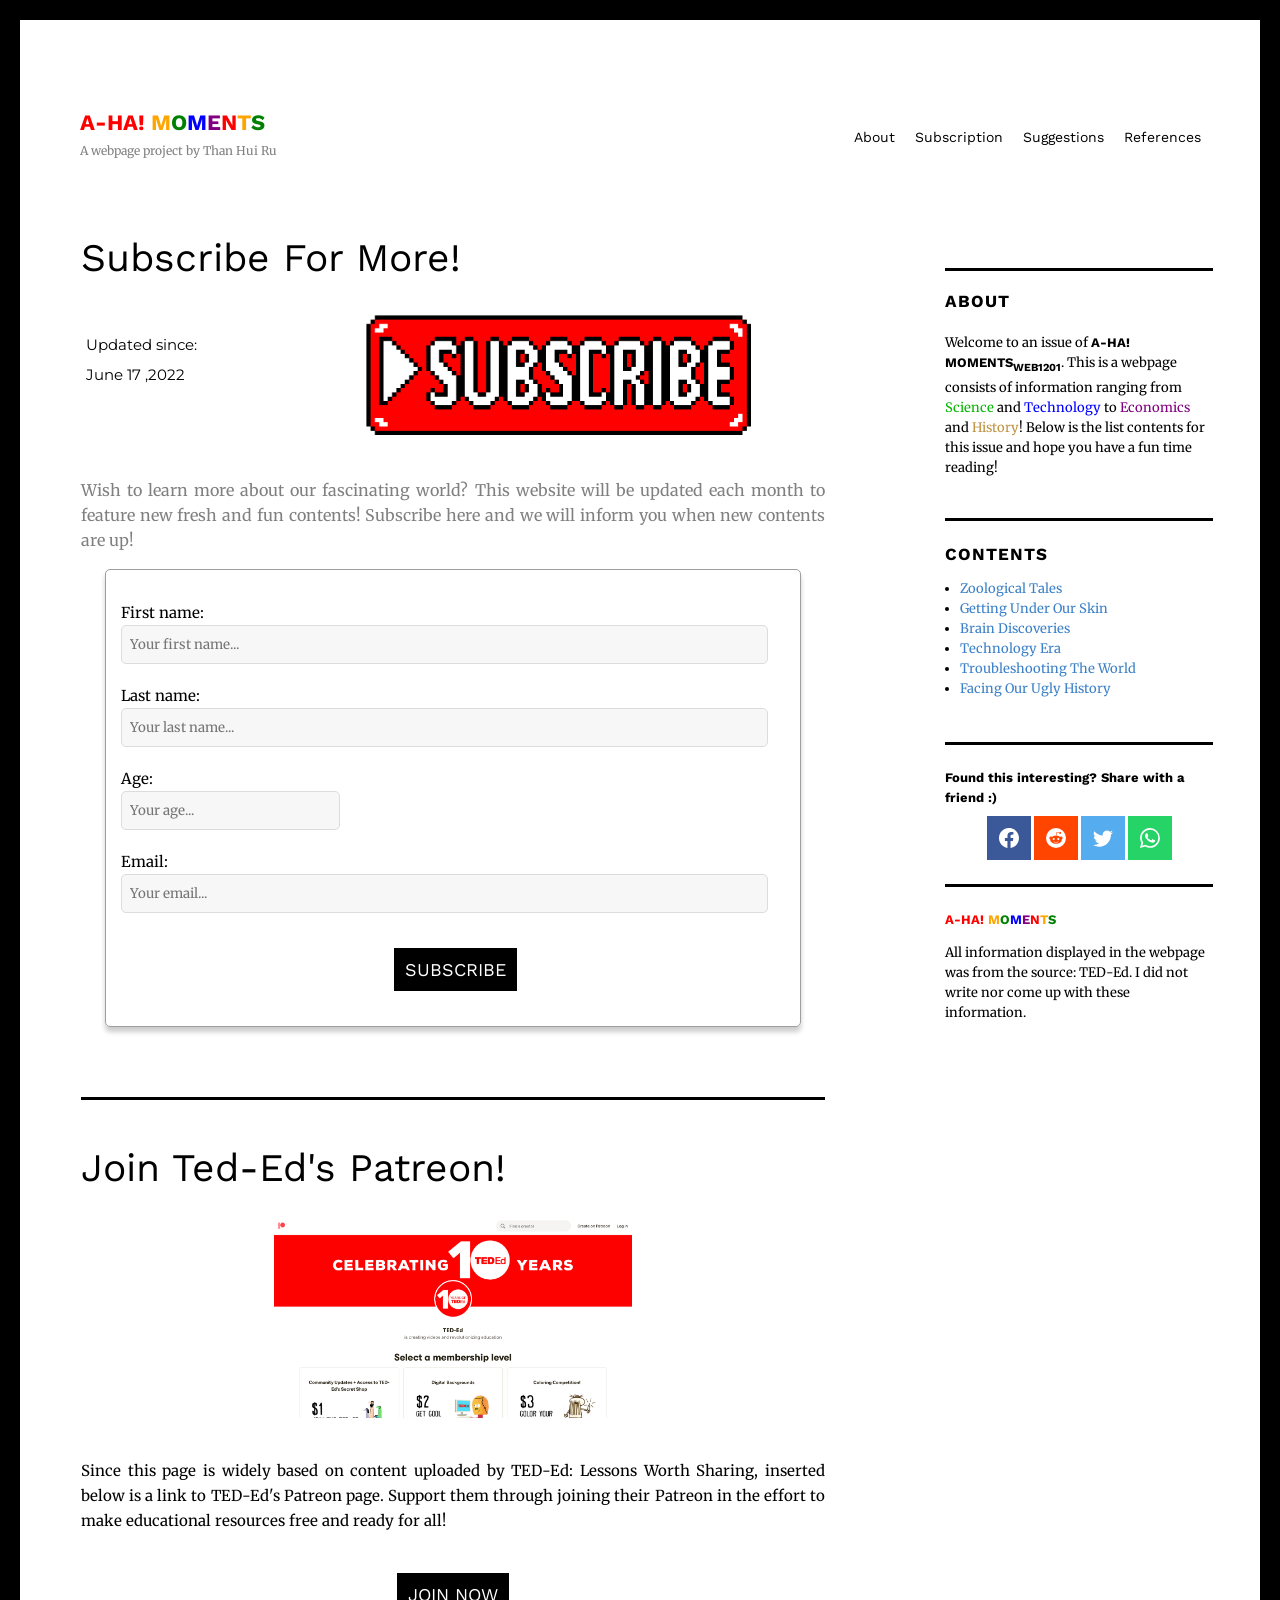
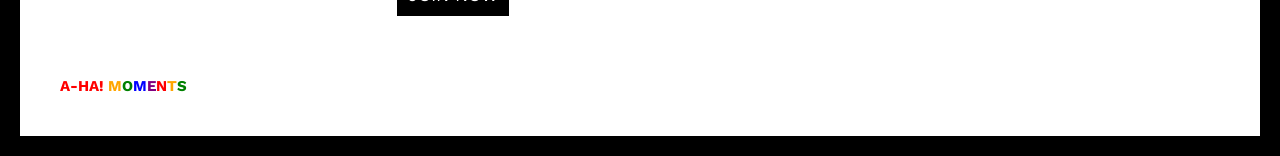
<file: Web Fundamentals/subscription.html>
<!DOCTYPE html>

<html lang="en">
    <head>
        <title>A-HA! moments: Subscription</title>
        <meta charset="utf-8">
        <meta name="viewport" content="width=device-width">
        <meta name="keywords" content="science, history, facts..">
        <meta name="description" content="interesting facts">
        <link rel="stylesheet" href="./static/design2.css">
    
        <link rel="preconnect" href="https://fonts.googleapis.com"> 
        <link rel="preconnect" href="https://fonts.gstatic.com" crossorigin> 
        <link href="https://fonts.googleapis.com/css2?family=Merriweather:ital,wght@0,400;0,700;1,400&display=swap" rel="stylesheet">
        <link rel="preconnect" href="https://fonts.googleapis.com"> 
        <link rel="preconnect" href="https://fonts.gstatic.com" crossorigin> 
        <link href="https://fonts.googleapis.com/css2?family=Open+Sans&display=swap" rel="stylesheet">
        <link rel="preconnect" href="https://fonts.googleapis.com"> 
        <link rel="preconnect" href="https://fonts.gstatic.com" crossorigin> 
        <link href="https://fonts.googleapis.com/css2?family=Mulish:wght@700&family=Prompt:wght@500&family=Raleway:wght@600;700&family=Rubik:wght@500&family=Work+Sans:wght@600&display=swap" rel="stylesheet">
        <link rel="preconnect" href="https://fonts.googleapis.com"> 
        <link rel="preconnect" href="https://fonts.gstatic.com" crossorigin> 
        <link href="https://fonts.googleapis.com/css2?family=Montserrat:ital,wght@1,300&display=swap" rel="stylesheet">

        <style>
            main{
                width: 60%;
                margin-left: 1px;
            }
        </style>
    </head>

    <body>
        <div id ="successcon">
            <div id="success">
                <strong>Success!</strong>&nbsp;You have successfully subscribed.
            </div>
        </div>
        
        <header class="flexbox">
            <div class="logo">
                <p><a href="index.html"><b><span style="color:red">A-HA!</span> <span style="color:orange">M</span><span style="color:green">O</span><span style="color:blue">M</span><span style="color:purple">E</span><span style="color:red">N</span><span style="color:orange">T</span><span style="color:green">S</span></b></a><br>
                A webpage project by Than Hui Ru</p>
            </div>
                <!--top right nav bar-->
            <div class="topright">
                    <a href="about.html">About</a>
                    <a href="subscription.html">Subscription</a>
                    <a href="suggestions.html">Suggestions</a>
                    <a href="references.html">References</a>
            </div>
            <div class="dropdown">
                <button class="dropbutton">
                    <img class="icon" src="./pictures/chevron-down.svg">
                </button>
                <div class="dropdown-content">
                    <a href="about.html">About</a>
                    <a href="subscription.html">Subscription</a>
                    <a href="suggestions.html">Suggestions</a>
                    <a href="references.html">References</a>
                </div>                       
            </div>
        </header>
        <!--navigation bar-->
        <div>
            <nav class="rightnav">
                <div class="about">
                    <p><b class="navheading">ABOUT</b><br><br>Welcome to an issue of <b>A-HA! MOMENTS<sub>WEB1201</sub></b>. This is a webpage consists of information ranging from <span style="color: rgb(4, 183, 4)">Science</span> and <span style="color:blue">Technology</span> to <span style="color: purple">Economics</span> and <span style="color: rgb(190, 147, 66)">History</span>! Below is the list contents for this issue and hope you have a fun time reading!</p>
                </div>

                <div class="navcontent">
                    <p><b class="navheading">CONTENTS</b></p>
                    <ul>
                        <li><a href="zoological.html">Zoological Tales</a></li>
                        <li><a href="getting.html">Getting Under Our Skin</a></li>
                        <li><a href="brain.html">Brain Discoveries</a></li>
                        <li><a href="tech.html">Technology Era</a></li>
                        <li><a href="troubleshooting.html">Troubleshooting The World</a></li>
                        <li><a href="history.html">Facing Our Ugly History</a></li>
                    </ul>
                </div>

                <div class="share">
                    <p><b>Found this interesting? Share with a friend :)</b></p>
                    <div class="iconbar">
                        <a class="facebook" href="https://www.facebook.com/sharer/sharer.php?u=https://xoxo2002.github.io/subscription.html&quote=Awesome%20Blog!"><img src="./pictures/facebook.svg"></a>
                        <a class="messenger" href="https://www.reddit.com/submit?url=https://xoxo2002.github.io/subscription.html&title=Awesome%20Blog!"><img src="./pictures/reddit.svg"></a>
                        <a class="twitter" href="https://twitter.com/intent/tweet?text=Awesome%20Blog!&url=https://xoxo2002.github.io/subscription.html"><img src="./pictures/twitter.svg"></a>
                        <a class="whatsapp" href="https://wa.me/?text=Awesome%20Blog!%5Cn%20https://xoxo2002.github.io/subscription.html"><img src="./pictures/whatsapp.svg"></a>
                    </div>
                </div>

                <div class="credits">
                    <p><b><span style="color:red">A-HA!</span> <span style="color:orange">M</span><span style="color:green">O</span><span style="color:blue">M</span><span style="color:purple">E</span><span style="color:red">N</span><span style="color:orange">T</span><span style="color:green">S</span></b></p>
                    <div>All information displayed in the webpage was from the source: TED-Ed. I did not write nor come up with these information.</div>
                </div>
            </nav>
        </div>

        <!--sidenav-->
        <div class="sideicon">
            <div>
                <a class="facebook" href="https://www.facebook.com/sharer/sharer.php?u=https://xoxo2002.github.io/subscription.html&quote=Awesome%20Blog!"><img src="./pictures/facebook.svg"></a>
                <a class="messenger" href="https://www.reddit.com/submit?url=https://xoxo2002.github.io/subscription.html&title=Awesome%20Blog!"><img src="./pictures/reddit.svg"></a>
                <a class="twitter" href="https://twitter.com/intent/tweet?text=Awesome%20Blog!&url=https://xoxo2002.github.io/subscription.html"><img src="./pictures/twitter.svg"></a>
                <a class="whatsapp" href="https://wa.me/?text=Awesome%20Blog!%5Cn%20https://xoxo2002.github.io/subscription.html"><img src="./pictures/whatsapp.svg"></a>
            </div>
        </div>
    <main>

        <div>

            <div class="title">
            Subscribe For More!
            </div>
            <div class="corner">
                <img src="./pictures/subscribe.png" height="120px">
                    <p class="sidecaptions">
                        Updated since:<br>
                        June 17 ,2022
                    </p>
            </div>
            <p class="title2">Wish to learn more about our fascinating world? This website will be updated each month to feature new fresh and fun contents! Subscribe here and we will inform you when new contents are up!</p>
        </div>


        <div>
            <form id="subform" style="margin: auto auto;">
                <div class="field">
                    <label for="fname">First name:</label><br>
                    <div>
                        <input type="text" id="fname" name="fname" placeholder="Your first name..."  pattern="[A-Za-z]+" autocomplete="off" required><br>
                        <small></small>
                    </div>
                </div>
                
                <div class="field">
                    <label for="lname">Last name:</label><br>
                    <div>
                        <input type="text" id="lname" name="lname" placeholder="Your last name..." pattern="[A-Za-z]+" autocomplete="off" required><br>
                        <small></small>
                    </div>
                </div>

                <div class="field">
                    <label for="age">Age:</label><br>
                    <div>
                        <input type="number" id="age" name="age" min="10" placeholder="Your age..." autocomplete="off" required><br>
                        <small></small>
                    </div>
                </div>
                
                <div class="field">
                    <label for="email">Email:</label><br>
                    <div>
                        <input type="email" id="email" name="email" placeholder="Your email..." pattern="[a-z0-9._%+-]+@[a-z0-9.-]+\.[a-z]{2,4}$" autocomplete="off" required><br>
                        <small></small>
                    </div>
                </div>
                

                <div style="margin-top: 35px; margin-bottom: 25px; text-align: center;">
                    <input type="submit" id="subbtn" value="SUBSCRIBE">
                </div>
            </form>
            <script src="./javascripts/formvalidation.js"></script>
        </div>

        <div>
            <div style="margin-top: 70px; padding-top: 50px; border-top: 3.5px solid black;">
                <span class="title">Join Ted-Ed&apos;s Patreon!</span>
                <div class="middle" style="margin: 30px auto; overflow: auto;">
                    <img src="./pictures/patreon.png" height="200px">
                </div>
                <p>
                    Since this page is widely based on content uploaded by TED-Ed: Lessons Worth Sharing, inserted below is a link to TED-Ed&apos;s Patreon page. Support them through joining their Patreon in the effort to make educational resources free and ready for all!
                </p>
                <img>
            </div>
            <div style="text-align:center; margin-bottom: 60px;">
                <a href="https://www.patreon.com/teded" target="_blank">
                    <input type="submit" value="JOIN NOW">
                </a>
            </div>
        </div>
        <div>
            <nav class="small">
                <div class="about">
                    <p><b class="navheading">ABOUT</b><br><br>Welcome to an issue of <b>A-HA! MOMENTS<sub>WEB1201</sub></b>. This is a webpage consists of information ranging from <span style="color: rgb(4, 183, 4)">Science</span> and <span style="color:blue">Technology</span> to <span style="color: purple">Economics</span> and <span style="color: rgb(190, 147, 66)">History</span>! Below is the list contents for this issue and hope you have a fun time reading!</p>
                        </p>
                        </div>

                <div class="navcontent">
                    <p><b class="navheading">CONTENTS</b>
                    <ul>
                        <li><a href="zoological.html">Zoological Tales</a></li>
                        <li><a href="getting.html">Getting Under Our Skin</a></li>
                        <li><a href="brain.html">Brain Discoveries</a></li>
                        <li><a href="tech.html">Technology Era</a></li>
                        <li><a href="troubleshooting.html">Troubleshooting The World</a></li>
                        <li><a href="history.html">Facing Our Ugly History</a></li>
                    </ul>
                </div>

                <div class="credits">
                    <p><b><span style="color:red">A-HA!</span> <span style="color:orange">M</span><span style="color:green">O</span><span style="color:blue">M</span><span style="color:purple">E</span><span style="color:red">N</span><span style="color:orange">T</span><span style="color:green">S</span></b></p>
                    <div>All information displayed in the webpage was from the source: TED-Ed. I did not write nor come up with these information.</div>
                </div>
            </nav>
        </div>
        <script src="./javascripts/stickybar.js"></script>
    </main>

    <footer>
        <div>
            <div><b><span style="color:red">A-HA!</span> <span style="color:orange">M</span><span style="color:green">O</span><span style="color:blue">M</span><span style="color:purple">E</span><span style="color:red">N</span><span style="color:orange">T</span><span style="color:green">S</span></b></div>
        </div>
    </footer>


    </body>
</html>
</file>
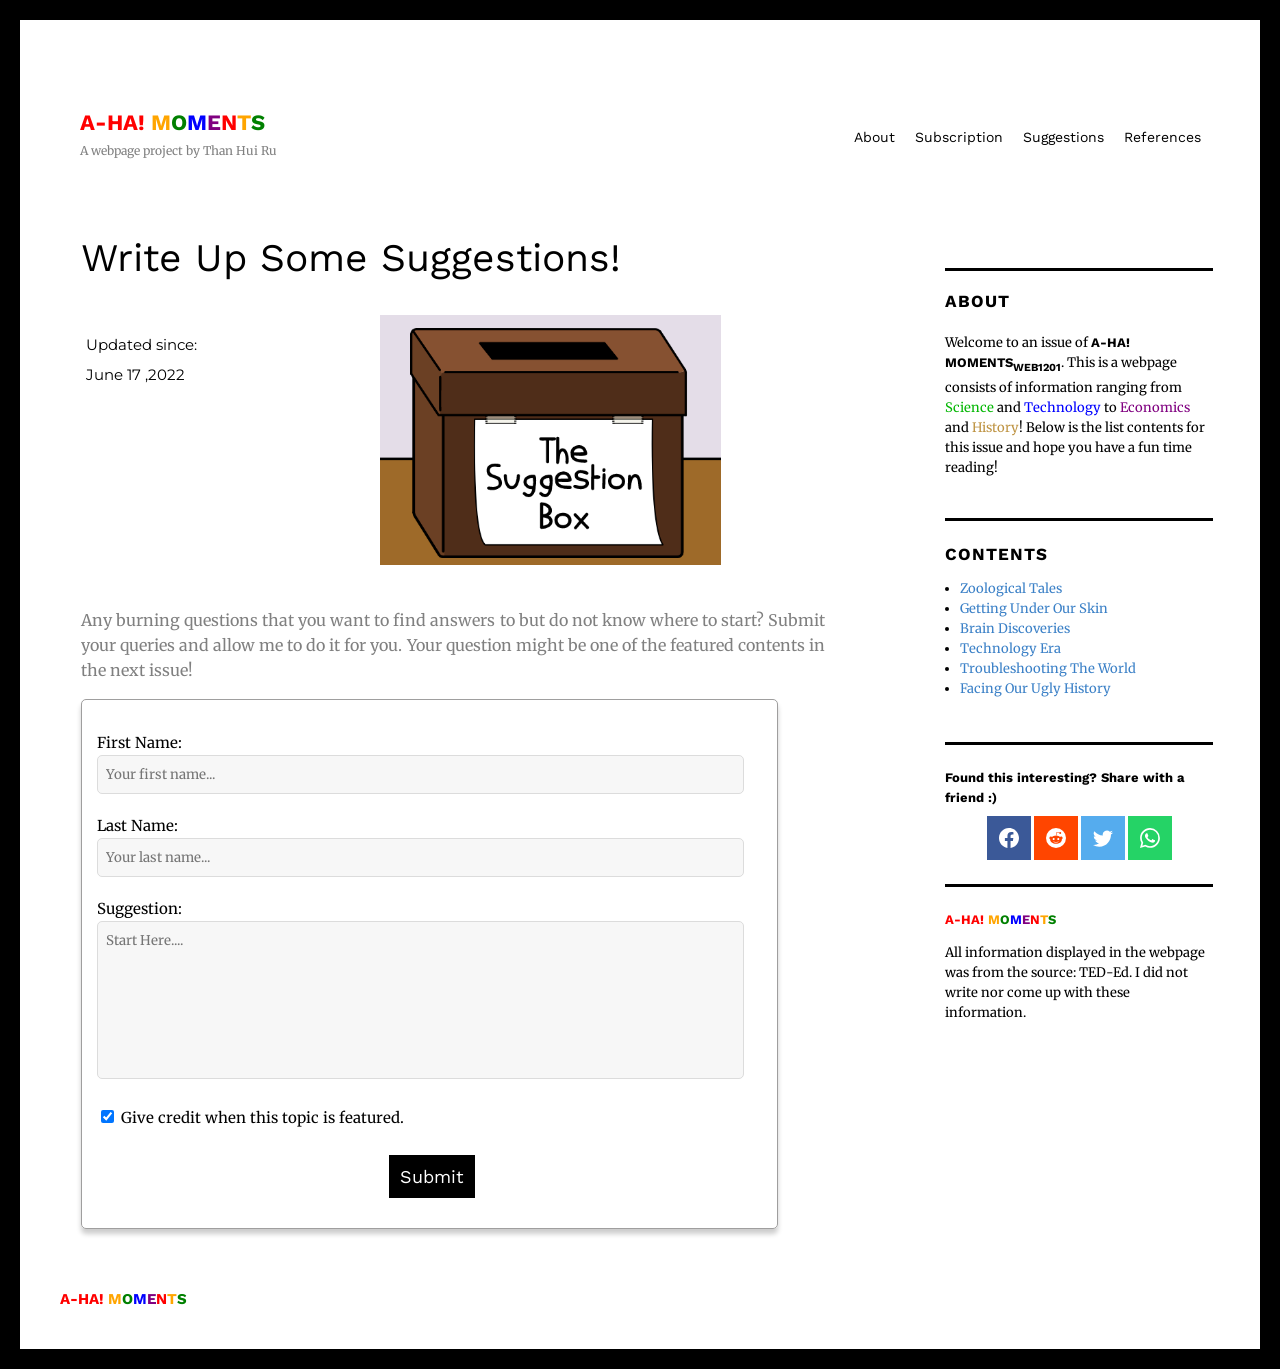
<file: Web Fundamentals/suggestions.html>
<!DOCTYPE html>

<html lang="en">
    <head>
        <title>A-HA! moments: Suggestions</title>
        <meta charset="utf-8">
        <meta name="viewport" content="width=device-width">
        <meta name="keywords" content="science, history, facts..">
        <meta name="description" content="interesting facts">
        <link rel="stylesheet" href="./static/design2.css">

        <link rel="preconnect" href="https://fonts.googleapis.com"> 
        <link rel="preconnect" href="https://fonts.gstatic.com" crossorigin> 
        <link href="https://fonts.googleapis.com/css2?family=Merriweather:ital,wght@0,400;0,700;1,400&display=swap" rel="stylesheet">
        <link rel="preconnect" href="https://fonts.googleapis.com"> 
        <link rel="preconnect" href="https://fonts.gstatic.com" crossorigin> 
        <link href="https://fonts.googleapis.com/css2?family=Open+Sans&display=swap" rel="stylesheet">
        <link rel="preconnect" href="https://fonts.googleapis.com"> 
        <link rel="preconnect" href="https://fonts.gstatic.com" crossorigin> 
        <link href="https://fonts.googleapis.com/css2?family=Mulish:wght@700&family=Prompt:wght@500&family=Raleway:wght@600;700&family=Rubik:wght@500&family=Work+Sans:wght@600&display=swap" rel="stylesheet">
        <link rel="preconnect" href="https://fonts.googleapis.com"> 
        <link rel="preconnect" href="https://fonts.gstatic.com" crossorigin> 
        <link href="https://fonts.googleapis.com/css2?family=Montserrat:ital,wght@1,300&display=swap" rel="stylesheet">
        <style>

        main{
            width: 60%;
            margin-left: 1px;
        }
        </style>
    </head>

    <body>
        <div id ="successcon">
            <div id="success"> 
                <strong>Success!</strong>&nbsp;You have successfully sent in a suggestion.
            </div>
        </div>

        <header class="flexbox">
            <div class="logo">
                <p><a href="index.html"><b><span style="color:red">A-HA!</span> <span style="color:orange">M</span><span style="color:green">O</span><span style="color:blue">M</span><span style="color:purple">E</span><span style="color:red">N</span><span style="color:orange">T</span><span style="color:green">S</span></b></a><br>
                A webpage project by Than Hui Ru</p>
            </div>
                <!--top right nav bar-->
            <div class="topright">
                    <a href="about.html">About</a>
                    <a href="subscription.html">Subscription</a>
                    <a href="suggestions.html">Suggestions</a>
                    <a href="references.html">References</a>
            </div>
            <div class="dropdown">
                <button class="dropbutton">
                    <img class="icon" src="./pictures/chevron-down.svg">
                </button>
                <div class="dropdown-content">
                    <a href="about.html">About</a>
                    <a href="subscription.html">Subscription</a>
                    <a href="suggestions.html">Suggestions</a>
                    <a href="references.html">References</a>
                </div>                       
            </div>
        </header>
        <!--navigation bar-->
        <div>
            <nav class="rightnav">
                <div class="about">
                    <p><b class="navheading">ABOUT</b><br><br>Welcome to an issue of <b>A-HA! MOMENTS<sub>WEB1201</sub></b>. This is a webpage consists of information ranging from <span style="color: rgb(4, 183, 4)">Science</span> and <span style="color:blue">Technology</span> to <span style="color: purple">Economics</span> and <span style="color: rgb(190, 147, 66)">History</span>! Below is the list contents for this issue and hope you have a fun time reading!</p>
                </div>

                <div class="navcontent">
                    <p><b class="navheading">CONTENTS</b></p>
                    <ul>
                        <li><a href="zoological.html">Zoological Tales</a></li>
                        <li><a href="getting.html">Getting Under Our Skin</a></li>
                        <li><a href="brain.html">Brain Discoveries</a></li>
                        <li><a href="tech.html">Technology Era</a></li>
                        <li><a href="troubleshooting.html">Troubleshooting The World</a></li>
                        <li><a href="history.html">Facing Our Ugly History</a></li>
                    </ul>
                </div>

                <div class="share">
                    <p><b>Found this interesting? Share with a friend :)</b></p>
                    <div class="iconbar">
                        <a class="facebook" href="https://www.facebook.com/sharer/sharer.php?u=https://xoxo2002.github.io/suggestions.html&quote=Awesome%20Blog!"><img src="./pictures/facebook.svg"></a>
                        <a class="messenger" href="https://www.reddit.com/submit?url=https://xoxo2002.github.io/suggestions.html&title=Awesome%20Blog!"><img src="./pictures/reddit.svg"></a>
                        <a class="twitter" href="https://twitter.com/intent/tweet?text=Awesome%20Blog!&url=https://xoxo2002.github.io/suggestions.html"><img src="./pictures/twitter.svg"></a>
                        <a class="whatsapp" href="https://wa.me/?text=Awesome%20Blog!%5Cn%20https://xoxo2002.github.io/suggestions.html"><img src="./pictures/whatsapp.svg"></a>
                    </div>
                </div>

                <div class="credits">
                    <p><b><span style="color:red">A-HA!</span> <span style="color:orange">M</span><span style="color:green">O</span><span style="color:blue">M</span><span style="color:purple">E</span><span style="color:red">N</span><span style="color:orange">T</span><span style="color:green">S</span></b></p>
                    <div>All information displayed in the webpage was from the source: TED-Ed. I did not write nor come up with these information.</div>
                </div>
            </nav>
        </div>

        <!--sidenav-->
        <div class="sideicon">
            <div>
                <a class="facebook" href="https://www.facebook.com/sharer/sharer.php?u=https://xoxo2002.github.io/suggestions.html&quote=Awesome%20Blog!"><img src="./pictures/facebook.svg"></a>
                <a class="messenger" href="https://www.reddit.com/submit?url=https://xoxo2002.github.io/suggestions.html&title=Awesome%20Blog!"><img src="./pictures/reddit.svg"></a>
                <a class="twitter" href="https://twitter.com/intent/tweet?text=Awesome%20Blog!&url=https://xoxo2002.github.io/suggestions.html"><img src="./pictures/twitter.svg"></a>
                <a class="whatsapp" href="https://wa.me/?text=Awesome%20Blog!%5Cn%20https://xoxo2002.github.io/suggestions.html"><img src="./pictures/whatsapp.svg"></a>
            </div>
        </div>
 
 
        <main>
            <div class="title">
                Write Up Some Suggestions!
            </div>
            <div>
                <div class="corner">
                    <img style="margin-right: 4%" src="./pictures/suggestion box.png" title="Suggestion Box" height="250px">
                    <p class="sidecaptions">
                        Updated since:<br>
                        June 17 ,2022
                    </p>
                </div>
                <p class="title2">Any burning questions that you want to find answers to but do not know where to start? Submit your queries and allow me to do it for you. Your question might be one of the featured contents in the next issue!</p>
            </div>
            <div>
                <form id ="subform" style="margin-bottom: 60px;">
                    <div class="field">
                        <div>
                            <label for="fname">First Name:</label><br>
                            <input type="text" id="fname" name="fname" placeholder="Your first name..." pattern="[A-Za-z]+" autocomplete="off" required><br>
                            <small></small>
                        </div>
                    </div>

                    <div class="field">
                        <div>
                            <label for="lname">Last Name:</label><br>
                            <input type="text" id="lname" name="lname" placeholder="Your last name..." pattern="[A-Za-z]+" autocomplete="off" required><br>
                            <small></small>  
                        </div>
                    </div>
                    
                    <div class="field">
                        <div>
                            <label for="suggestion">Suggestion:</label><br>
                            <textarea id="suggestion" name="suggestion" rows="8" cols="35" placeholder="Start Here...." style="resize:none; margin-bottom: 0;""></textarea>
                            <small></small>
                        </div>
                    </div>
                    
                    <input type="checkbox" checked name="credits" value="y">
                    <label for="publish">Give credit when this topic is featured.</label>                       
                 
                    <div style="margin: 25px auto; margin-bottom: 20px; text-align: center;">
                        <input type="submit" value="Submit">
                    </div>
                </form>
                <script src="./javascripts/sugform.js"></script>
            </div>
            <div>
                <nav class="small">
                    <div class="about">
                        <p><b class="navheading">ABOUT</b><br><br>Welcome to an issue of <b>A-HA! MOMENTS<sub>WEB1201</sub></b>. This is a webpage consists of information ranging from <span style="color: rgb(4, 183, 4)">Science</span> and <span style="color:blue">Technology</span> to <span style="color: purple">Economics</span> and <span style="color: rgb(190, 147, 66)">History</span>! Below is the list contents for this issue and hope you have a fun time reading!</p>
                            </p>
                            </div>
    
                    <div class="navcontent">
                        <p><b class="navheading">CONTENTS</b>
                        <ul>
                            <li><a href="zoological.html">Zoological Tales</a></li>
                            <li><a href="getting.html">Getting Under Our Skin</a></li>
                            <li><a href="brain.html">Brain Discoveries</a></li>
                            <li><a href="tech.html">Technology Era</a></li>
                            <li><a href="troubleshooting.html">Troubleshooting The World</a></li>
                            <li><a href="history.html">Facing Our Ugly History</a></li>
                        </ul>
                    </div>
    
                    <div class="credits">
                        <p><b><span style="color:red">A-HA!</span> <span style="color:orange">M</span><span style="color:green">O</span><span style="color:blue">M</span><span style="color:purple">E</span><span style="color:red">N</span><span style="color:orange">T</span><span style="color:green">S</span></b></p>
                        <div>All information displayed in the webpage was from the source: TED-Ed. I did not write nor come up with these information.</div>
                    </div>
                </nav>
            </div>
            <script src="./javascripts/stickybar.js"></script>
        </main>
    

        <footer>
            <div>
                <div><b><span style="color:red">A-HA!</span> <span style="color:orange">M</span><span style="color:green">O</span><span style="color:blue">M</span><span style="color:purple">E</span><span style="color:red">N</span><span style="color:orange">T</span><span style="color:green">S</span></b></div>
            </div>
        </footer>
    </body>
</html>
</file>
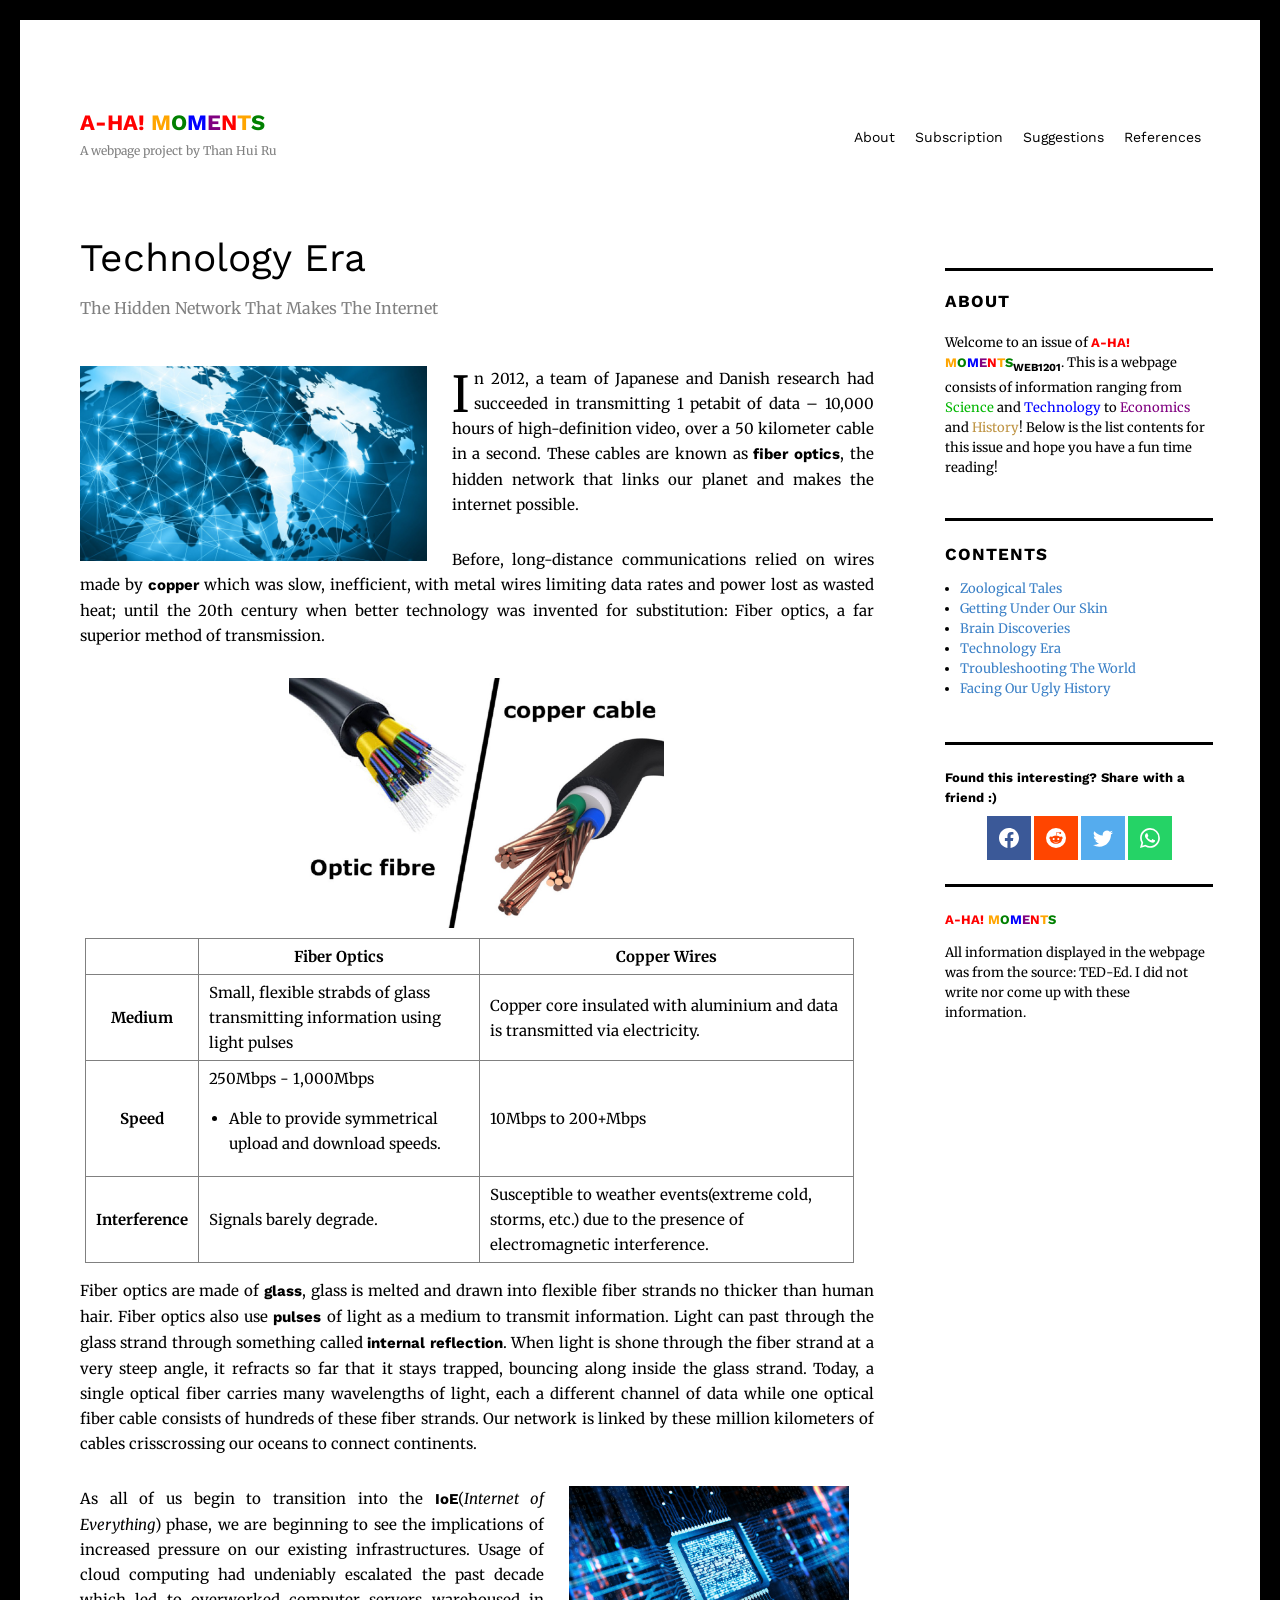
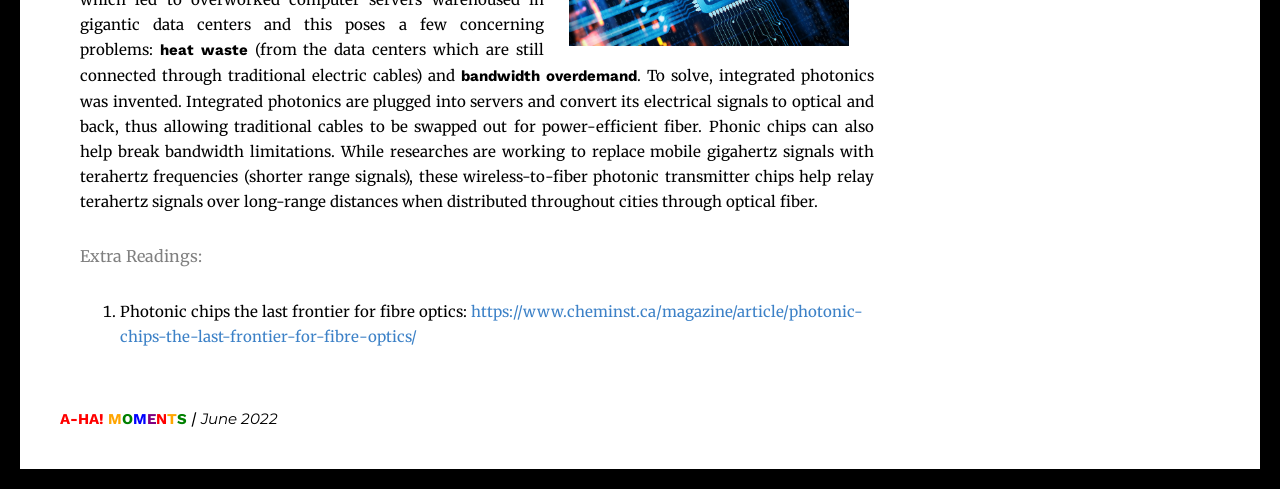
<file: Web Fundamentals/tech.html>
<!DOCTYPE html>

<html lang="en">
    <head>
        <title>A-HA! moments: Technology Era</title>
        <meta charset="utf-8">
        <meta name="viewport" content="width=device-width">
        <meta name="keywords" content="science, history, facts..">
        <meta name="description" content="interesting facts">

        <link rel="preconnect" href="https://fonts.googleapis.com"> 
        <link rel="preconnect" href="https://fonts.gstatic.com" crossorigin> 
        <link href="https://fonts.googleapis.com/css2?family=Merriweather:ital,wght@0,400;0,700;1,400&display=swap" rel="stylesheet">
        <link rel="preconnect" href="https://fonts.googleapis.com"> 
        <link rel="preconnect" href="https://fonts.gstatic.com" crossorigin> 
        <link href="https://fonts.googleapis.com/css2?family=Open+Sans&display=swap" rel="stylesheet">
        <link rel="preconnect" href="https://fonts.googleapis.com"> 
        <link rel="preconnect" href="https://fonts.gstatic.com" crossorigin> 
        <link href="https://fonts.googleapis.com/css2?family=Mulish:wght@700&family=Prompt:wght@500&family=Raleway:wght@600;700&family=Rubik:wght@500&family=Work+Sans:wght@600&display=swap" rel="stylesheet">
        <link rel="preconnect" href="https://fonts.gstatic.com" crossorigin> 
        <link href="https://fonts.googleapis.com/css2?family=Montserrat:ital,wght@1,300&display=swap" rel="stylesheet">

        
        <link rel="stylesheet" href="./static/design2.css">
    </head>

    <body>
        <header class="flexbox">
            <div class="logo">
                <p><a href="index.html"><b><span style="color:red">A-HA!</span> <span style="color:orange">M</span><span style="color:green">O</span><span style="color:blue">M</span><span style="color:purple">E</span><span style="color:red">N</span><span style="color:orange">T</span><span style="color:green">S</span></b></a><br>
                A webpage project by Than Hui Ru</p>
            </div>
                <!--top right nav bar-->
            <div class="topright">
                    <a href="about.html">About</a>
                    <a href="subscription.html">Subscription</a>
                    <a href="suggestions.html">Suggestions</a>
                    <a href="references.html">References</a>
            </div>
            <div class="dropdown">
                <button class="dropbutton">
                    <img class="icon" src="./pictures/chevron-down.svg">
                </button>
                <div class="dropdown-content">
                    <a href="about.html">About</a>
                    <a href="subscription.html">Subscription</a>
                    <a href="suggestions.html">Suggestions</a>
                    <a href="references.html">References</a>
                </div>                       
            </div>
        </header>
        <!--navigation bar-->
        <div>
            <nav class="rightnav">
                <div class="about">
                    <p><b class="navheading">ABOUT</b><br><br>Welcome to an issue of <b><span style="color:red">A-HA!</span> <span style="color:orange">M</span><span style="color:green">O</span><span style="color:blue">M</span><span style="color:purple">E</span><span style="color:red">N</span><span style="color:orange">T</span><span style="color:green">S</span><sub>WEB1201</sub></b>. This is a webpage consists of information ranging from <span style="color: rgb(4, 183, 4)">Science</span> and <span style="color:blue">Technology</span> to <span style="color: purple">Economics</span> and <span style="color: rgb(190, 147, 66)">History</span>! Below is the list contents for this issue and hope you have a fun time reading!</p>
                </div>

                <div class="navcontent">
                    <p><b class="navheading">CONTENTS</b></p>
                    <ul>
                        <li><a href="zoological.html">Zoological Tales</a></li>
                        <li><a href="getting.html">Getting Under Our Skin</a></li>
                        <li><a href="brain.html">Brain Discoveries</a></li>
                        <li><a href="tech.html">Technology Era</a></li>
                        <li><a href="troubleshooting.html">Troubleshooting The World</a></li>
                        <li><a href="history.html">Facing Our Ugly History</a></li>
                    </ul>
                </div>

                <div class="share">
                    <p><b>Found this interesting? Share with a friend :)</b></p>
                    <div class="iconbar">
                        <a class="facebook" href="https://www.facebook.com/sharer/sharer.php?u=https://xoxo2002.github.io/tech.html&quote=Awesome%20Blog!"><img src="./pictures/facebook.svg"></a>
                        <a class="messenger" href="https://www.reddit.com/submit?url=https://xoxo2002.github.io/tech.html&title=Awesome%20Blog!"><img src="./pictures/reddit.svg"></a>
                        <a class="twitter" href="https://twitter.com/intent/tweet?text=Awesome%20Blog!&url=https://xoxo2002.github.io/tech.html"><img src="./pictures/twitter.svg"></a>
                        <a class="whatsapp" href="https://wa.me/?text=Awesome%20Blog!%5Cn%20https://xoxo2002.github.io/tech.html"><img src="./pictures/whatsapp.svg"></a>
                    </div>
                </div>

                <div class="credits">
                    <p><b><span style="color:red">A-HA!</span> <span style="color:orange">M</span><span style="color:green">O</span><span style="color:blue">M</span><span style="color:purple">E</span><span style="color:red">N</span><span style="color:orange">T</span><span style="color:green">S</span></b></p>
                    <div>All information displayed in the webpage was from the source: TED-Ed. I did not write nor come up with these information.</div>
                </div>
            </nav>
        </div>

        <!--sidenav-->
        <div class="sideicon">
            <div>
                <a class="facebook" href="https://www.facebook.com/sharer/sharer.php?u=https://xoxo2002.github.io/tech.html&quote=Awesome%20Blog!"><img src="./pictures/facebook.svg"></a>
                <a class="messenger" href="https://www.reddit.com/submit?url=https://xoxo2002.github.io/tech.html&title=Awesome%20Blog!"><img src="./pictures/reddit.svg"></a>
                <a class="twitter" href="https://twitter.com/intent/tweet?text=Awesome%20Blog!&url=https://xoxo2002.github.io/tech.html"><img src="./pictures/twitter.svg"></a>
                <a class="whatsapp" href="https://wa.me/?text=Awesome%20Blog!%5Cn%20https://xoxo2002.github.io/tech.html"><img src="./pictures/whatsapp.svg"></a>
            </div>
        </div>
 
        <main>
            <article>
                <div class="title">
                    Technology Era
                    <p class="title2">The Hidden Network That Makes The Internet</p>
                </div>  
                
                <div class="leftpic">
                    <div class="composite">
                        <img class="textmarginright" src="pictures/network.jpeg" title="The Internet" height="195px">
                    </div>
                    <p><span style="margin-top: 9px; margin-right: 3px; float:left; width: 0.4em; font-size:330%; line-height:80%";>I</span>n 2012, a team of Japanese and Danish research had succeeded in transmitting 1 petabit of data – 10,000 hours of high-definition video, over a 50 kilometer cable in a second. These cables are known as <b>fiber optics</b>, the hidden network that links our planet and makes the internet possible.</p>
                </div>
    
                <div>
                    <p>Before, long-distance communications relied on wires made by <b>copper</b> which was slow, inefficient, with metal wires limiting data rates and power lost as wasted heat; until the 20th century when better technology was invented for substitution:  Fiber optics, a far superior method of transmission. </p>
                </div>
    
                <div>
                    <div class="middle composite">
                        <img  src="./pictures/fiber-vs.copper.jpeg" title="Fiber vs. Copper" height="250px">
                    </div>
                    <table class="table1">
                        <tr>
                            <th> </th>
                            <th>Fiber Optics</th>
                            <th>Copper Wires</th>
                        </tr>
                        <tr>
                            <th>Medium</th>
                            <td>Small, flexible strabds of glass transmitting information using light pulses</td>
                            <td>Copper core insulated with aluminium and data is transmitted via electricity.</td>
                        </tr>
                        <tr>
                            <th>Speed</th>
                            <td>250Mbps - 1,000Mbps<br>
                            <ul type="square">
                                <li>Able to provide symmetrical upload and download speeds.</li>
                            </ul>
                            </td>
                            <td>10Mbps to 200+Mbps</td>
                        </tr>
                        <tr>
                            <th>Interference</th>
                            <td>Signals barely degrade.</td>
                            <td>Susceptible to weather events(extreme cold, storms, etc.) due to the presence of electromagnetic interference.</td>
                        </tr>
                    </table>
                </div>
                <div>
                    <p> Fiber optics are made of <b>glass</b>, glass is melted and drawn into flexible fiber strands no thicker than human hair. Fiber optics also use <b>pulses</b> of light as a medium to transmit information. Light can past through the glass strand through something called <b>internal reflection</b>. When light is shone through the fiber strand at a very steep angle, it refracts so far that it stays trapped, bouncing along inside the glass strand. Today, a single optical fiber carries many wavelengths of light, each a different channel of data while one optical fiber cable consists of hundreds of these fiber strands. Our network is linked by these million kilometers of cables crisscrossing our oceans to connect continents.</p>
                </div>
    
                <div class="rightpic">
                    <div class="composite">
                        <img class="textmarginleft textmarginright" src="./pictures/photonicchips.jpeg" title="Photonic Chips" height="160px">
                    </div>
                    <p>As all of us begin to transition into the <b>IoE</b>(<i>Internet of Everything</i>) phase, we are beginning to see the implications of increased pressure on our existing infrastructures. Usage of cloud computing had undeniably escalated the past decade which led to overworked computer servers warehoused in gigantic data centers and this poses a few concerning problems: <b>heat waste</b> (from the data centers which are still connected through traditional electric cables) and <b>bandwidth overdemand</b>. To solve, integrated photonics was invented. Integrated photonics are plugged into servers and convert its electrical signals to optical and back, thus allowing traditional cables to be swapped out for power-efficient fiber. Phonic chips can also help break bandwidth limitations. While researches are working to replace mobile gigahertz signals with terahertz frequencies (shorter range signals), these wireless-to-fiber photonic transmitter chips help relay terahertz signals over long-range distances when distributed throughout cities through optical fiber.</p>
                </div>

                <div class="links">
                    <!--extra readings-->
                        <p class="title2">Extra Readings:</p>
                        <ol>
                            <li>Photonic chips the last frontier for fibre optics: <a href="https://www.cheminst.ca/magazine/article/photonic-chips-the-last-frontier-for-fibre-optics/" target="_blank">https://www.cheminst.ca/magazine/article/photonic-chips-the-last-frontier-for-fibre-optics/</a></li>
                        </ol>
                    </div>
            </article>
            <div>
                <nav class="small">
                    <div class="about">
                        <p><b class="navheading">ABOUT</b><br><br>Welcome to an issue of <b>A-HA! MOMENTS<sub>WEB1201</sub></b>. This is a webpage consists of information ranging from <span style="color: rgb(4, 183, 4)">Science</span> and <span style="color:blue">Technology</span> to <span style="color: purple">Economics</span> and <span style="color: rgb(190, 147, 66)">History</span>! Below is the list contents for this issue and hope you have a fun time reading!</p>
                            </p>
                            </div>
    
                    <div class="navcontent">
                        <p><b class="navheading">CONTENTS</b>
                        <ul>
                            <li><a href="zoological.html">Zoological Tales</a></li>
                            <li><a href="getting.html">Getting Under Our Skin</a></li>
                            <li><a href="brain.html">Brain Discoveries</a></li>
                            <li><a href="tech.html">Technology Era</a></li>
                            <li><a href="troubleshooting.html">Troubleshooting The World</a></li>
                            <li><a href="history.html">Facing Our Ugly History</a></li>
                        </ul>
                    </div>
    
                    <div class="credits">
                        <p><b><span style="color:red">A-HA!</span> <span style="color:orange">M</span><span style="color:green">O</span><span style="color:blue">M</span><span style="color:purple">E</span><span style="color:red">N</span><span style="color:orange">T</span><span style="color:green">S</span></b></p>
                        <div>All information displayed in the webpage was from the source: TED-Ed. I did not write nor come up with these information.</div>
                    </div>
                </nav>
            </div>
        </main>

        <footer>
            <div>
                <div><b><span style="color:red">A-HA!</span> <span style="color:orange">M</span><span style="color:green">O</span><span style="color:blue">M</span><span style="color:purple">E</span><span style="color:red">N</span><span style="color:orange">T</span><span style="color:green">S</span></b> / <i class="date">June 2022</i></div>
            </div>
        </footer>
    </body>
</html>
</file>
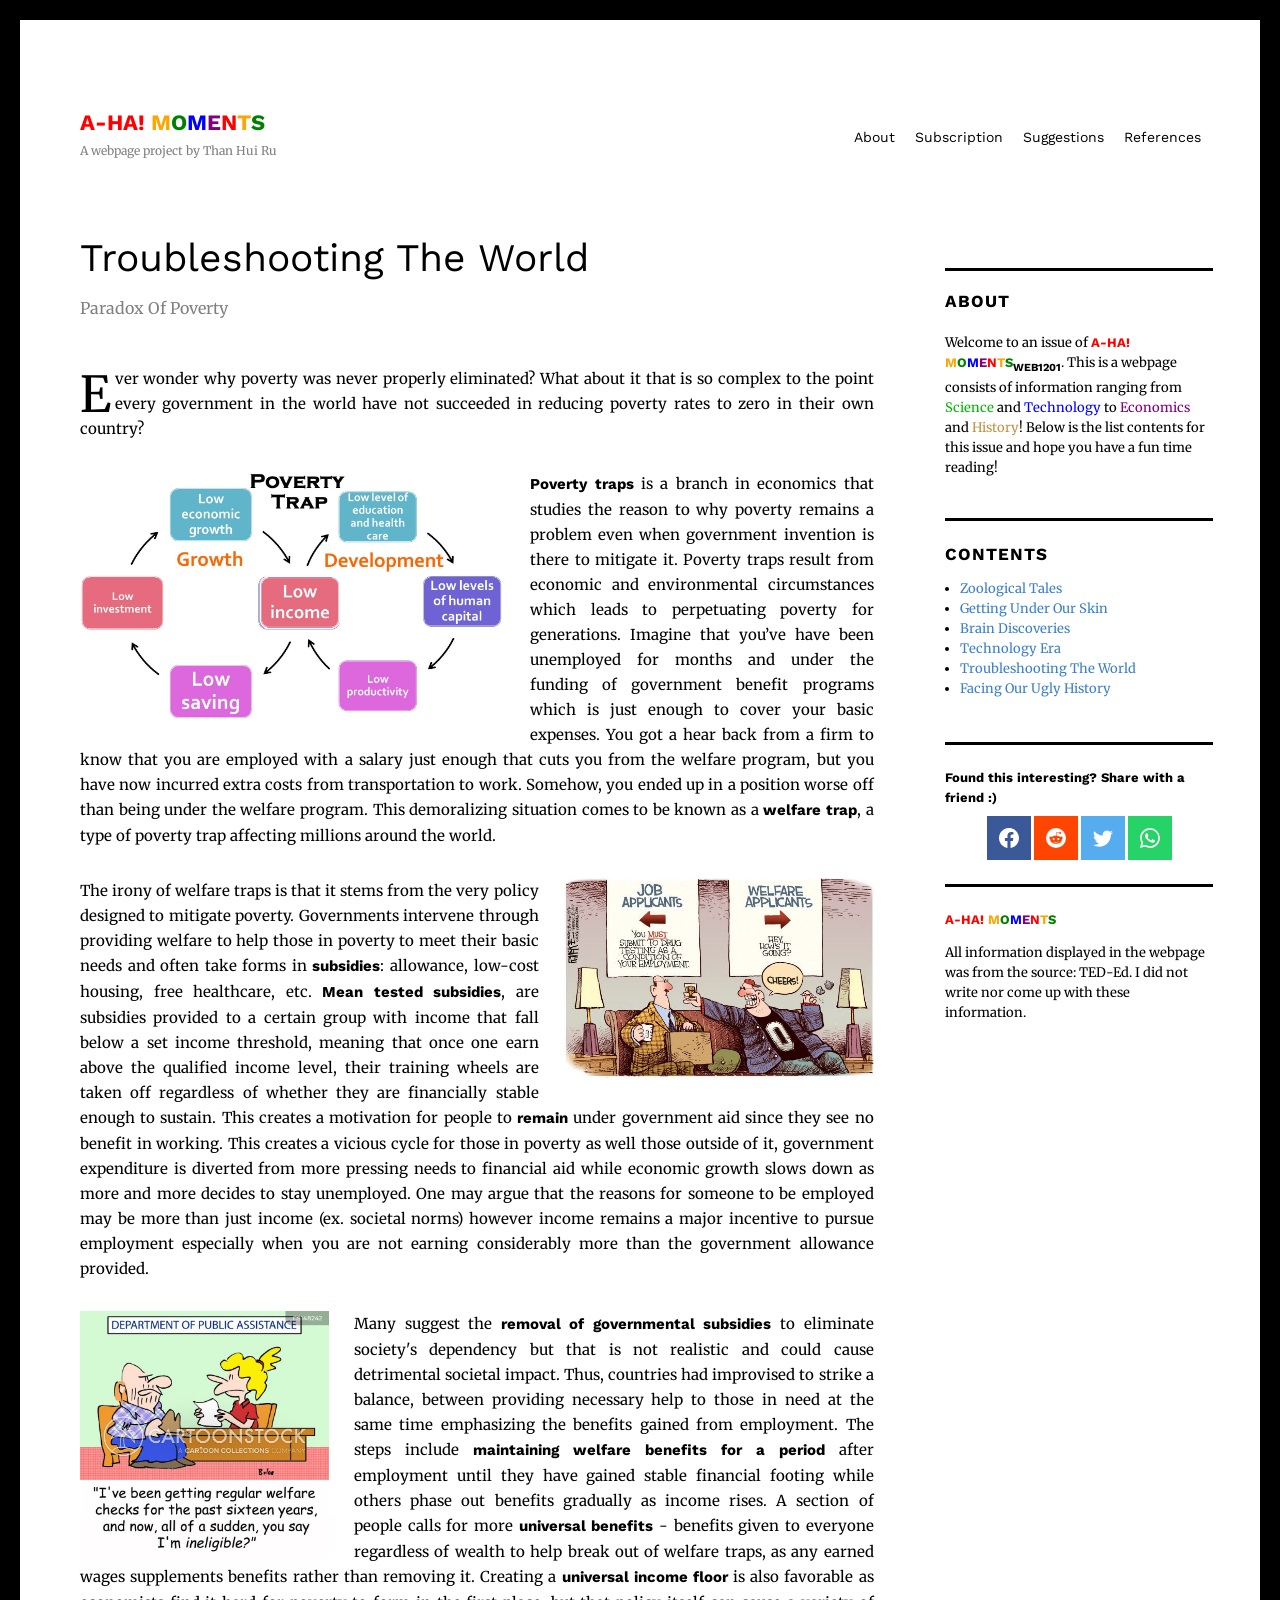
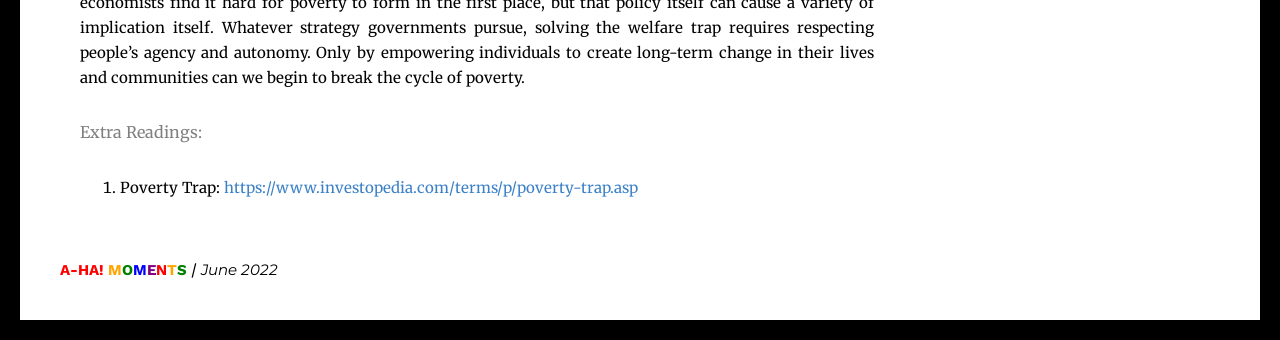
<file: Web Fundamentals/troubleshooting.html>
<!DOCTYPE html>

<html lang="en">
    <head>
        <title>A-HA! moments: Troubleshooting The World</title>
        <meta charset="utf-8">
        <meta name="viewport" content="width=device-width">
        <meta name="keywords" content="science, history, facts..">
        <meta name="description" content="interesting facts">
       
        <link rel="preconnect" href="https://fonts.googleapis.com"> 
        <link rel="preconnect" href="https://fonts.gstatic.com" crossorigin> 
        <link href="https://fonts.googleapis.com/css2?family=Merriweather:ital,wght@0,400;0,700;1,400&display=swap" rel="stylesheet">
        <link rel="preconnect" href="https://fonts.googleapis.com"> 
        <link rel="preconnect" href="https://fonts.gstatic.com" crossorigin> 
        <link href="https://fonts.googleapis.com/css2?family=Open+Sans&display=swap" rel="stylesheet">
        <link rel="preconnect" href="https://fonts.googleapis.com"> 
        <link rel="preconnect" href="https://fonts.gstatic.com" crossorigin> 
        <link href="https://fonts.googleapis.com/css2?family=Mulish:wght@700&family=Prompt:wght@500&family=Raleway:wght@600;700&family=Rubik:wght@500&family=Work+Sans:wght@600&display=swap" rel="stylesheet">
        <link rel="preconnect" href="https://fonts.gstatic.com" crossorigin> 
        <link href="https://fonts.googleapis.com/css2?family=Montserrat:ital,wght@1,300&display=swap" rel="stylesheet">

        <link rel="stylesheet" href="./static/design2.css">
        <style>
            .poverty{
                height: 250px;
            }
            .jobapp{
                height: 200px;
            }
    
        </style>
    </head>

    <body>
        <header class="flexbox">
            <div class="logo">
                <p><a href="index.html"><b><span style="color:red">A-HA!</span> <span style="color:orange">M</span><span style="color:green">O</span><span style="color:blue">M</span><span style="color:purple">E</span><span style="color:red">N</span><span style="color:orange">T</span><span style="color:green">S</span></b></a><br>
                A webpage project by Than Hui Ru</p>
            </div>
                <!--top right nav bar-->
            <div class="topright">
                    <a href="about.html">About</a>
                    <a href="subscription.html">Subscription</a>
                    <a href="suggestions.html">Suggestions</a>
                    <a href="references.html">References</a>
            </div>
            <div class="dropdown">
                <button class="dropbutton">
                    <img class="icon" src="./pictures/chevron-down.svg">
                </button>
                <div class="dropdown-content">
                    <a href="about.html">About</a>
                    <a href="subscription.html">Subscription</a>
                    <a href="suggestions.html">Suggestions</a>
                    <a href="references.html">References</a>
                </div>                       
            </div>
        </header>
        <!--navigation bar-->
        <div>
            <nav class="rightnav">
                <div class="about">
                    <p><b class="navheading">ABOUT</b><br><br>Welcome to an issue of <b><span style="color:red">A-HA!</span> <span style="color:orange">M</span><span style="color:green">O</span><span style="color:blue">M</span><span style="color:purple">E</span><span style="color:red">N</span><span style="color:orange">T</span><span style="color:green">S</span><sub>WEB1201</sub></b>. This is a webpage consists of information ranging from <span style="color: rgb(4, 183, 4)">Science</span> and <span style="color:blue">Technology</span> to <span style="color: purple">Economics</span> and <span style="color: rgb(190, 147, 66)">History</span>! Below is the list contents for this issue and hope you have a fun time reading!</p>
                </div>

                <div class="navcontent">
                    <p><b class="navheading">CONTENTS</b></p>
                    <ul>
                        <li><a href="zoological.html">Zoological Tales</a></li>
                        <li><a href="getting.html">Getting Under Our Skin</a></li>
                        <li><a href="brain.html">Brain Discoveries</a></li>
                        <li><a href="tech.html">Technology Era</a></li>
                        <li><a href="troubleshooting.html">Troubleshooting The World</a></li>
                        <li><a href="history.html">Facing Our Ugly History</a></li>
                    </ul>
                </div>

                <div class="share">
                    <p><b>Found this interesting? Share with a friend :)</b></p>
                    <div class="iconbar">
                        <a class="facebook" href="https://www.facebook.com/sharer/sharer.php?u=https://xoxo2002.github.io/troubleshooting.html&quote=Awesome%20Blog!"><img src="./pictures/facebook.svg"></a>
                        <a class="messenger" href="https://www.reddit.com/submit?url=https://xoxo2002.github.io/troubleshooting.html&title=Awesome%20Blog!"><img src="./pictures/reddit.svg"></a>
                        <a class="twitter" href="https://twitter.com/intent/tweet?text=Awesome%20Blog!&url=https://xoxo2002.github.io/troubleshooting.html"><img src="./pictures/twitter.svg"></a>
                        <a class="whatsapp" href="https://wa.me/?text=Awesome%20Blog!%5Cn%20https://xoxo2002.github.io/troubleshooting.html"><img src="./pictures/whatsapp.svg"></a>
                    </div>
                </div>

                <div class="credits">
                    <p><b><span style="color:red">A-HA!</span> <span style="color:orange">M</span><span style="color:green">O</span><span style="color:blue">M</span><span style="color:purple">E</span><span style="color:red">N</span><span style="color:orange">T</span><span style="color:green">S</span></b></p>
                    <div>All information displayed in the webpage was from the source: TED-Ed. I did not write nor come up with these information.</div>
                </div>
            </nav>
        </div>

        <!--sidenav-->
        <div class="sideicon">
            <div>
                <a class="facebook" href="https://www.facebook.com/sharer/sharer.php?u=https://xoxo2002.github.io/troubleshooting.html&quote=Awesome%20Blog!"><img src="./pictures/facebook.svg"></a>
                <a class="messenger" href="https://www.reddit.com/submit?url=https://xoxo2002.github.io/troubleshooting.html&title=Awesome%20Blog!"><img src="./pictures/reddit.svg"></a>
                <a class="twitter" href="https://twitter.com/intent/tweet?text=Awesome%20Blog!&url=https://xoxo2002.github.io/troubleshooting.html"><img src="./pictures/twitter.svg"></a>
                <a class="whatsapp" href="https://wa.me/?text=Awesome%20Blog!%5Cn%20https://xoxo2002.github.io/troubleshooting.html"><img src="./pictures/whatsapp.svg"></a>
            </div>
        </div>

        <main>
            <article>
                <div class="title">
                    Troubleshooting The World
                    <p class="title2">Paradox Of Poverty</p>
                </div>  

                <div>
                    <p><span style=" margin-top: 9px; float:left; width: 0.7em; font-size:330%; line-height:80%";>E</span>ver wonder why poverty was never properly eliminated? What about it that is so complex to the point every government in the world have not succeeded in reducing poverty rates to zero in their own country?</p>
                </div>

                <div class="leftpic">
                    <div class="composite">
                        <img class="textmarginright poverty" src="./pictures/povertycycle.jpeg" class="middle">
                    </div>
                    <p><b>Poverty traps</b> is a branch in economics that studies the reason to why poverty remains a problem even when government invention is there to mitigate it. Poverty traps result from economic and environmental circumstances which leads to perpetuating poverty for generations. Imagine that you’ve have been unemployed for months and under the funding of government benefit programs which is just enough to cover your basic expenses. You got a hear back from a firm to know that you are employed with a salary just enough that cuts you from the welfare program, but you have now incurred extra costs from transportation to work. Somehow, you ended up in a position worse off than being under the welfare program. This demoralizing situation comes to be known as a <b>welfare trap</b>, a type of poverty trap affecting millions around the world.</p>
                </div>

                <div class="rightpic">
                    <div class="composite">
                        <img class="textmarginleft jobapp" src="./pictures/toppic.jpeg">
                    </div>
                    <p>The irony of welfare traps is that it stems from the very policy designed to mitigate poverty. Governments intervene through providing welfare to help those in poverty to meet their basic needs and often take forms in <b>subsidies</b>: allowance, low-cost housing, free healthcare, etc. <b>Mean tested subsidies</b>, are subsidies provided to a certain group with income that fall below a set income threshold, meaning that once one earn above the qualified income level, their training wheels are taken off regardless of whether they are financially stable enough to sustain. This creates a motivation for people to <b>remain</b> under government aid since they see no benefit in working.  This creates a vicious cycle for those in poverty as well those outside of it, government expenditure is diverted from more pressing needs to financial aid while economic growth slows down as more and more decides to stay unemployed. One may argue that the reasons for someone to be employed may be more than just income (ex. societal norms) however income remains a major incentive to pursue employment especially when you are not earning considerably more than the government allowance provided.</p>
                </div>

                <div class="leftpic">
                    <div class="composite">
                        <img class="textmarginright" src="./pictures/suddenstop.jpeg" style="height: 250px; margin-bottom:0px;">
                    </div>
                        <p style="margin-top: 0px;">Many suggest the <b>removal of governmental subsidies</b> to eliminate society&apos;s dependency but that is not realistic and could cause detrimental societal impact. Thus, countries had improvised to strike a balance, between providing necessary help to those in need at the same time emphasizing the benefits gained from employment. The steps include <b>maintaining welfare benefits for a period</b> after employment until they have gained stable financial footing while others phase out benefits gradually as income rises. A section of people calls for more <b>universal benefits</b> - benefits given to everyone regardless of wealth to help break out of welfare traps, as any earned wages supplements benefits rather than removing it. Creating a <b>universal income floor</b> is also favorable as economists find it hard for poverty to form in the first place, but that policy itself can cause a variety of implication itself. Whatever strategy governments pursue, solving the welfare trap requires respecting people’s agency and autonomy.  Only by empowering individuals to create long-term change in their lives and communities  can we begin to break the cycle of poverty.</p>
                </div>

                <div class="links">
                    <!--extra readings-->
                        <p class="title2">Extra Readings:</p>
                        <ol>
                            <li>Poverty Trap: <a href="https://www.investopedia.com/terms/p/poverty-trap.asp" target="_blank">https://www.investopedia.com/terms/p/poverty-trap.asp</a></li>
                        </ol>
                    </div>
            </article>
            <div>
                <nav class="small">
                    <div class="about">
                        <p><b class="navheading">ABOUT</b><br><br>Welcome to an issue of <b>A-HA! MOMENTS<sub>WEB1201</sub></b>. This is a webpage consists of information ranging from <span style="color: rgb(4, 183, 4)">Science</span> and <span style="color:blue">Technology</span> to <span style="color: purple">Economics</span> and <span style="color: rgb(190, 147, 66)">History</span>! Below is the list contents for this issue and hope you have a fun time reading!</p>
                            </p>
                            </div>
    
                    <div class="navcontent">
                        <p><b class="navheading">CONTENTS</b>
                        <ul>
                            <li><a href="zoological.html">Zoological Tales</a></li>
                            <li><a href="getting.html">Getting Under Our Skin</a></li>
                            <li><a href="brain.html">Brain Discoveries</a></li>
                            <li><a href="tech.html">Technology Era</a></li>
                            <li><a href="troubleshooting.html">Troubleshooting The World</a></li>
                            <li><a href="history.html">Facing Our Ugly History</a></li>
                        </ul>
                    </div>
    
                    <div class="credits">
                        <p><b><span style="color:red">A-HA!</span> <span style="color:orange">M</span><span style="color:green">O</span><span style="color:blue">M</span><span style="color:purple">E</span><span style="color:red">N</span><span style="color:orange">T</span><span style="color:green">S</span></b></p>
                        <div>All information displayed in the webpage was from the source: TED-Ed. I did not write nor come up with these information.</div>
                    </div>
                </nav>
            </div>
        </main>

        <footer>
            <div>
                <div><b><span style="color:red">A-HA!</span> <span style="color:orange">M</span><span style="color:green">O</span><span style="color:blue">M</span><span style="color:purple">E</span><span style="color:red">N</span><span style="color:orange">T</span><span style="color:green">S</span></b> / <i class="date">June 2022</i></div>
            </div>
        </footer>
    </body>
</html>
</file>
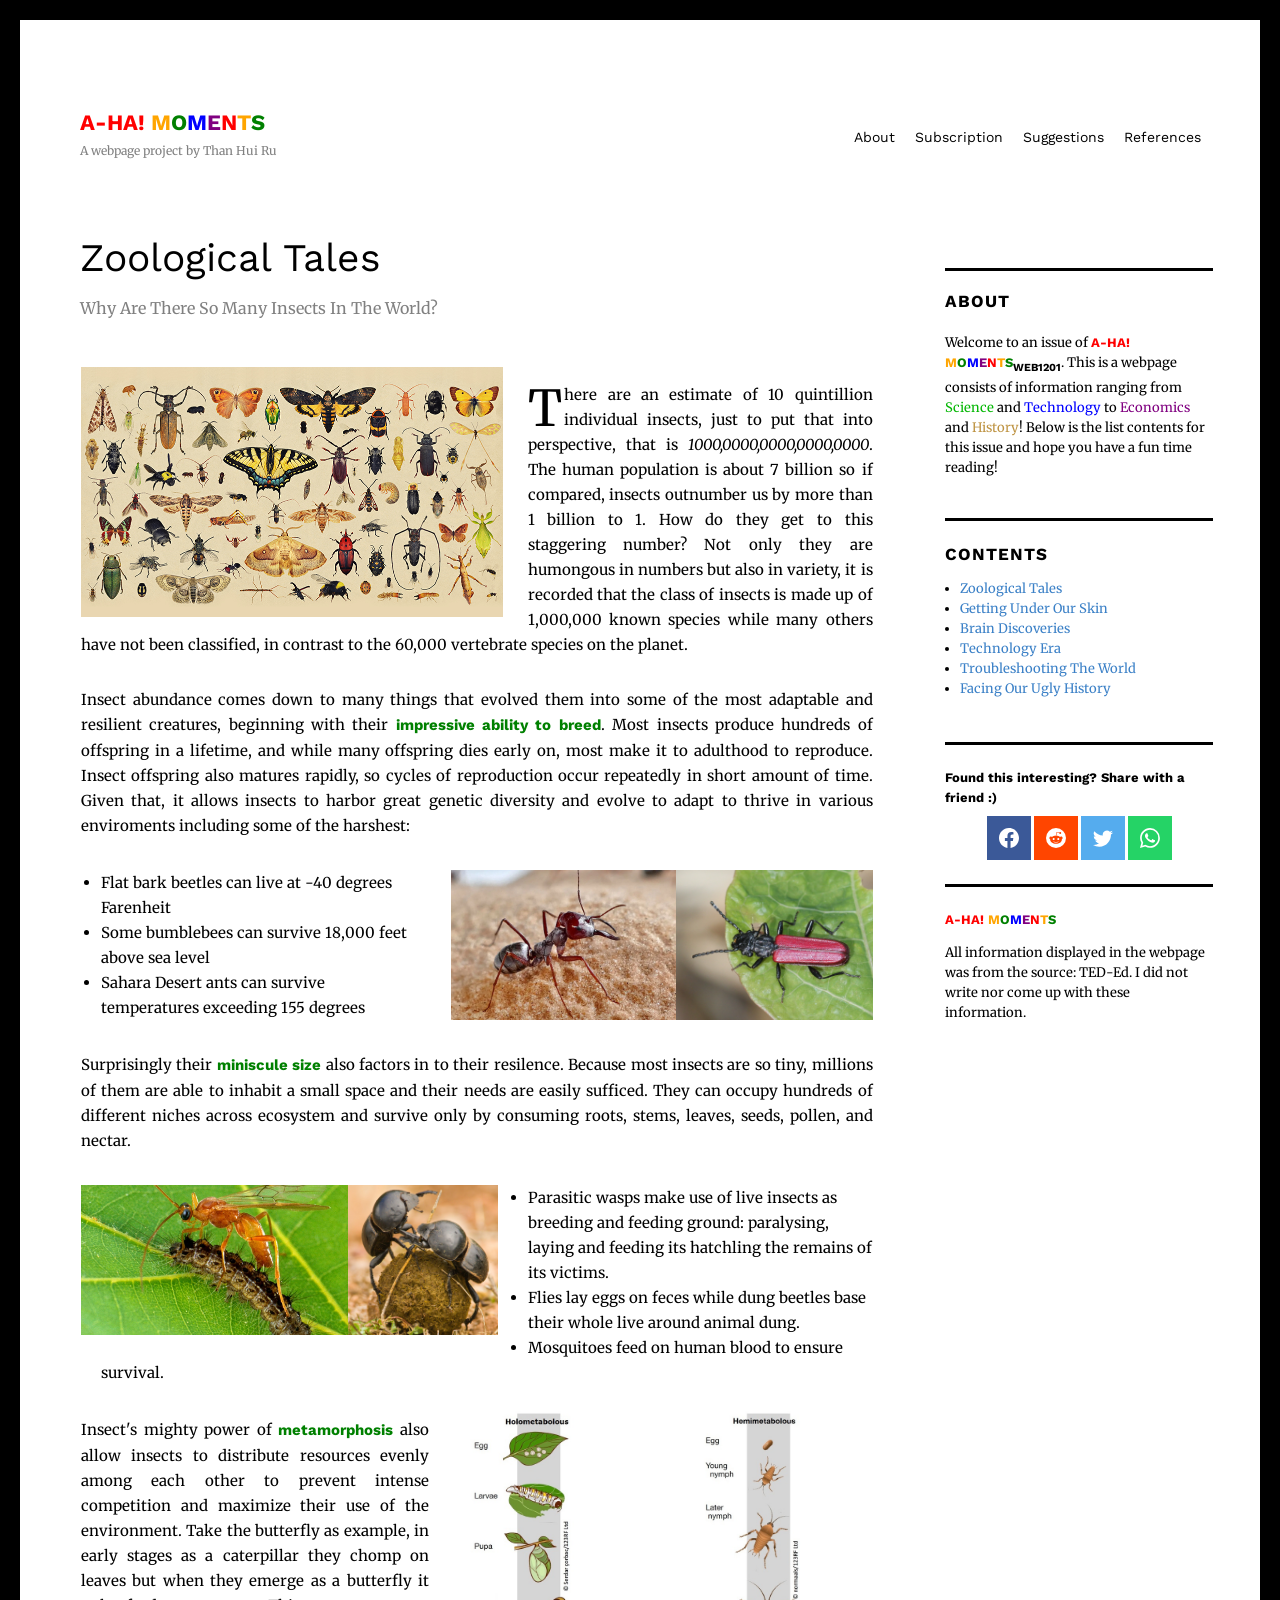
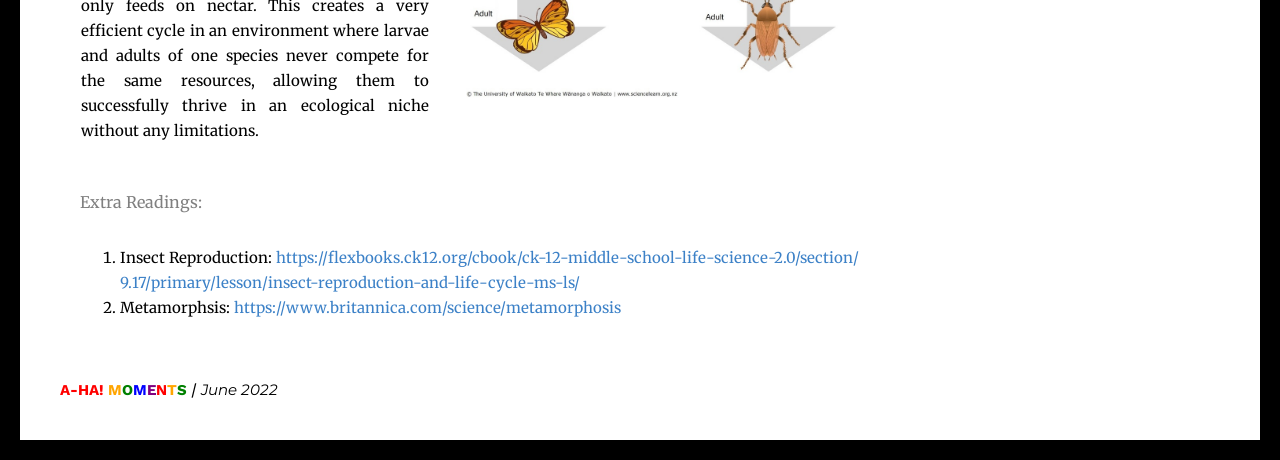
<file: Web Fundamentals/zoological.html>
<!DOCTYPE html>

<html lang="en">
    <head>
        <title>A-HA! moments: Zoological Tales</title>
        <meta charset="utf-8">
        <meta name="viewport" content="width=device-width">
        <meta name="keywords" content="science, history, facts..">
        <meta name="description" content="interesting facts">

        <link rel="preconnect" href="https://fonts.googleapis.com"> 
        <link rel="preconnect" href="https://fonts.gstatic.com" crossorigin> 
        <link href="https://fonts.googleapis.com/css2?family=Merriweather:ital,wght@0,400;0,700;1,400&display=swap" rel="stylesheet">
        <link rel="preconnect" href="https://fonts.googleapis.com"> 
        <link rel="preconnect" href="https://fonts.gstatic.com" crossorigin> 
        <link href="https://fonts.googleapis.com/css2?family=Open+Sans&display=swap" rel="stylesheet">
        <link rel="preconnect" href="https://fonts.googleapis.com"> 
        <link rel="preconnect" href="https://fonts.gstatic.com" crossorigin> 
        <link href="https://fonts.googleapis.com/css2?family=Mulish:wght@700&family=Prompt:wght@500&family=Raleway:wght@600;700&family=Rubik:wght@500&family=Work+Sans:wght@600&display=swap" rel="stylesheet">
        <link rel="preconnect" href="https://fonts.googleapis.com"> 
        <link rel="preconnect" href="https://fonts.googleapis.com"> 
        <link rel="preconnect" href="https://fonts.gstatic.com" crossorigin> 
        <link href="https://fonts.googleapis.com/css2?family=Work+Sans:wght@600&display=swap" rel="stylesheet">
        <link rel="preconnect" href="https://fonts.googleapis.com"> 
        <link rel="preconnect" href="https://fonts.gstatic.com" crossorigin> 
        <link href="https://fonts.googleapis.com/css2?family=Montserrat:ital,wght@1,300&display=swap" rel="stylesheet">
        <link rel="stylesheet" href="./static/design2.css">
    </head>

    <body>
        <header class="flexbox">
            <div class="logo">
                <p><a href="index.html"><b><span style="color:red">A-HA!</span> <span style="color:orange">M</span><span style="color:green">O</span><span style="color:blue">M</span><span style="color:purple">E</span><span style="color:red">N</span><span style="color:orange">T</span><span style="color:green">S</span></b></a><br>
                A webpage project by Than Hui Ru</p>
            </div>
                <!--top right nav bar-->
            <div class="topright">
                    <a href="about.html">About</a>
                    <a href="subscription.html">Subscription</a>
                    <a href="suggestions.html">Suggestions</a>
                    <a href="references.html">References</a>
            </div>
            <div class="dropdown">
                <button class="dropbutton">
                    <img class="icon" src="./pictures/chevron-down.svg">
                </button>
                <div class="dropdown-content">
                    <a href="about.html">About</a>
                    <a href="subscription.html">Subscription</a>
                    <a href="suggestions.html">Suggestions</a>
                    <a href="references.html">References</a>
                </div>                       
            </div>
        </header>
    <!--navigation bar-->
    <div>
        <nav class="rightnav">
            <div class="about">
                <p><b class="navheading">ABOUT</b><br><br>Welcome to an issue of <b><span style="color:red">A-HA!</span> <span style="color:orange">M</span><span style="color:green">O</span><span style="color:blue">M</span><span style="color:purple">E</span><span style="color:red">N</span><span style="color:orange">T</span><span style="color:green">S</span><sub>WEB1201</sub></b>. This is a webpage consists of information ranging from <span style="color: rgb(4, 183, 4)">Science</span> and <span style="color:blue">Technology</span> to <span style="color: purple">Economics</span> and <span style="color: rgb(190, 147, 66)">History</span>! Below is the list contents for this issue and hope you have a fun time reading!</p>
            </div>

            <div class="navcontent">
                <p><b class="navheading">CONTENTS</b></p>
                <ul>
                    <li><a href="zoological.html">Zoological Tales</a></li>
                    <li><a href="getting.html">Getting Under Our Skin</a></li>
                    <li><a href="brain.html">Brain Discoveries</a></li>
                    <li><a href="tech.html">Technology Era</a></li>
                    <li><a href="troubleshooting.html">Troubleshooting The World</a></li>
                    <li><a href="history.html">Facing Our Ugly History</a></li>
                </ul>
            </div>

            <div class="share">
                <p><b>Found this interesting? Share with a friend :)</b></p>
                <div class="iconbar">
                    <a class="facebook" href="https://www.facebook.com/sharer/sharer.php?u=https://xoxo2002.github.io/zoological.html&quote=Awesome%20Blog!"><img src="./pictures/facebook.svg"></a>
                    <a class="messenger" href="https://www.reddit.com/submit?url=https://xoxo2002.github.io/zoological.html&title=Awesome%20Blog!"><img src="./pictures/reddit.svg"></a>
                    <a class="twitter" href="https://twitter.com/intent/tweet?text=Awesome%20Blog!&url=https://xoxo2002.github.io/zoological.html"><img src="./pictures/twitter.svg"></a>
                    <a class="whatsapp" href="https://wa.me/?text=Awesome%20Blog!%5Cn%20https://xoxo2002.github.io/zoological.html"><img src="./pictures/whatsapp.svg"></a>
                </div>
            </div>

            <div class="credits">
                <p><b><span style="color:red">A-HA!</span> <span style="color:orange">M</span><span style="color:green">O</span><span style="color:blue">M</span><span style="color:purple">E</span><span style="color:red">N</span><span style="color:orange">T</span><span style="color:green">S</span></b></p>
                <div>All information displayed in the webpage was from the source: TED-Ed. I did not write nor come up with these information.</div>
            </div>
        </nav>
    </div>
    <!--sidenav-->
    <div class="sideicon">
        <div>
            <a class="facebook" href="https://www.facebook.com/sharer/sharer.php?u=https://xoxo2002.github.io/zoological.html&quote=Awesome%20Blog!"><img src="./pictures/facebook.svg"></a>
            <a class="messenger" href="https://www.reddit.com/submit?url=https://xoxo2002.github.io/zoological.html&title=Awesome%20Blog!"><img src="./pictures/reddit.svg"></a>
            <a class="twitter" href="https://twitter.com/intent/tweet?text=Awesome%20Blog!&url=https://xoxo2002.github.io/zoological.html"><img src="./pictures/twitter.svg"></a>
            <a class="whatsapp" href="https://wa.me/?text=Awesome%20Blog!%5Cn%20https://xoxo2002.github.io/zoological.html"><img src="./pictures/whatsapp.svg"></a>
        </div>
    </div>

    <main>
        <article>
            <div class="title">
                Zoological Tales
                <p class="title2">Why Are There So Many Insects In The World?</p> 
            </div>    
            
            <div class="leftpic" style="border: 1px solid #ffffff;">
               
                    <div class="composite">
                        <img class="textmarginright" src="./pictures/THE-INSECT-APOCALYPSE.jpg" title="Wide variety of insects"  height ="250px">
                    </div>
 
                <p><span style=" margin-top: 7px;margin-right: 2px; float:left; width: 0.7em; font-size:330%; font-family: 'Merriweather', serif; line-height:80%;">T</span>here are an estimate of 10 quintillion individual insects, just to put that into perspective, that is <i style="word-break:break-all">1000,0000,0000,0000,0000</i>. The human population is about 7 billion so if compared, insects outnumber us by more than 1 billion to 1. How do they get to this staggering number? Not only they are humongous in numbers but also in variety, it is recorded that the class of insects is made up of 1,000,000 known species while many others have not been classified, in contrast to the 60,000 vertebrate species on the planet.</p>
                <p>Insect abundance comes down to many things that evolved them into some of the most adaptable and resilient creatures, beginning with their <span style="color:green"><b>impressive ability to breed</b></span>. Most insects produce hundreds of offspring in a lifetime, and while many offspring dies early on, most make it to adulthood to reproduce. Insect offspring also matures rapidly, so cycles of reproduction occur repeatedly in short amount of time. Given that, it allows insects to harbor great genetic diversity and evolve to adapt to thrive in various enviroments including some of the harshest:</p>
            </div>


            <div class="rightpic" style="border: 1px solid #ffffff;">
                <div class="composite">
                    <img src="./pictures/flatbarkbeetle.jpeg" title="Flat Bark Beetle" height ="150px">
                    <img class="textmarginleft" src="./pictures/saharadessertants.webp" title="Sahara Dessert Ants" height="150px">
                </div>
                <ul style="margin-top: 0px;">
                    <li>Flat bark beetles can live at -40 degrees Farenheit</li>
                    <li>Some bumblebees can survive 18,000 feet above sea level</li>
                    <li>Sahara Desert ants can survive temperatures exceeding 155 degrees</li>
                </ul>
            </div>

            <div style="border: 1px solid #ffffff">
                <p>Surprisingly their <span style="color: green"><b>miniscule size</b></span> also factors in to their resilence.  Because most insects are so tiny, millions of them are able to inhabit a small space and their needs are easily sufficed. They can occupy hundreds of different niches across ecosystem and survive only by consuming roots, stems, leaves, seeds, pollen, and nectar.</p>
            </div>

            <div style="border: 1px solid #ffffff;">
                <div class="leftpic composite">
                    <img src="./pictures/parasiticwasp.webp" title="Parastic wasp preying on a caterpillar" height ="150px">
                    <img style="margin-right: 30px;" src="./pictures/dungbeetles.jpeg" title="Dung Beetles" height="150px">
                </div>
                <ul style="margin-top: 0px;">
                    <li>Parasitic wasps make use of live insects as breeding and feeding ground: paralysing, laying and feeding its hatchling the remains of its victims.</li>
                    <li>Flies lay eggs on feces while dung beetles base their whole live around animal dung.</li>
                    <li>Mosquitoes feed on human blood to ensure survival.</li>
                </ul>
            </div>

            <div class="rightpic" style="border: 1px solid #ffffff; overflow:auto; ">
                <div class="composite">
                    <img src="./pictures/metamorphsis.jpeg" title="Metamorphsis" height="300px">   
                </div>
                <p>Insect&apos;s mighty power of <span style="color: green"><b>metamorphosis</b></span> also allow insects to distribute resources evenly among each other to prevent intense competition and maximize their use of the environment. Take the butterfly as example, in early stages as a caterpillar they chomp on leaves but when they emerge as a butterfly it only feeds on nectar. This creates a very efficient cycle in an environment where larvae and adults of one species never compete for the same resources, allowing them to successfully thrive in an ecological niche without any limitations.</p>
            </div>

		    <div class="links">
            <!--extra readings-->
                <p class="title2">Extra Readings:</p>
                <ol>
                    <li>Insect Reproduction: <a href="https://flexbooks.ck12.org/cbook/ck-12-middle-school-life-science-2.0/section/9.17/primary/lesson/insect-reproduction-and-life-cycle-ms-ls/" target="_blank">https://flexbooks.ck12.org/cbook/ck-12-middle-school-life-science-2.0/section/9.17/primary/lesson/insect-reproduction-and-life-cycle-ms-ls/</a></li>
                    <li>Metamorphsis: <a href="https://www.britannica.com/science/metamorphosis" target="_blank">https://www.britannica.com/science/metamorphosis</a> </li>
                </ol>
            </div>
        </article>

        <!--navigation bar-->
        <div>
            <nav class="small">
                <div class="about">
                    <p><b class="navheading">ABOUT</b><br><br>Welcome to an issue of <b>A-HA! MOMENTS<sub>WEB1201</sub></b>. This is a webpage consists of information ranging from <span style="color: rgb(4, 183, 4)">Science</span> and <span style="color:blue">Technology</span> to <span style="color: purple">Economics</span> and <span style="color: rgb(190, 147, 66)">History</span>! Below is the list contents for this issue and hope you have a fun time reading!</p>
                </div>

                <div class="navcontent">
                    <p><b class="navheading">CONTENTS</b></p>
                    <ul>
                        <li><a href="zoological.html">Zoological Tales</a></li>
                        <li><a href="getting.html">Getting Under Our Skin</a></li>
                        <li><a href="brain.html">Brain Discoveries</a></li>
                        <li><a href="tech.html">Technology Era</a></li>
                        <li><a href="troubleshooting.html">Troubleshooting The World</a></li>
                        <li><a href="history.html">Facing Our Ugly History</a></li>
                    </ul>
                </div>

                <div class="credits">
                    <p><b><span style="color:red">A-HA!</span> <span style="color:orange">M</span><span style="color:green">O</span><span style="color:blue">M</span><span style="color:purple">E</span><span style="color:red">N</span><span style="color:orange">T</span><span style="color:green">S</span></b></p>
                    <div>All information displayed in the webpage was from the source: TED-Ed. I did not write nor come up with these information.</div>
                </div>
            </nav>
        </div>
    </main>
   


    <footer>
        <div>
            <div><b><span style="color:red">A-HA!</span> <span style="color:orange">M</span><span style="color:green">O</span><span style="color:blue">M</span><span style="color:purple">E</span><span style="color:red">N</span><span style="color:orange">T</span><span style="color:green">S</span></b> / <i class="date">June 2022</i></div>
        </div>
    </footer>
    </body>
</html>
</file>
<file: Web Fundamentals/static/design2.css>
html{
    background-color:black;
}
body{
    border: hidden;
    margin: 20px 20px;
    padding-top: 0px;
    background-color: white;
    font-family: 'Merriweather', serif;
    font-size: 15px;
    line-height: 25px;
    display: inline-block;
    position: relative;
}
header.flexbox{
    display:flex;
    justify-content: space-between;
    margin-right: 47px;
    margin-left: 60px;
    margin-top: 60px;
}
header div{
    border: hidden;
    padding-top: 25px;
}
.rightnav{
    float: right;
    width: 27%;
    height: 100%;
    margin-top: 90px;
    border:hidden;
    font-size: 13px;
    line-height: 20px;
}
.rightnav ul, .small ul {
    border: hidden;
    display: block;
    list-style-type: disc;
    margin-top: 0;
    margin-bottom: 0 em;
    margin-left: 15px;
}
.navheading{
    font-size: 17px;
    letter-spacing: 1px;
}
a{
    text-decoration: none;
}

.rightnav a{
    text-decoration: none;
    color: rgb(60, 129, 199);
}
.rightnav a:hover{
    color: gray;
}

.about p{
    display:inline-block;
    text-decoration: none;
    margin-top: 10px;
    margin-bottom:0px;
    padding-top: px;
    padding-bottom: 10px;
    width: 100%;
}
main{
    width: 64%;
    margin-top: 5%;
    margin-right: 32%;
    padding: 10px;
    padding-left: 60px;
    padding-right: 10px;
    margin-bottom: 50px;
    background-color: white;
}
img{
    margin-bottom: 3px;
}
main p{
    text-align: justify;
    text-justify: inter-word;
}
.navcontent, .about, .share, .credits{
    width: 80%;
    margin-left: 20px;
    margin-right: 20px;;
    margin-top: 10px;
    margin-bottom: 10px;
    padding-top: 10px;
    padding-bottom: 20px;
    text-align: left;
    border-top: 3.5px solid black;
}
.main{
    font-size: 13px;
}
.main img{
    float: left;
    height:170px;
    margin-right: 25px;
}
.main div{
    border:hidden;
    height:170px;
    margin-bottom: 35px;
    word-wrap: break-word;
    width: 100%;
}
.main p{
    margin-bottom: 0px;
    padding-bottom: 0px;
}
.topright{
    display: flex;
    align-items: center;
    margin-left: auto;
    font-family: 'Work Sans', sans-serif;
    font-size: 14px;
    transform: translateX(10px);
}
.topright a, .dropdown a{
    border-top: 2px solid transparent;
    padding: 5px 10px; 
    color:black; 
    transition: all 0.4s ease;
}
.topright a:hover, .dropdown a:hover{
    color: gray;
    border-top: 2px solid black;
}
.icon{
    height: 20px;
    display: none;
}
.logo{
    display: flex;
    margin-top: 5px;
    margin-bottom: 5px;
}
.logo a{
    font-size: 22px;
    margin-bottom: 0px;
    padding-bottom: 0px;
    border: hidden;
}
.logo p{
    margin: 0px 0px;
    padding: 0px 0px;
    font-size: 12px;
    color: gray;
}
h1, h2, b{
    font-family: 'Work Sans', sans-serif;

}
.title{
    font-family: 'Work Sans', sans-serif;
    font-size: 39px;
    margin-bottom: 40px;
    border: hidden;
    line-height: 35px;
}
.secondtitle{
    font-family: 'Work Sans', sans-serif;
    font-size: 17px;
}
.secondtitle span{
    font-family: 'Merriweather', serif;
    color: gray;
    font-size: 14px;
}
.textmarginleft{
    margin-left: 25px;
}
.textmarginright{
    margin-right: 25px;
}
.leftpic img{
    float:left;
}
.rightpic img{
    float:right;
}
.middle{
    text-align: center;
}
ul li{
    margin: 0;
    padding: 0;
    list-style-type: disc;
}
ul{
    padding-left: 20px;
    padding-top: 0;
    padding-bottom: 0;
}
.navcontent ul{
    padding: 0px;
}
.title2{
    font-family: 'Merriweather', serif;
    color: gray;
    font-size: 16px;
}
.corner{
    overflow: auto;
    margin-bottom: 40px;
    margin-top: 35px;
}
.corner img{
    float: right;
    padding-right: 10%;
}
footer{
    position: absolute;
    display: inline-block;
    text-align: left;
    bottom: 0;
}
footer div{
    display: inline-block;
    line-height: 100px;
    vertical-align: middle;
    border: hidden;
    padding-left: 20px;
  
 
}
.links{
    margin-bottom: 60px;
}
.links li{
    word-break: break-all;
    margin-right: 5px;

}
.links a{
    color: rgb(60, 129, 199);
}
.links a:hover{
    color: gray;
}
.small{
    display:none;
    border: 1px solid black;
    font-size: 13px;
}
table{
    margin-left: 5px;
    margin-right: 20px;
    font-size: 15px;
}
table, th, td{
    border: 1px solid gray;
    border-collapse: collapse;
}
th, td{
    padding: 5px 10px;
}

.iconbar{
    text-align: center;
    margin-top: 20px;
  
}
.iconbar a img, .sideicon a img{
    height: 20px;
    margin: 0px 0px;
    filter: invert(99%) sepia(92%) saturate(21%) hue-rotate(180deg) brightness(106%) contrast(100%);
}
.iconbar a{
    display: flexbox;
    padding-left: 12px;
    padding-right: 12px;
    padding-top: 19px;
    padding-bottom: 8px;
    transition: all 0.6s ease;
}
.iconbar a:hover, .sideicon a:hover {
    background-color: #000;
    background-image: #000;
}
.facebook{
    background-color: #3B5998;
}

.twitter{
    background-color: #55ACEE;
}
.messenger{
    background-color:orangered;
}
.whatsapp{
    background-color: #25D366;
}  
.sideicon{
    position: fixed;
    top: 50%;
    right: 20px;

}
.sideicon a{
    display: flex;
    padding: 15px 15px;
    transition: all 0.4s ease;
}
.credits{
    margin-bottom: 50px;
}
article p{
    margin-bottom: 30px;
}
.hide{
    display: none;
}
.dropbutton{
    border: none;
    background-color: white;
}

.dropdown{
    display: flex;
    align-items: center;
    font-family: 'Work Sans', sans-serif;
    font-size: 14px;
    position: relative;
    margin-top: 15px;
}
.dropdown-content{
    opacity: 0;
    visibility: hidden;
    position: absolute;
    right: 0px;
    top: 65px;
    text-align: right;
    background-color: white;
    width: 140px;
    padding-top: 0;
    box-shadow: 0px 10px 10px 2px rgba(0, 0, 0, 0.3);
    border-radius: 2px;
    transform: translateY(40px);
    transition: all 0.3s;
}
.dropdown-content a{
    display: block;
}
form{
    border: 1px solid rgb(159, 158, 158);
    border-radius: 5px;
    padding-top: 30px;
    padding-bottom: 10px;
    padding-left: 15px;
    padding-right: 10px;
    width: 90%;
    box-shadow: 0px 5px 5px 0px rgba(0, 0, 0, 0.2);
}
input[type=text], input[type=number],input[type=email],textarea{
    width: 94%;
    padding: 10px 8px;
    background-color: rgb(247, 247, 247);
    border: 1px solid gainsboro;
    outline: none;
    border-radius: 5px;
    margin-bottom: 0px;
    font-family: 'Merriweather', serif;
}
input:focus{
    background-color: white;
}
input[type=number]{
    width: 30%;
}
input[type=submit], .interactive button{
    border: 1px solid black;
    margin: 15px auto;
    width:fit-content;
    margin: auto;
    font-family: 'Work Sans', sans-serif;
    font-size: 18px;
    border-radius: 0;
    background-color: black;
    color: white;
    padding: 10px 10px;
    transition: all 0.4s ease;
    cursor: pointer;
}
input[type=submit]:hover, .interactive button:hover{
    border: 1px solid rgb(57, 132, 207);
    background-color: rgb(57, 132, 207);
}
.sidecaptions{
    line-height: 30px;
    margin-left: 5px;   
    font-family: 'Montserrat', sans-serif;   
    font-size: 15px;
} 
.reference li{
    padding-bottom: 20px;
}
.date{
    font-family: 'Montserrat', sans-serif;  
}

.field{
    margin-bottom: 19px;
}
.field div{
    position:relative;
    padding: 0px 0px;
}
.field small{
    position: absolute;
    font-size: 10px;
    margin-bottom: 0;
    right: 3.2%;
    font-style: italic;
}
.sticky{
    position:fixed;
    z-index: 999;
    right: 20px;
    left: 20px;
    top: 0;
}
#success{
    border: 1px solid green;
    position:relative;
    height: 50px;
    display: flex;
    align-items: center;
    padding: 0px 20px;
    margin-bottom: 20px;
    background-color: green;
    color: white;
    display:none;
}
.closebutton{
    position: absolute;
    right:20px;
    cursor:pointer;
}
.interactive{
    display: flex;
    align-items: center;    
    text-align: center;
    margin-bottom: 40px;
    margin-top: 30px;
}
.interactive img{
    margin-left: 5%;
}
span.nobr { white-space: nowrap; }
@media screen and (min-width: 950px){
    .sideicon{
        display: none;
    }
}
@media screen and (max-width: 950px){
    .rightnav{
        display: none;
    }
    .small .navcontent, .small .about, .small .share, .small .credits{
       width: 100%;
       margin-left: 0;
    }
    .small{
        display:contents;

    }
    .small a{
        color: rgb(60, 129, 199);
    }
    .small a:hover{
        color: gray;
    }
    main{
        width: 70%;
    }
}

@media screen and (max-width: 800px){
    .topright a{
        display: none;
    }
    header.flexbox{
        margin-top: 50px;
    }
    .icon{
        float: right;
        display: block;
    }
    .dropdown:hover .dropdown-content{
        visibility: visible;
        opacity: 1;
        transform: translateY(0px);
    }
    main{
        margin-top: 50px;
        width: 80%;
        margin-left: -3%;
    }
    body{
        margin: 0 0;
        width: 100%;
    }
    .sticky{
        left:0;
        right: 0;
    }
    .sideicon{
        right: 0px;
    }
    .corner img{
        width: 250px;
        height: auto;
    }
}

@media screen and (max-width: 1050px){
    .leftpic img{
        float:none; 
        margin-left: 0px;
        margin-right: 0px;
    }
    .rightpic img{
        float:none;
        margin-left: 0px;
        margin-right: 0px;
    }
    .middle{
        text-align: center;
        margin-left: 0px;
        margin-right: 0px;
    }
    .composite{
        text-align: center;
    }
    .main img{
        display: none;
    }
    .main div{
        margin-bottom: 30px;
        height:auto;
    }
    .secondtitle{
        font-size: 25px;
    }
    .hide{
        display: contents;
    }
    .content .explanation{
        margin-left: 10%;
        margin-right: 5%;
    }
}
@media screen and (max-width: 1100px){
    .sidecaptions{
        display: none;
    }
}

@media screen and (max-width: 500px){
    main{
        width: 60%;
        margin-left: 1px;
    }
    .leftpic img, .rightpic img, .middle img, .corner img{
        width: 230px;
        height: auto;
    }
    table{
        display: none;
    }
    .title{
        font-size: 32px;
    }
    .title2{
        line-height: 20px;
    }

}
@media screen and (max-width: 600px){
    .corner img{
        width: 190px;
        height: auto;
    }
}
</file>
